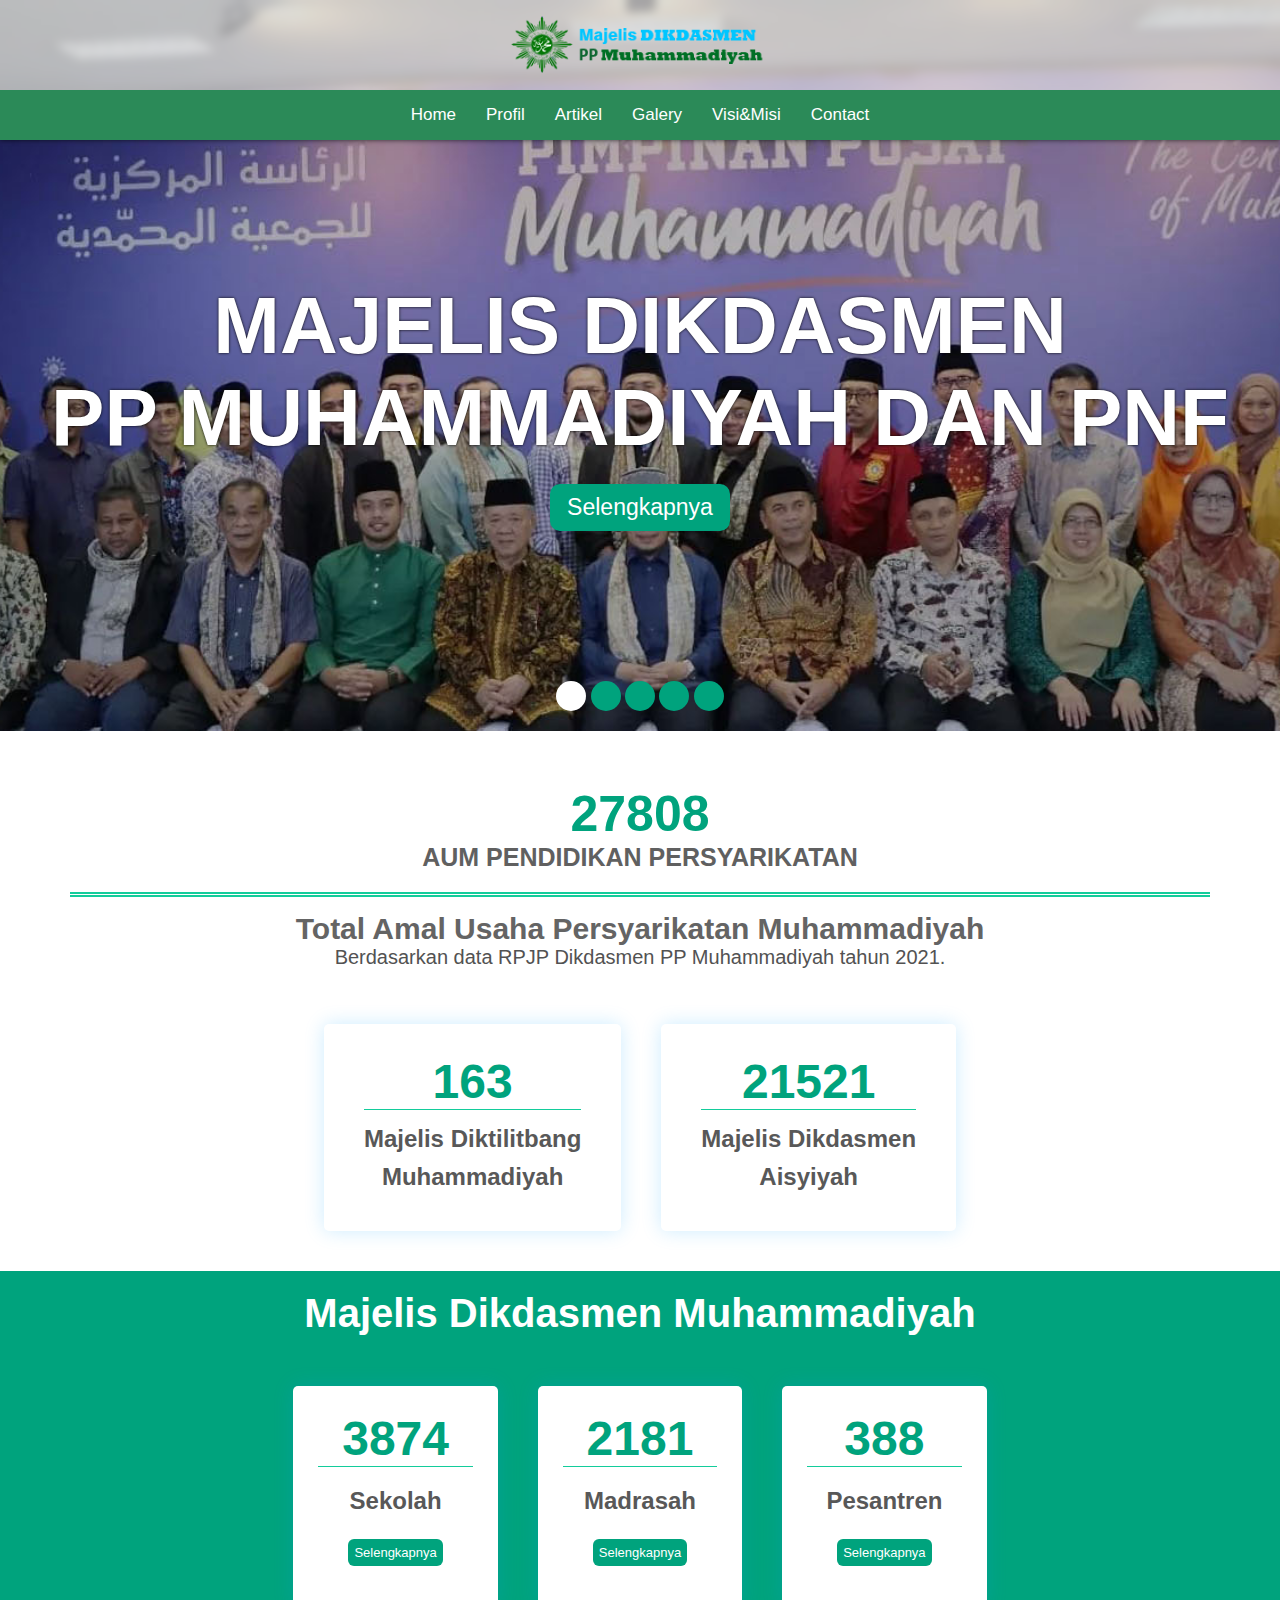
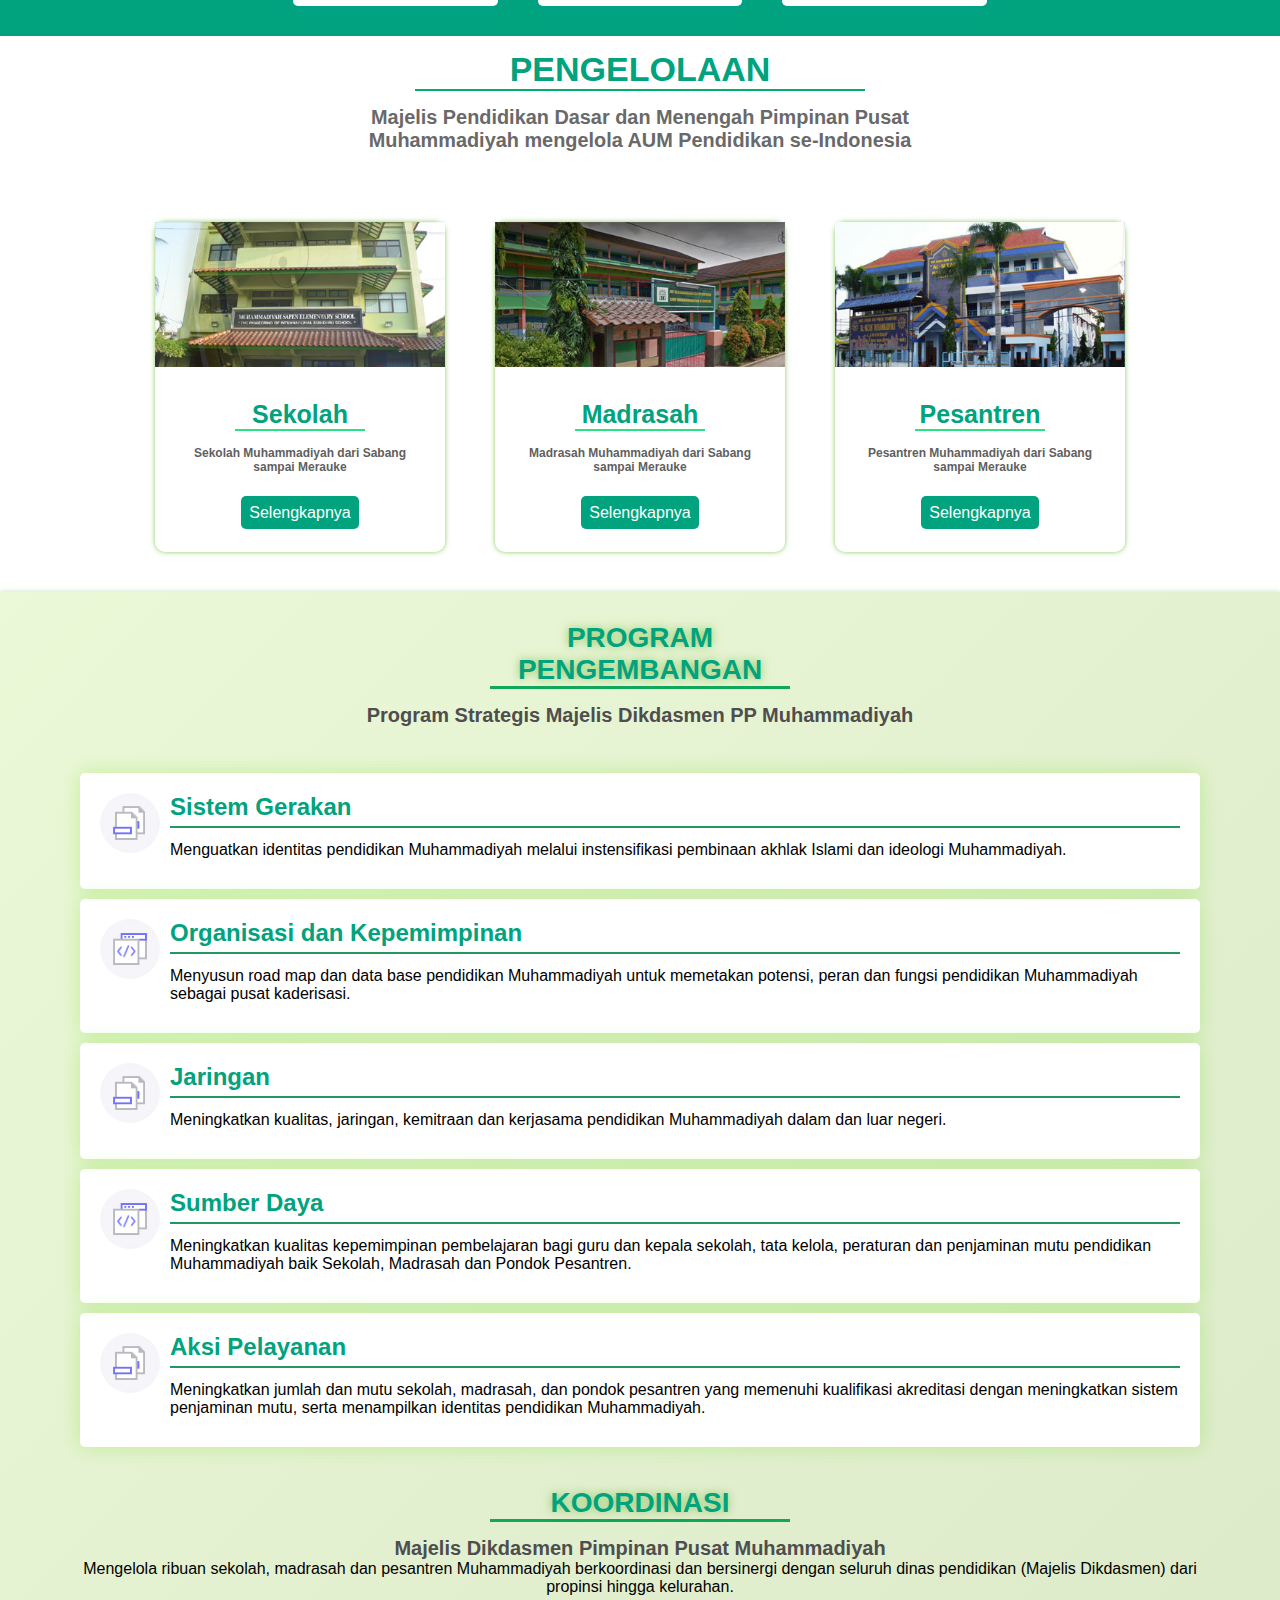
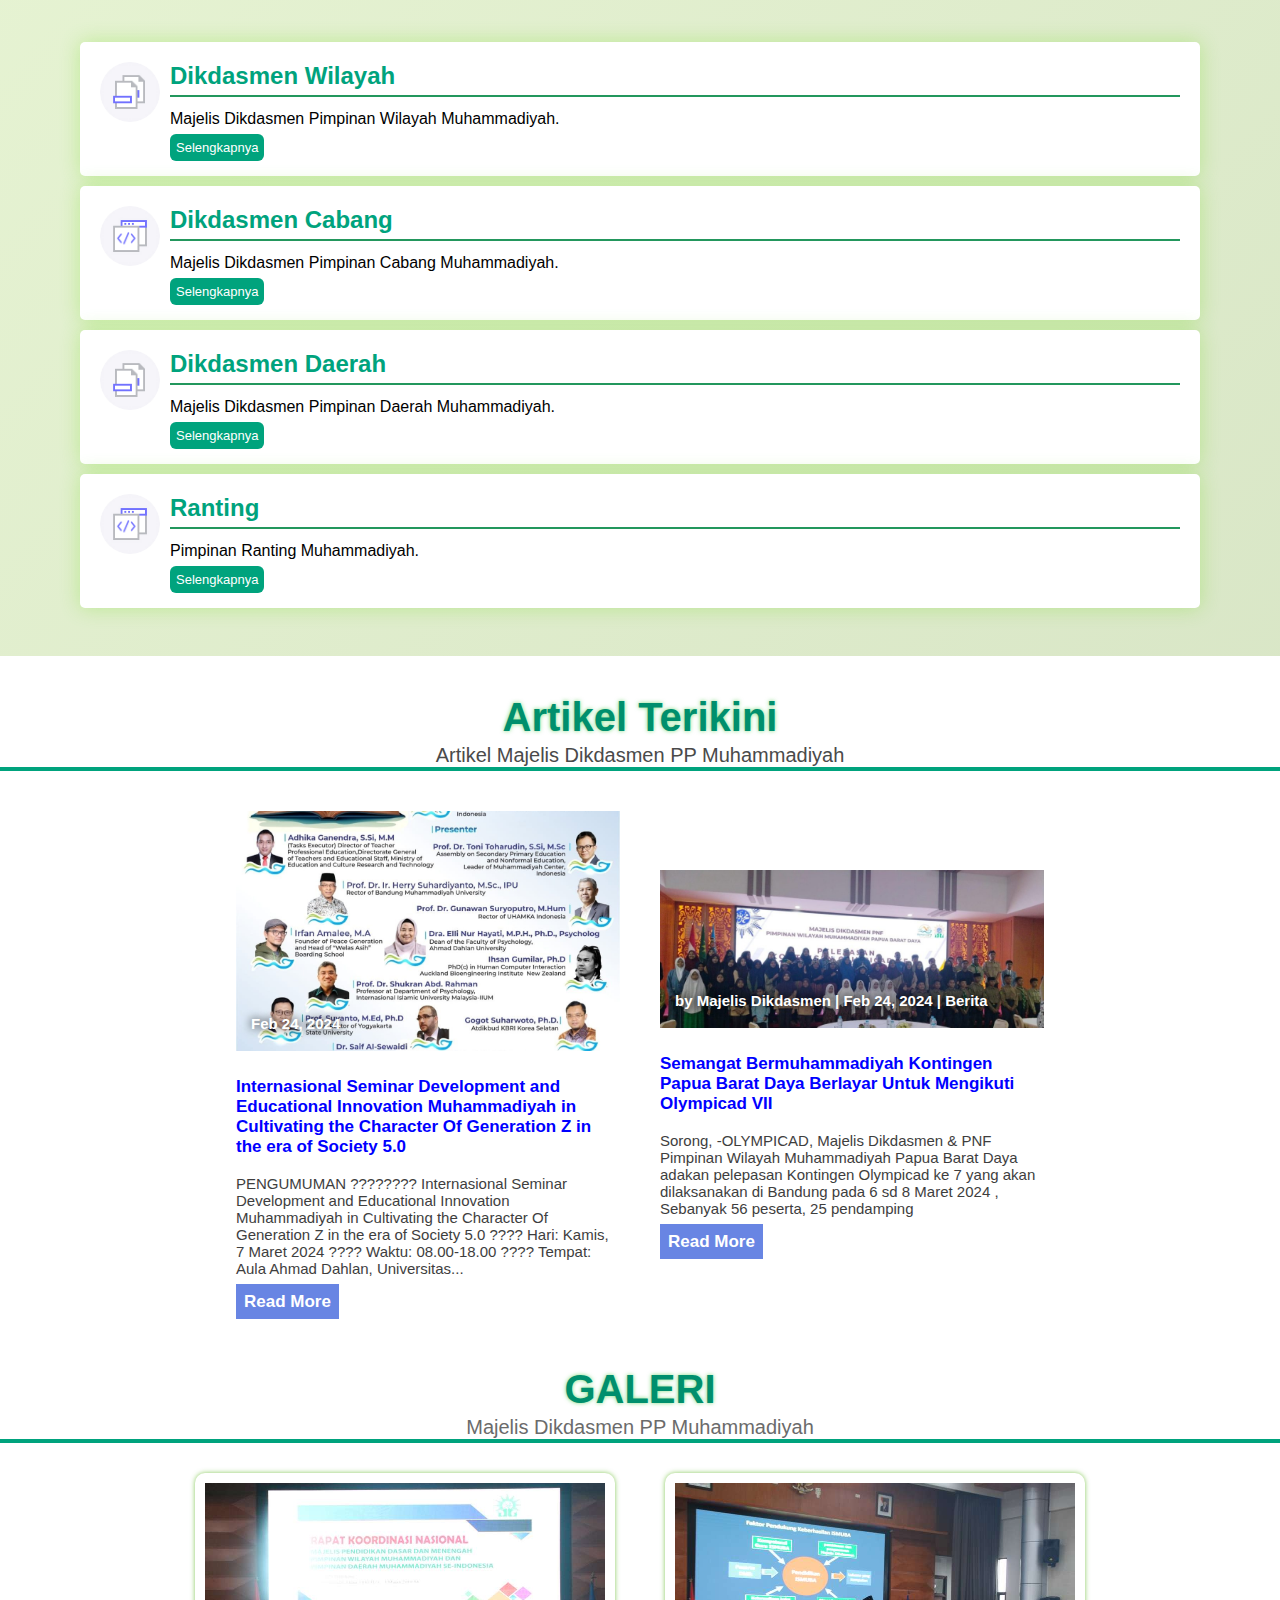
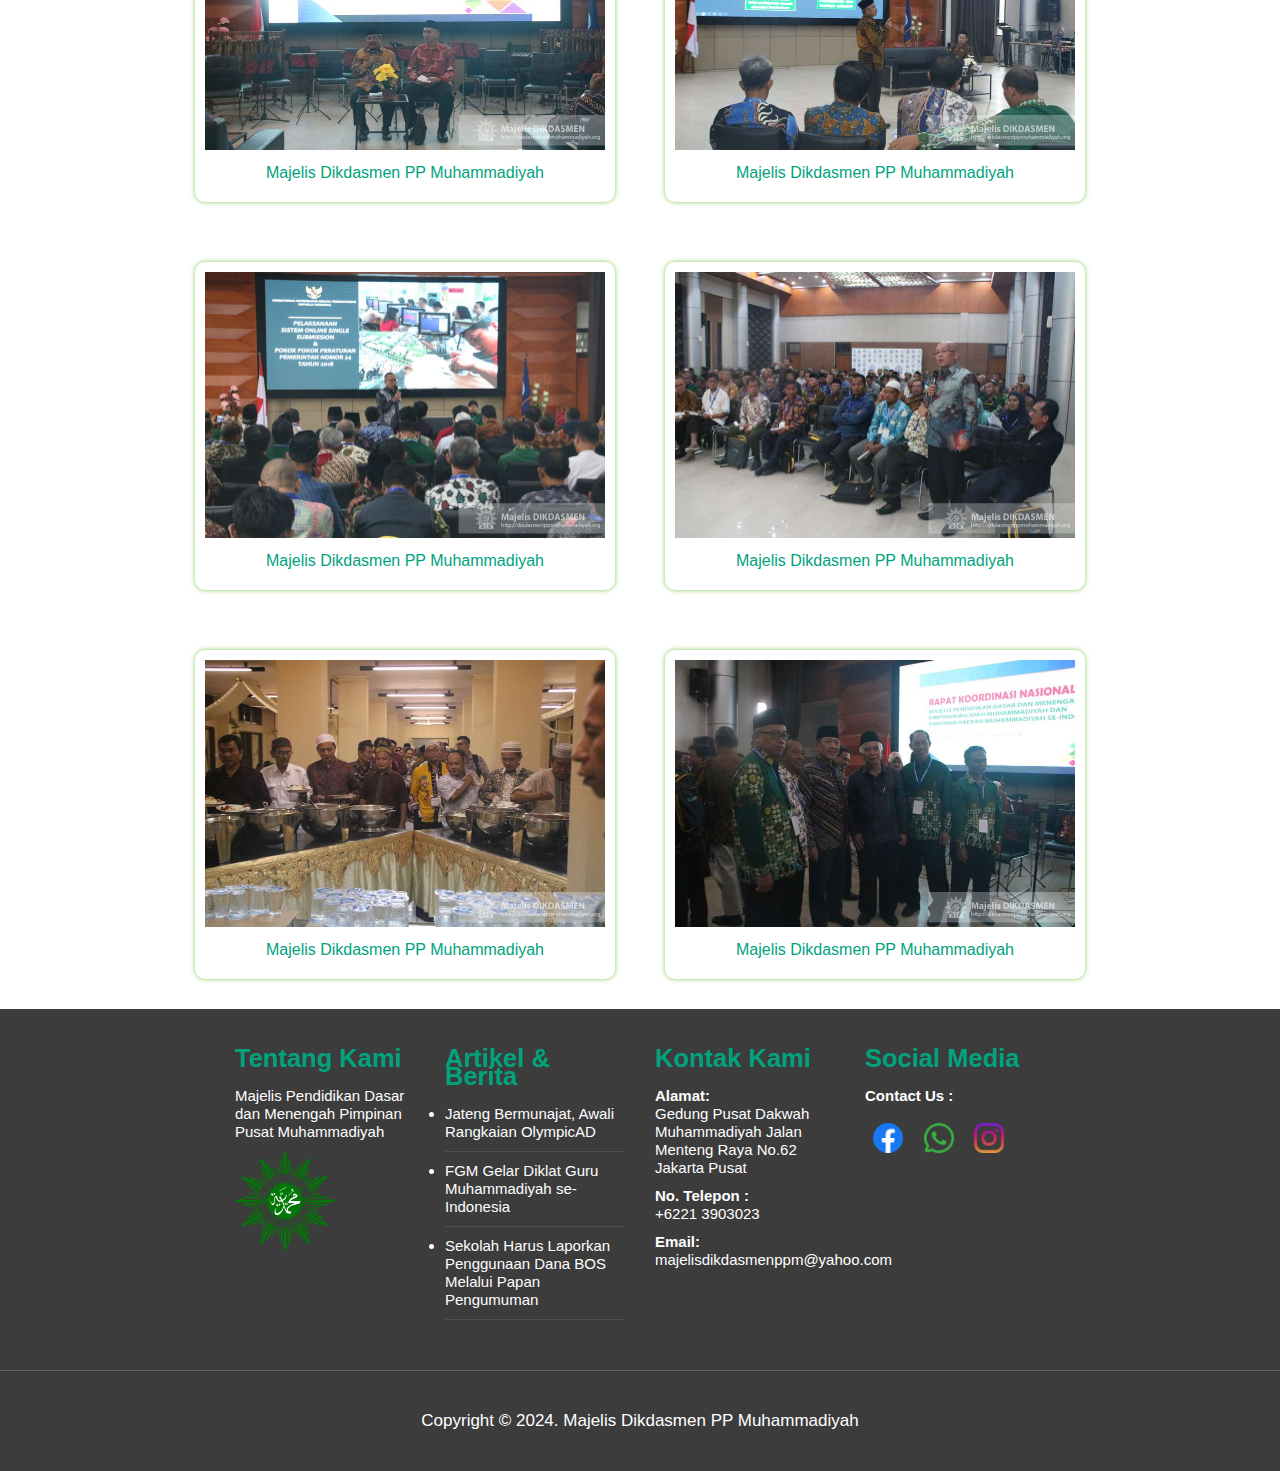
<file: index.html>
<!DOCTYPE html>
<html lang="en">

<head>
    <meta charset="UTF-8">
    <meta name="viewport" content="width=device-width, initial-scale=1.0">
    <title>Muhammadiyah</title>
    <link rel="website icon" type="png" href="image/muh.png">
    <link rel="stylesheet" href="style.css">
    <link rel="stylesheet" href="responsive.css">
</head>

<body>
    <!-- Navigation bar -->
    <div class="wraper">
        <div class="logo-top">
            <img src="image/muhhh.png" alt="">
        </div>
        <nav id="menu-utama">
            <ul class="ul-nav">
                <li class="li-nav"><a href="index.html">Home</a></li>
                <li class="li-nav"><a href="profil.html">Profil</a></li>
                <li class="li-nav"><a href="artikel.html">Artikel</a></li>
                <li class="li-nav"><a href="galeri.html">Galery</a></li>
                <li class="li-nav"><a href="visi.html">Visi&Misi</a></li>
                <li class="li-nav"><a href="contact.html">Contact</a></li>
            </ul>
        </nav>
    </div>
    <!--  nav bar end -->


    <!-- content awal -->
    <div id="slider">
        <div class="in-slider">
            <div class="content-awal" id="slide-1">
                <div class="judul">
                    <h1>MAJELIS DIKDASMEN <br> PP MUHAMMADIYAH DAN PNF</h1>
                </div>
                <div class="btn-awal">
                    <a href="#">Selengkapnya</a>
                </div>
            </div>
            <div class="content-awal" id="slide-2">
                <div class="judul">
                    <h1>SEJARAH <br> PP MUHAMMADIYAH DAN PNF</h1>
                </div>
                <div class="btn-awal">
                    <a href="profil.html">Selengkapnya</a>
                </div>
            </div>
            <div class="content-awal" id="slide-3">
                <div class="judul">
                    <h1>ARTIKEL<br>PP MUHAMMADIYAH DAN PNF</h1>
                </div>
                <div class="btn-awal">
                    <a href="artikel.html">Selengkapnya</a>
                </div>
            </div>
            <div class="content-awal" id="slide-4">
                <div class="judul">
                    <h1>GALERY<br>PP MUHAMMADIYAH DAN PNF</h1>
                </div>
                <div class="btn-awal">
                    <a href="galeri.html">Selengkapnya</a>
                </div>
            </div>
            <div class="content-awal" id="slide-5">
                <div class="judul">
                    <h1>VISI & MISI<br>PP MUHAMMADIYAH DAN PNF</h1>
                </div>
                <div class="btn-awal">
                    <a href="visi.html">Selengkapnya</a>
                </div>
            </div>
            <div class="clear"></div>
        </div>
    </div>
    <div class="slider-controller">
        <span class="active" onclick="slide(0, this)" id="target-0"></span>
        <span onclick="slide(1, this)" id="target-1"></span>
        <span onclick="slide(2, this)" id="target-2"></span>
        <span onclick="slide(3, this)" id="target-3"></span>
        <span onclick="slide(4, this)" id="target-4"></span>
    </div>
    <!-- content awal end -->

    <!-- Content 2  -->
    <div class="card-main">
        <div class="container-1">
            <div class="AUM-pendidikan">
                <h1>27808</h1>
                <h2 class="AUM">AUM PENDIDIKAN PERSYARIKATAN</h2>
                <span class="keterangan">
                    <h4>Total Amal Usaha Persyarikatan Muhammadiyah</h4>
                    <p>Berdasarkan data RPJP Dikdasmen PP Muhammadiyah tahun 2021.</p>
                </span>
            </div>
        </div>

        <div class="card">
            <div class="card-cntn1">
                <span class="card-isi-1">
                    <h1>163</h1>
                    <p>Majelis Diktilitbang</p>
                    <p> Muhammadiyah</p>
                </span>

                <span class="card-isi-1">
                    <h1>21521</h1>
                    <p>Majelis Dikdasmen</p>
                    <p> Aisyiyah</p>
                </span>
            </div>

            <p class="head">Majelis Dikdasmen Muhammadiyah</p>
            <div class="card-cntn2">
                <span class="card-isi-2">
                    <h1>3874</h1>
                    <p class="card-p">Sekolah</p>
                    <a href="#">Selengkapnya</a>
                </span>

                <span class="card-isi-2">
                    <h1>2181</h1>
                    <p class="card-p">Madrasah</p>
                    <a href="#">Selengkapnya</a>
                </span>

                <span class="card-isi-2">
                    <h1>388</h1>
                    <p class="card-p">Pesantren</p>
                    <a href="#">Selengkapnya</a>
                </span>
            </div>
        </div>
    </div>
    <!-- Content 2 end -->

    <!-- penglolaan  -->
    <div class="pengelolaan">
        <div class="pengelolaan-judul">
            <h1>PENGELOLAAN</h1>
            <h3>Majelis Pendidikan Dasar dan Menengah Pimpinan Pusat <br> Muhammadiyah mengelola AUM Pendidikan
                se-Indonesia
            </h3>
        </div>

        <div class="card-pengelolaan">
            <span class="card-pengelolaan-1">
                <img src="image/pengelolaan-sekolah.jpg" alt="">
                <h1>Sekolah</h1>
                <p>Sekolah Muhammadiyah dari Sabang sampai Merauke</p>
                <a href="#">Selengkapnya</a>
            </span>

            <span class="card-pengelolaan-1">
                <img src="image/pengelolaan-madrasah.jpg" alt="">
                <h1>Madrasah</h1>
                <p>Madrasah Muhammadiyah dari Sabang sampai Merauke</p>
                <a href="#">Selengkapnya</a>
            </span>

            <span class="card-pengelolaan-1">
                <img src="image/pengelolaan-pesantren-1.jpg" alt="">
                <h1>Pesantren</h1>
                <p>Pesantren Muhammadiyah dari Sabang sampai Merauke</p>
                <a href="#">Selengkapnya</a>
            </span>
        </div>
    </div>
    <!-- pengelolaan end -->

    <!-- Program Pengembangan -->
    <div class="content-program">

        <div class="content-2">
            <div class="judul-program">
                <h1>PROGRAM PENGEMBANGAN</h1>
                <h2>Program Strategis Majelis Dikdasmen PP Muhammadiyah</h2>
            </div>
            <!-- CARD --> <br> <br>
            <div class="card-program">

                <div class="card1">
                    <img class="img-card-pengelolaan" src="icons/logo-card-pengeloaan1.jpg" alt="">
                    <span class="isi-program">
                        <h2>Sistem Gerakan</h2>
                        <p>Menguatkan identitas pendidikan Muhammadiyah
                            melalui instensifikasi pembinaan akhlak Islami dan ideologi
                            Muhammadiyah.</p>
                    </span>

                </div>
                <div class="card1">
                    <img class="img-card-pengelolaan" src="icons/logo-card-pengeloaan2.jpg" alt="">
                    <span class="isi-program">
                        <h2>Organisasi dan Kepemimpinan
                        </h2>
                        <p>Menyusun road map dan data base pendidikan Muhammadiyah untuk memetakan potensi, peran dan
                            fungsi
                            pendidikan Muhammadiyah sebagai pusat kaderisasi.</p>
                    </span>
                </div>
                <div class="card1">
                    <img class="img-card-pengelolaan" src="icons/logo-card-pengeloaan1.jpg" alt="">
                    <span class="isi-program">
                        <h2>Jaringan
                        </h2>
                        <p>Meningkatkan kualitas, jaringan, kemitraan dan kerjasama pendidikan Muhammadiyah dalam dan
                            luar
                            negeri.</p>
                    </span>
                </div>
                <div class="card1">
                    <img class="img-card-pengelolaan" src="icons/logo-card-pengeloaan2.jpg" alt="">
                    <span class="isi-program">
                        <h2>Sumber Daya
                        </h2>
                        <p>Meningkatkan kualitas kepemimpinan pembelajaran bagi guru dan kepala sekolah, tata kelola,
                            peraturan dan penjaminan mutu pendidikan Muhammadiyah baik Sekolah, Madrasah dan Pondok
                            Pesantren.</p>
                    </span>
                </div>
                <div class="card1">
                    <img class="img-card-pengelolaan" src="icons/logo-card-pengeloaan1.jpg" alt="">
                    <span class="isi-program">
                        <h2>Aksi Pelayanan
                        </h2>
                        <p>Meningkatkan jumlah dan mutu sekolah, madrasah, dan pondok pesantren yang memenuhi
                            kualifikasi
                            akreditasi dengan meningkatkan sistem penjaminan mutu, serta menampilkan identitas
                            pendidikan
                            Muhammadiyah.</p>
                    </span>
                </div>
            </div>
        </div>
        <div class="content-2">

            <div class="judul-program">
                <h1>KOORDINASI</h1>
                <h2>Majelis Dikdasmen Pimpinan Pusat Muhammadiyah</h2>
                Mengelola ribuan sekolah, madrasah dan pesantren Muhammadiyah berkoordinasi
                dan bersinergi dengan seluruh dinas pendidikan (Majelis Dikdasmen) dari propinsi hingga kelurahan.

            </div>
            <!-- CARD --> <br> <br>
            <div class="card-program">

                <div class="card1">
                    <img class="img-card-pengelolaan" src="icons/logo-card-pengeloaan1.jpg" alt="">
                    <span class="isi-program">
                        <h2>Dikdasmen Wilayah</h2>
                        <P>Majelis Dikdasmen Pimpinan Wilayah Muhammadiyah.</p>
                        <a href="#">Selengkapnya</a>
                    </span>

                </div>
                <div class="card1">
                    <img class="img-card-pengelolaan" src="icons/logo-card-pengeloaan2.jpg" alt="">
                    <span class="isi-program">
                        <h2>Dikdasmen Cabang
                        </h2>
                        <p>Majelis Dikdasmen Pimpinan Cabang Muhammadiyah.</p>
                        <a href="#">Selengkapnya</a>
                    </span>
                </div>
                <div class="card1">
                    <img class="img-card-pengelolaan" src="icons/logo-card-pengeloaan1.jpg" alt="">
                    <span class="isi-program">
                        <h2>Dikdasmen Daerah
                        </h2>
                        <p>Majelis Dikdasmen Pimpinan Daerah Muhammadiyah. </p>
                        <a href="#">Selengkapnya</a>
                    </span>
                </div>
                <div class="card1">
                    <img class="img-card-pengelolaan" src="icons/logo-card-pengeloaan2.jpg" alt="">
                    <span class="isi-program">
                        <h2>Ranting
                        </h2>
                        <p>Pimpinan Ranting Muhammadiyah.</p>
                        <a href="#">Selengkapnya</a>
                    </span>
                </div>
                
            </div>
        </div>
        <div class="clear"></div>

    </div>
    <!-- Program Pengenbangan end-->

    <!-- artikel -->
    <div class="bg">
        <div class="artikel-content">
            <span class="judul-artikel">
                <h1>Artikel Terikini</h1>
                <p>Artikel Majelis Dikdasmen PP Muhammadiyah</p>
            </span>

            <div class="isi-artikel">
                <div class="wrapper">
                    <span class="card-artikel">
                        <img src="image/artikel.jpg" alt="">
                        <h4>Feb 24, 2024</h4>
                        <a href="">Internasional Seminar Development and Educational Innovation Muhammadiyah in
                            Cultivating the Character Of Generation Z in the era of Society 5.0</a>
                        <br><br>
                        <p>PENGUMUMAN ???????? Internasional Seminar Development and Educational Innovation Muhammadiyah
                            in Cultivating the Character Of Generation Z in the era of Society 5.0 ???? Hari: Kamis, 7
                            Maret 2024 ???? Waktu: 08.00-18.00 ???? Tempat: Aula Ahmad Dahlan, Universitas...</p>
                        <a class="btn-artikel" href="berita-1.html">Read More</a>
                    </span>

                    <span class="card-artikel">
                        <img src="image/artikel2.jpg" alt="">
                        <h4>by Majelis Dikdasmen | Feb 24, 2024 | Berita</h4>
                        <a href="">Semangat Bermuhammadiyah Kontingen Papua Barat Daya Berlayar Untuk Mengikuti
                            Olympicad VII</a>
                        <br><br>
                        <p>Sorong, -OLYMPICAD, Majelis Dikdasmen & PNF Pimpinan Wilayah Muhammadiyah Papua Barat Daya
                            adakan pelepasan Kontingen Olympicad ke 7 yang akan dilaksanakan di Bandung pada 6 sd 8
                            Maret 2024 , Sebanyak 56 peserta, 25 pendamping</p>
                        <a class="btn-artikel" href="berita2.html">Read More</a>
                    </span>

                </div>
            </div>
        </div>


        <!-- galeri -->
        <div class="galeri-content">
            <span class="judul-galeri">
                <h1>GALERI</h1>
                <p>Majelis Dikdasmen PP Muhammadiyah</p>
            </span>
        </div>

        <div class="isi-galeri">
            <span class="card-galeri">
                <img src="img-galeri/galeri1.jpg" alt="">
                <p>Majelis Dikdasmen PP Muhammadiyah </p>
            </span>
            <span class="card-galeri">
                <img src="img-galeri/Rakornas-Dikdasmen-Bandung-Maret-2019-14-1.jpg" alt="">
                <p>Majelis Dikdasmen PP Muhammadiyah </p>
            </span>
            <span class="card-galeri">
                <img src="img-galeri/Rakornas-Dikdasmen-Bandung-Maret-2019-19-1.jpg" alt="">
                <p>Majelis Dikdasmen PP Muhammadiyah </p>
            </span>
            <span class="card-galeri">
                <img src="img-galeri/Rakornas-Dikdasmen-Bandung-Maret-2019-23-1.jpg" alt="">
                <p>Majelis Dikdasmen PP Muhammadiyah </p>
            </span>
            <span class="card-galeri">
                <img src="img-galeri/Rakornas-Dikdasmen-Bandung-Maret-2019-34.jpg" alt="">
                <p>Majelis Dikdasmen PP Muhammadiyah </p>
            </span>
            <span class="card-galeri">
                <img src="img-galeri/Rakornas-Dikdasmen-Bandung-Maret-2019-42.jpg" alt="">
                <p>Majelis Dikdasmen PP Muhammadiyah </p>
            </span>
        </div>
    </div>
    <!-- FOOTER -->
    <div class="footer">
        <span class="footer-1">
            <h2>Tentang Kami</h2>
            <p> Majelis Pendidikan Dasar dan Menengah Pimpinan Pusat Muhammadiyah</p>
            <img class="img-footer" src="image/muh.png" alt="">
        </span>
        <span class="footer-1">
            <h2>Artikel & Berita</h2>
            <ul>
                <li><a href="#">Jateng Bermunajat, Awali Rangkaian OlympicAD</a></li>
                <li><a href="#">FGM Gelar Diklat Guru Muhammadiyah se-Indonesia</a></li>
                <li><a href="#">Sekolah Harus Laporkan Penggunaan Dana BOS Melalui Papan Pengumuman</a></li>
            </ul>
        </span>
        <span class="footer-1">
            <h2>Kontak Kami</h2>
            <p><b>Alamat:</b> <br>
                Gedung Pusat Dakwah Muhammadiyah Jalan Menteng Raya No.62 Jakarta Pusat
            </p>
            <p><b>No. Telepon :</b> <br>+6221 3903023</p>
            <p><b>Email:</b> <br>majelisdikdasmenppm@yahoo.com</p>
        </span>
        <span class="footer-1">
            <h2>Social Media</h2>
            <div class="contact-footer">
                <p><b>Contact Us :</b></p>
                <img src="icons/facebookk.png" alt="">
                <img src="icons/whatsappp.png" alt="">
                <img src="icons/instagramm.png" alt="">
            </div>
        </span>
    </div>
    <div class="bot-footer">
        Copyright &copy; 2024. Majelis Dikdasmen PP Muhammadiyah
    </div>
    <!-- FOOTER -->
    <script type="text/javascript" src="main.js">

    </script>
</body>

</html>
</file>
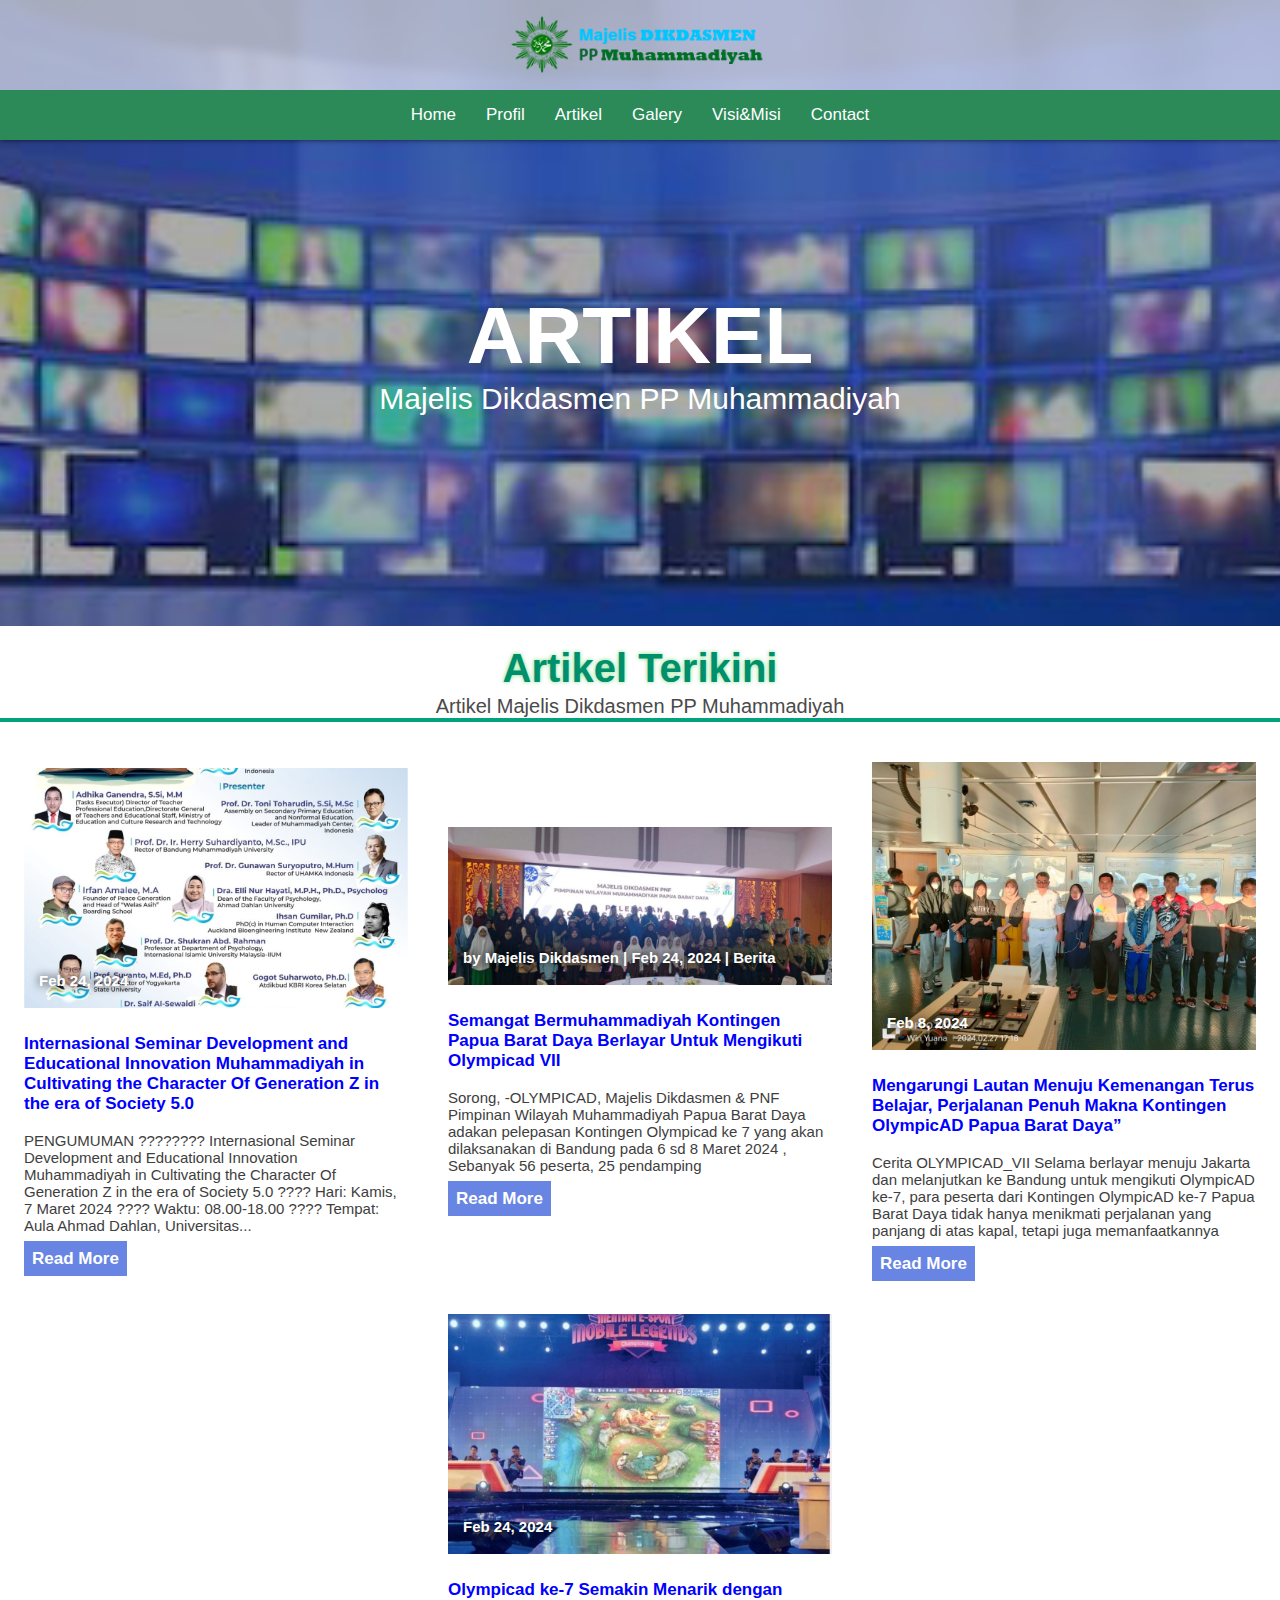
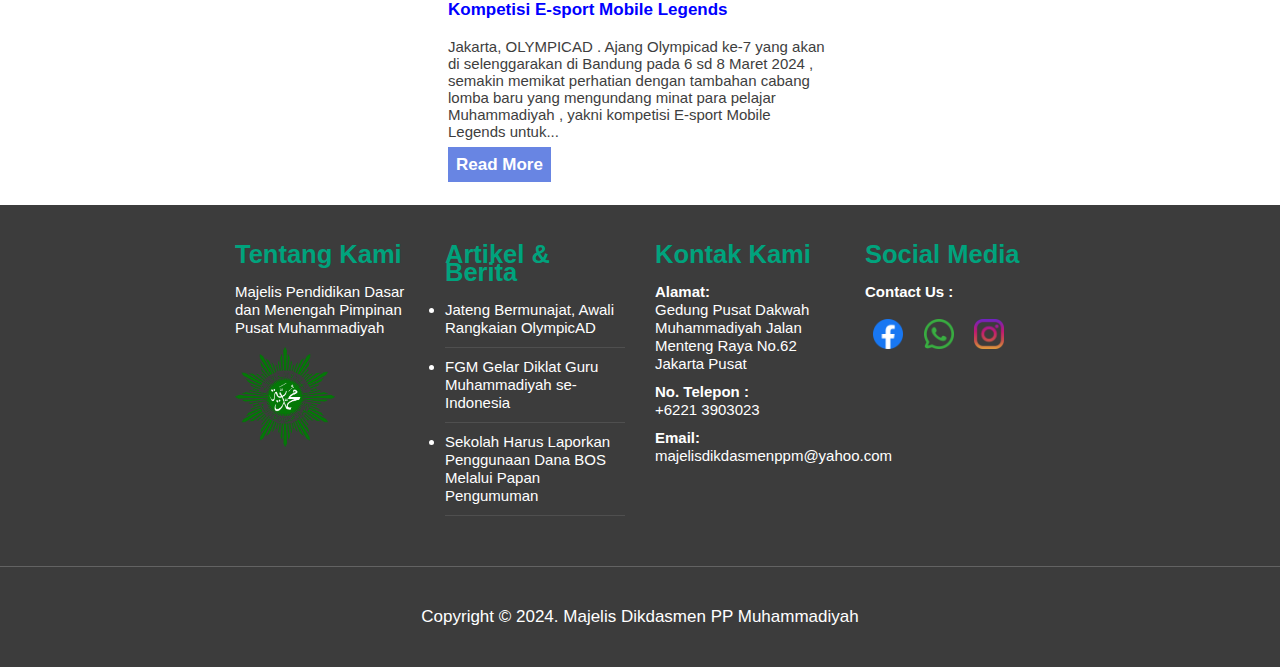
<file: artikel.html>
<!DOCTYPE html>
<html lang="en">

<head>
    <meta charset="UTF-8">
    <meta name="viewport" content="width=device-width, initial-scale=1.0">
    <title>Muhammadiyah</title>
    <link rel="website icon" type="png" href="image/muh.png">
    <link rel="stylesheet" href="style.css">
    <link rel="stylesheet" href="responsive.css">
</head>

<body>
    <!-- Navigation bar -->
<!-- Navigation bar -->
<div class="wraper">
    <div class="logo-top">
        <img src="image/muhhh.png" alt="">
    </div>
    <nav id="menu-utama">
        <ul class="ul-nav">
            <li class="li-nav"><a href="index.html">Home</a></li>
            <li class="li-nav"><a href="profil.html">Profil</a></li>
            <li class="li-nav"><a href="artikel.html">Artikel</a></li>
            <li class="li-nav"><a href="galeri.html">Galery</a></li>
            <li class="li-nav"><a href="visi.html">Visi&Misi</a></li>
            <li class="li-nav"><a href="contact.html">Contact</a></li>
        </ul>
    </nav>
</div>
    <!--  nav bar end -->

    <!-- ARTIKEL -->
    <div class="content-awal-artikel">
        <div class="judul-artikel-awal">
            <h1>ARTIKEL</h1>
            <p>Majelis Dikdasmen PP Muhammadiyah</p>
        </div>
    </div>

    <div class="artikel-content">
        <span class="judul-artikel">
            <h1>Artikel Terikini</h1>
            <p>Artikel Majelis Dikdasmen PP Muhammadiyah</p>
        </span>
        
        <div class="isi-artikel">
            <div class="wrapper">
                <span class="card-artikel">
                    <img src="image/artikel.jpg" alt="">
                    <h4>Feb 24, 2024</h4>
                    <a href="">Internasional Seminar Development and Educational Innovation Muhammadiyah in Cultivating the Character Of Generation Z in the era of Society 5.0</a>
                    <br><br>
                    <p>PENGUMUMAN ???????? Internasional Seminar Development and Educational Innovation Muhammadiyah in Cultivating the Character Of Generation Z in the era of Society 5.0 ???? Hari: Kamis, 7 Maret 2024 ???? Waktu: 08.00-18.00 ???? Tempat: Aula Ahmad Dahlan, Universitas...</p>
                    <a class="btn-artikel" href="berita-1.html">Read More</a>
                </span>

                <span class="card-artikel">
                    <img src="image/artikel2.jpg" alt="">
                    <h4>by Majelis Dikdasmen | Feb 24, 2024 | Berita</h4>
                    <a href="">Semangat Bermuhammadiyah Kontingen Papua Barat Daya Berlayar Untuk Mengikuti Olympicad VII</a>
                    <br><br>
                    <p>Sorong, -OLYMPICAD, Majelis Dikdasmen & PNF Pimpinan Wilayah Muhammadiyah Papua Barat Daya  adakan pelepasan Kontingen Olympicad ke 7 yang akan dilaksanakan di Bandung pada 6 sd 8 Maret 2024  ,  Sebanyak 56 peserta, 25 pendamping</p>
                    <a class="btn-artikel" href="berita2.html">Read More</a>
                </span>


                <span class="card-artikel">
                    <img src="image/artikel4.jpg" alt="">
                    <h4>Feb 8, 2024 </h4>
                    <a href="">Mengarungi Lautan Menuju Kemenangan Terus Belajar, Perjalanan Penuh Makna Kontingen OlympicAD Papua Barat Daya”</a>
                    <br><br>
                    <p>Cerita OLYMPICAD_VII Selama berlayar menuju Jakarta dan melanjutkan ke Bandung untuk mengikuti OlympicAD ke-7, para peserta dari Kontingen OlympicAD ke-7 Papua Barat Daya tidak hanya menikmati perjalanan yang panjang di atas kapal, tetapi juga memanfaatkannya</p>
                    <a class="btn-artikel" href="berita3.html">Read More</a>
                </span>

                <span class="card-artikel">
                    <img src="image/artikel5.jpg" alt="">
                    <h4>Feb 24, 2024</h4>
                    <a href="">Olympicad ke-7 Semakin Menarik dengan Kompetisi E-sport Mobile Legends</a>
                    <br><br>
                    <p>Jakarta, OLYMPICAD . Ajang Olympicad ke-7  yang akan di selenggarakan di Bandung pada 6 sd 8 Maret 2024 , semakin memikat perhatian dengan tambahan cabang lomba  baru  yang mengundang minat para  pelajar Muhammadiyah , yakni kompetisi E-sport Mobile Legends untuk...</p>
                    <a class="btn-artikel" href="berita4.html">Read More</a>
                </span>

        </div>
    </div>
</div>
    <!-- ARTIKEL END -->
    
   

    <!-- FOOTER -->
    <div class="footer">
        <span class="footer-1">
            <h2>Tentang Kami</h2>
            <p> Majelis Pendidikan Dasar dan Menengah Pimpinan Pusat Muhammadiyah</p>
            <img class="img-footer" src="image/muh.png" alt="">
        </span>
        <span class="footer-1">
            <h2>Artikel & Berita</h2>
            <ul>
                <li><a href="#">Jateng Bermunajat, Awali Rangkaian OlympicAD</a></li>
                <li><a href="#">FGM Gelar Diklat Guru Muhammadiyah se-Indonesia</a></li>
                <li><a href="#">Sekolah Harus Laporkan Penggunaan Dana BOS Melalui Papan Pengumuman</a></li>
            </ul>
        </span>
        <span class="footer-1">
            <h2>Kontak Kami</h2>
            <p><b>Alamat:</b> <br>
                Gedung Pusat Dakwah Muhammadiyah Jalan Menteng Raya No.62 Jakarta Pusat
            </p>
            <p><b>No. Telepon :</b> <br>+6221 3903023</p>
            <p><b>Email:</b> <br>majelisdikdasmenppm@yahoo.com</p>
        </span>
        <span class="footer-1">
            <h2>Social Media</h2>
            <div class="contact-footer">
                <p><b>Contact Us :</b></p>
                <img src="icons/facebookk.png" alt="">
                <img src="icons/whatsappp.png" alt="">
                <img src="icons/instagramm.png" alt="">
            </div>
        </span>
    </div>
    <div class="bot-footer">
        Copyright &copy; 2024. Majelis Dikdasmen PP Muhammadiyah
    </div>
    <!-- FOOTER -->
</body>

</html>
</file>
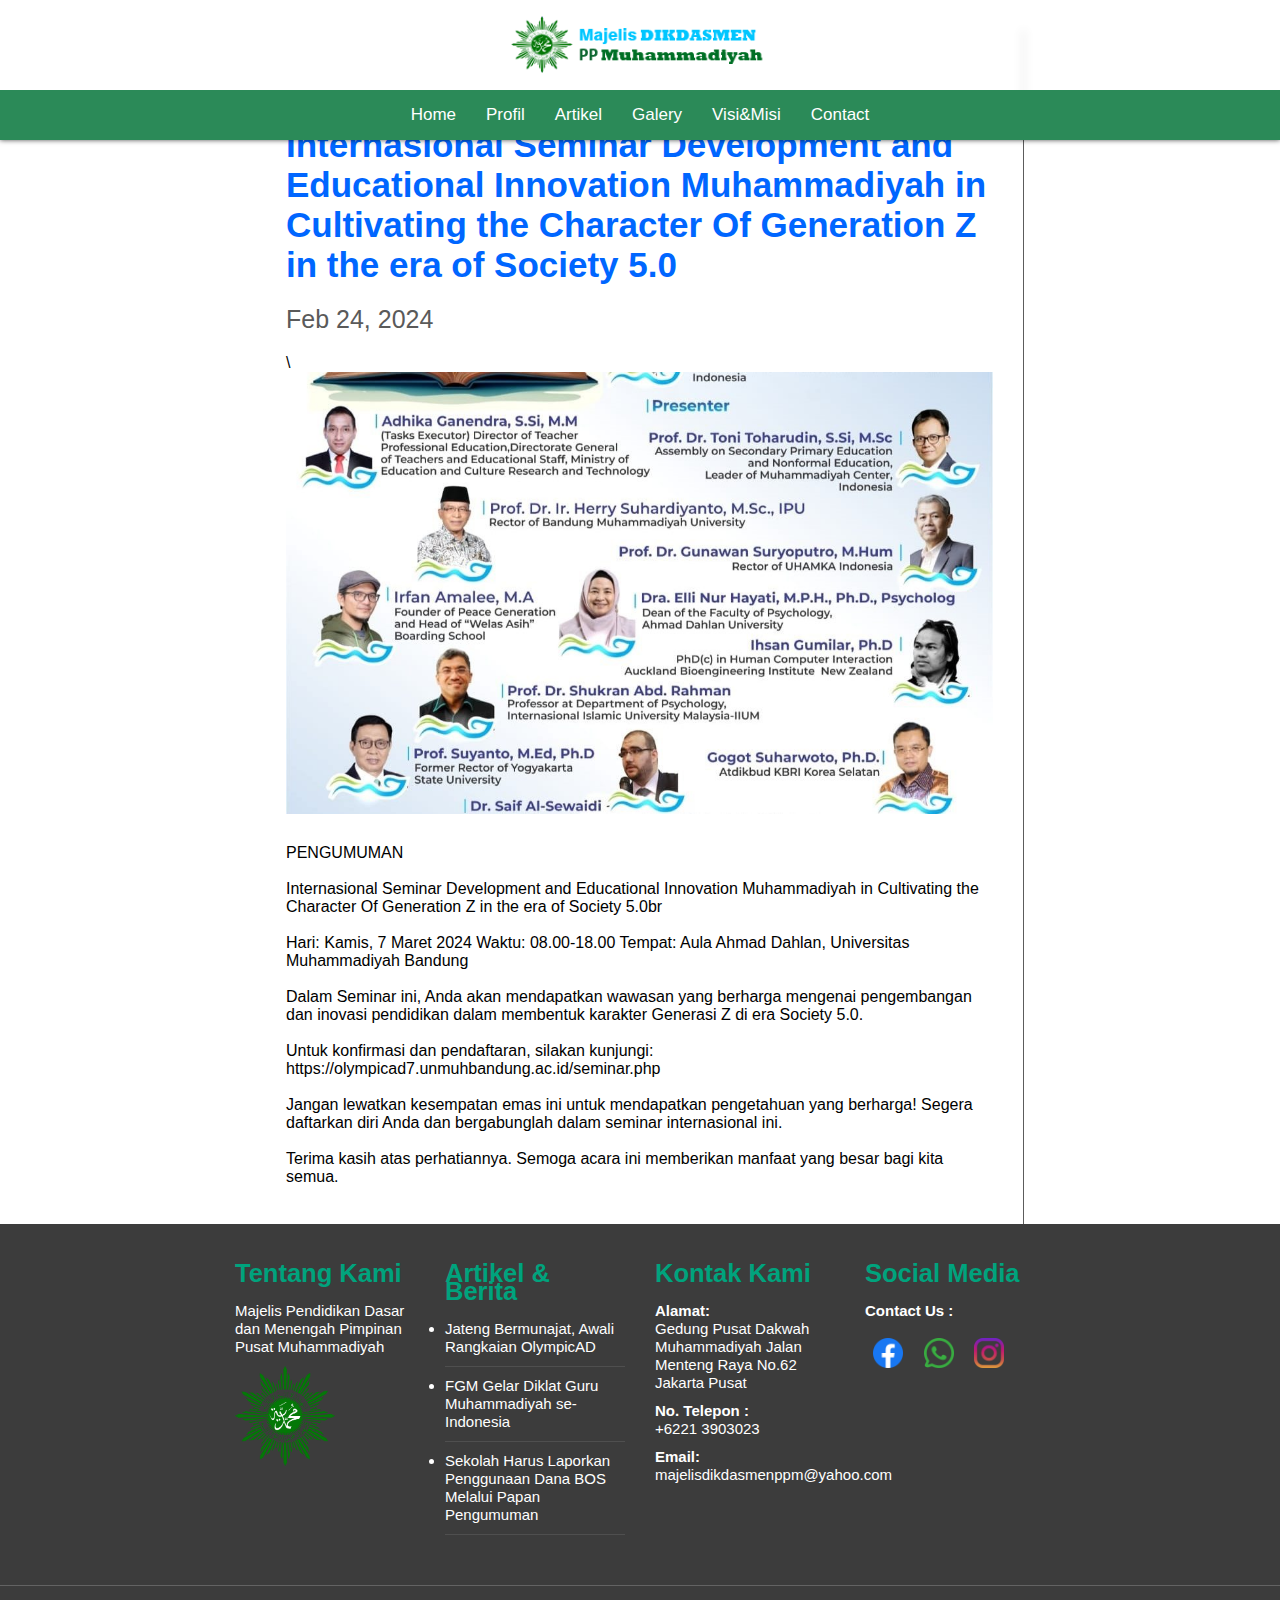
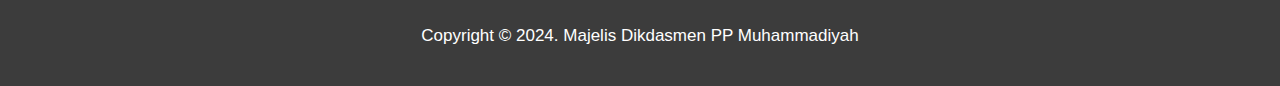
<file: berita-1.html>
<!DOCTYPE html>
<html lang="en">

<head>
    <meta charset="UTF-8">
    <meta name="viewport" content="width=device-width, initial-scale=1.0">
    <title>Muhammadiyah</title>
    <link rel="website icon" type="png" href="image/muh.png">
    <link rel="stylesheet" href="style.css">
    <link rel="stylesheet" href="responsive.css">
</head>

<body>
    <!-- Navigation bar -->
<!-- Navigation bar -->
<div class="wraper">
    <div class="logo-top">
        <img src="image/muhhh.png" alt="">
    </div>
    <nav id="menu-utama">
        <ul class="ul-nav">
            <li class="li-nav"><a href="index.html">Home</a></li>
            <li class="li-nav"><a href="profil.html">Profil</a></li>
            <li class="li-nav"><a href="artikel.html">Artikel</a></li>
            <li class="li-nav"><a href="galeri.html">Galery</a></li>
            <li class="li-nav"><a href="visi.html">Visi&Misi</a></li>
            <li class="li-nav"><a href="contact.html">Contact</a></li>
        </ul>
    </nav>
</div>
    <!--  nav bar end -->

    <!-- ARTIKEL -->
    <div class="container-berita">
        <span class="berita">
            <h1>Internasional Seminar Development and Educational Innovation Muhammadiyah in Cultivating the Character
                Of Generation Z in the era of Society 5.0</h1>
            <h4>Feb 24, 2024</h4>\
            <img src="image/artikel.jpg" alt="">
            <p>
                PENGUMUMAN <br><br>

                Internasional Seminar Development and Educational Innovation Muhammadiyah in Cultivating the Character
                Of Generation Z in the era of Society 5.0br
                <br><br>

                Hari: Kamis, 7 Maret 2024 Waktu: 08.00-18.00 Tempat: Aula Ahmad Dahlan, Universitas Muhammadiyah Bandung
                <br><br>
                Dalam Seminar ini, Anda akan mendapatkan wawasan yang berharga mengenai pengembangan dan inovasi
                pendidikan dalam membentuk karakter Generasi Z di era Society 5.0.<br><br>

                Untuk konfirmasi dan pendaftaran, silakan kunjungi:
                https://olympicad7.unmuhbandung.ac.id/seminar.php<br><br>

                Jangan lewatkan kesempatan emas ini untuk mendapatkan pengetahuan yang berharga! Segera daftarkan diri
                Anda dan bergabunglah dalam seminar internasional ini.<br><br>

                Terima kasih atas perhatiannya. Semoga acara ini memberikan manfaat yang besar bagi kita semua. <br><br>


            </p>
        </span>
    </div>


    <!-- ARTIKEL END -->



    <!-- FOOTER -->
    <div class="footer">
        <span class="footer-1">
            <h2>Tentang Kami</h2>
            <p> Majelis Pendidikan Dasar dan Menengah Pimpinan Pusat Muhammadiyah</p>
            <img class="img-footer" src="image/muh.png" alt="">
        </span>
        <span class="footer-1">
            <h2>Artikel & Berita</h2>
            <ul>
                <li><a href="#">Jateng Bermunajat, Awali Rangkaian OlympicAD</a></li>
                <li><a href="#">FGM Gelar Diklat Guru Muhammadiyah se-Indonesia</a></li>
                <li><a href="#">Sekolah Harus Laporkan Penggunaan Dana BOS Melalui Papan Pengumuman</a></li>
            </ul>
        </span>
        <span class="footer-1">
            <h2>Kontak Kami</h2>
            <p><b>Alamat:</b> <br>
                Gedung Pusat Dakwah Muhammadiyah Jalan Menteng Raya No.62 Jakarta Pusat
            </p>
            <p><b>No. Telepon :</b> <br>+6221 3903023</p>
            <p><b>Email:</b> <br>majelisdikdasmenppm@yahoo.com</p>
        </span>
        <span class="footer-1">
            <h2>Social Media</h2>
            <div class="contact-footer">
                <p><b>Contact Us :</b></p>
                <img src="icons/facebookk.png" alt="">
                <img src="icons/whatsappp.png" alt="">
                <img src="icons/instagramm.png" alt="">
            </div>
        </span>
    </div>
    <div class="bot-footer">
        Copyright &copy; 2024. Majelis Dikdasmen PP Muhammadiyah
    </div>
    <!-- FOOTER -->
</body>

</html>
</file>
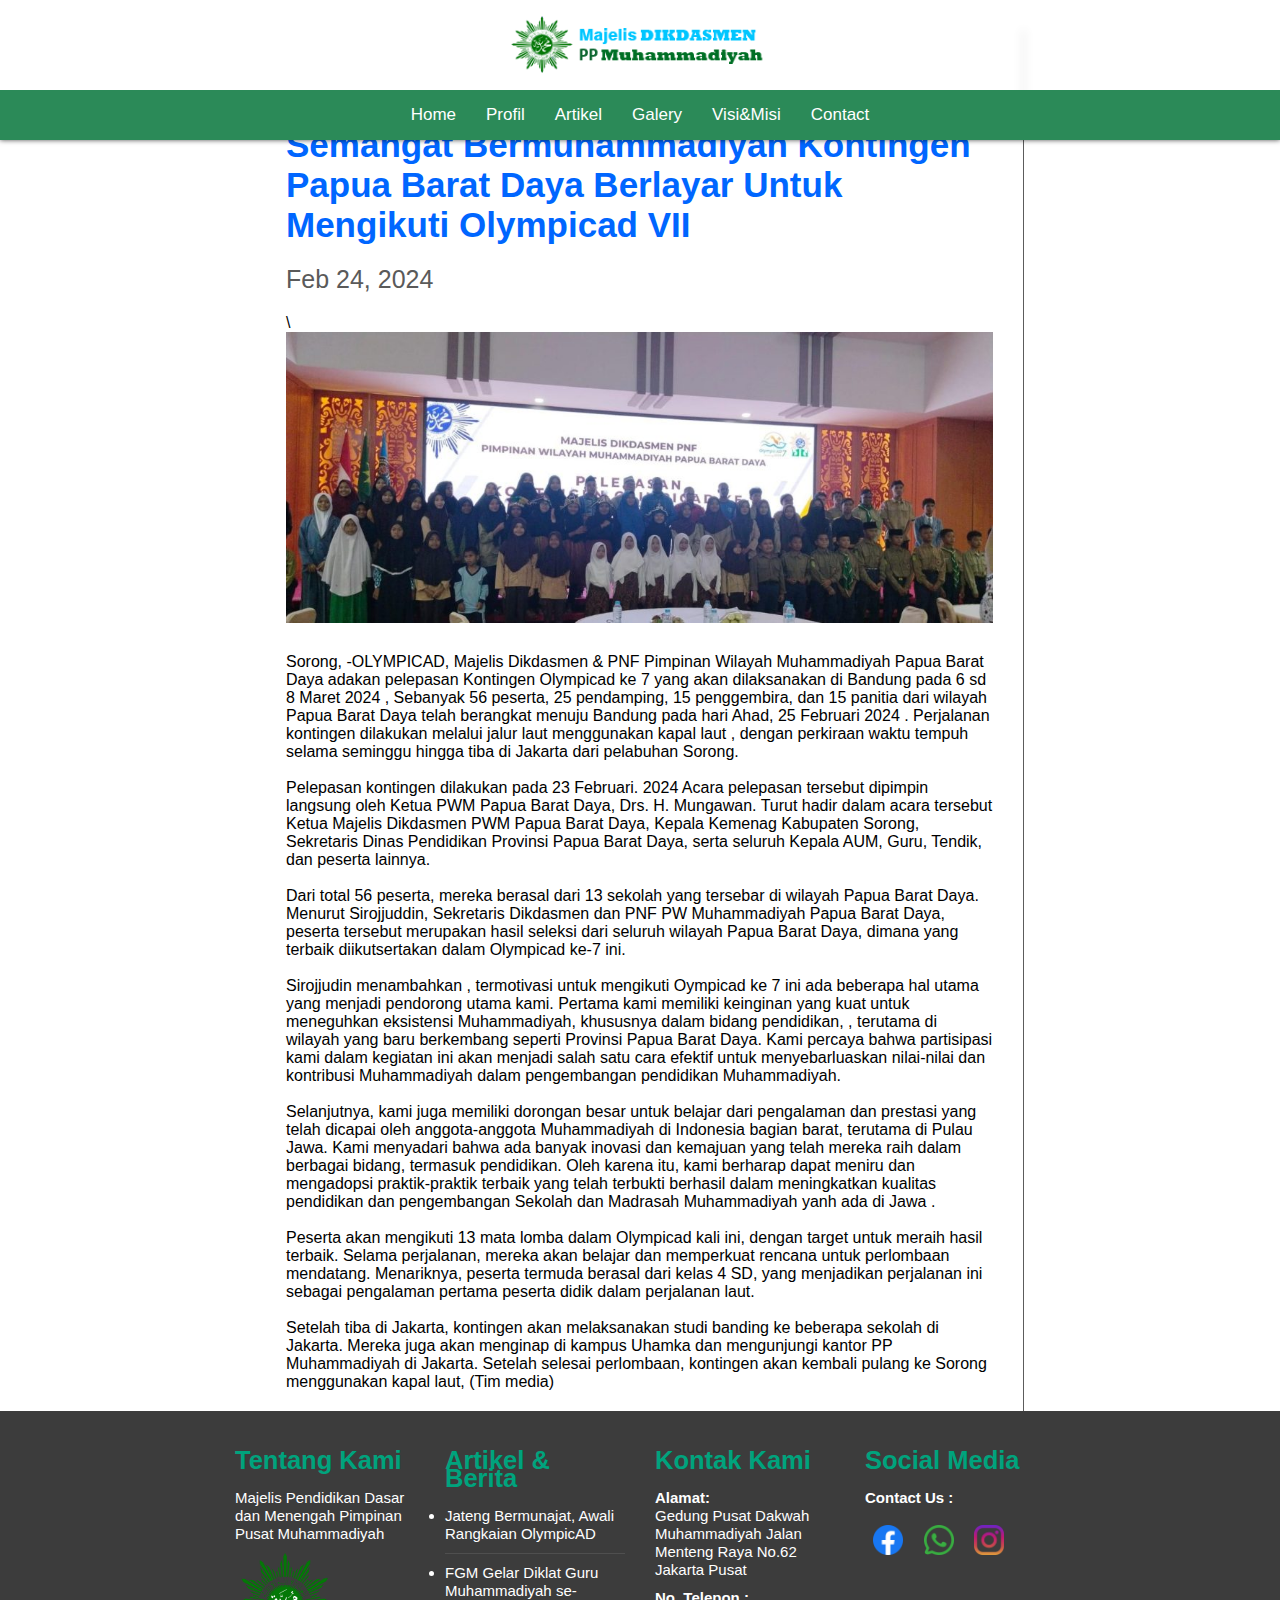
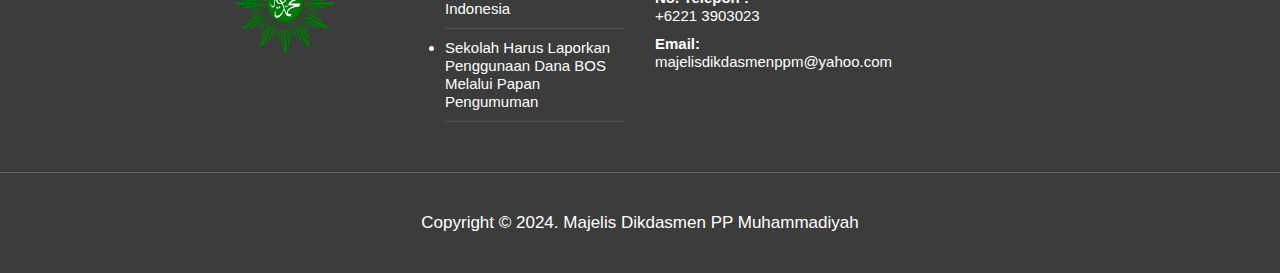
<file: berita2.html>
<!DOCTYPE html>
<html lang="en">

<head>
    <meta charset="UTF-8">
    <meta name="viewport" content="width=device-width, initial-scale=1.0">
    <title>Muhammadiyah</title>
    <link rel="website icon" type="png" href="image/muh.png">
    <link rel="stylesheet" href="style.css">
    <link rel="stylesheet" href="responsive.css">
</head>

<body>
    <!-- Navigation bar -->
<!-- Navigation bar -->
<div class="wraper">
    <div class="logo-top">
        <img src="image/muhhh.png" alt="">
    </div>
    <nav id="menu-utama">
        <ul class="ul-nav">
            <li class="li-nav"><a href="index.html">Home</a></li>
            <li class="li-nav"><a href="profil.html">Profil</a></li>
            <li class="li-nav"><a href="artikel.html">Artikel</a></li>
            <li class="li-nav"><a href="galeri.html">Galery</a></li>
            <li class="li-nav"><a href="visi.html">Visi&Misi</a></li>
            <li class="li-nav"><a href="contact.html">Contact</a></li>
        </ul>
    </nav>
</div>
    <!--  nav bar end -->

    <!-- ARTIKEL -->
    <div class="container-berita">
        <span class="berita">
            <h1>Semangat Bermuhammadiyah Kontingen Papua Barat Daya Berlayar Untuk Mengikuti Olympicad VII</h1>
            <h4>Feb 24, 2024 </h4>\
            <img src="image/artikel2.jpg" alt="">
            <p>
                Sorong, -OLYMPICAD, Majelis Dikdasmen & PNF Pimpinan Wilayah Muhammadiyah Papua Barat Daya  adakan pelepasan Kontingen Olympicad ke 7 yang akan dilaksanakan di Bandung pada 6 sd 8 Maret 2024  ,  Sebanyak 56 peserta, 25 pendamping, 15 penggembira, dan 15 panitia dari wilayah Papua Barat Daya telah berangkat menuju Bandung pada hari Ahad,  25 Februari 2024 . Perjalanan kontingen dilakukan melalui jalur laut menggunakan kapal laut , dengan perkiraan waktu tempuh selama seminggu hingga tiba di Jakarta dari pelabuhan Sorong. <br><br>

Pelepasan kontingen dilakukan pada 23 Februari. 2024  Acara pelepasan tersebut dipimpin langsung  oleh Ketua PWM Papua Barat Daya, Drs. H. Mungawan. Turut hadir dalam acara tersebut Ketua Majelis Dikdasmen PWM Papua Barat Daya, Kepala Kemenag Kabupaten Sorong, Sekretaris Dinas Pendidikan Provinsi Papua Barat Daya, serta seluruh Kepala AUM, Guru, Tendik, dan peserta lainnya.<br><br>

Dari total 56 peserta, mereka berasal dari 13 sekolah yang tersebar di wilayah Papua Barat Daya. Menurut Sirojjuddin, Sekretaris Dikdasmen dan PNF PW Muhammadiyah Papua Barat Daya, peserta tersebut merupakan hasil seleksi dari seluruh wilayah Papua Barat Daya, dimana yang terbaik diikutsertakan dalam Olympicad ke-7 ini.<br><br>

Sirojjudin menambahkan , termotivasi  untuk mengikuti Oympicad ke 7  ini ada beberapa hal utama yang menjadi pendorong utama kami. Pertama kami memiliki keinginan yang kuat untuk meneguhkan eksistensi  Muhammadiyah, khususnya dalam bidang pendidikan, , terutama di wilayah yang baru berkembang seperti Provinsi Papua Barat Daya. Kami percaya bahwa partisipasi kami dalam kegiatan ini akan menjadi salah satu cara efektif untuk menyebarluaskan nilai-nilai dan kontribusi Muhammadiyah dalam pengembangan  pendidikan Muhammadiyah.<br><br>

Selanjutnya, kami juga memiliki dorongan besar untuk belajar dari pengalaman dan prestasi yang telah dicapai oleh anggota-anggota Muhammadiyah di Indonesia bagian barat, terutama di Pulau Jawa. Kami menyadari bahwa ada banyak inovasi dan kemajuan yang telah mereka raih dalam berbagai bidang, termasuk pendidikan. Oleh karena itu, kami berharap dapat meniru dan mengadopsi praktik-praktik terbaik yang telah terbukti berhasil dalam meningkatkan kualitas pendidikan dan pengembangan Sekolah dan Madrasah Muhammadiyah yanh ada di Jawa .
<br><br>
Peserta akan mengikuti 13 mata lomba dalam Olympicad kali ini, dengan target untuk meraih hasil terbaik. Selama perjalanan, mereka akan belajar dan memperkuat rencana untuk perlombaan mendatang. Menariknya, peserta termuda berasal dari kelas 4 SD, yang menjadikan perjalanan ini sebagai pengalaman pertama peserta didik  dalam perjalanan laut.<br><br>

Setelah tiba di Jakarta, kontingen akan melaksanakan studi banding ke beberapa sekolah di Jakarta. Mereka juga akan menginap di kampus Uhamka dan mengunjungi kantor PP Muhammadiyah di Jakarta. Setelah selesai perlombaan, kontingen akan kembali pulang ke Sorong menggunakan kapal laut, (Tim media)

            </p>
        </span>
    </div>


    <!-- ARTIKEL END -->



    <!-- FOOTER -->
    <div class="footer">
        <span class="footer-1">
            <h2>Tentang Kami</h2>
            <p> Majelis Pendidikan Dasar dan Menengah Pimpinan Pusat Muhammadiyah</p>
            <img class="img-footer" src="image/muh.png" alt="">
        </span>
        <span class="footer-1">
            <h2>Artikel & Berita</h2>
            <ul>
                <li><a href="#">Jateng Bermunajat, Awali Rangkaian OlympicAD</a></li>
                <li><a href="#">FGM Gelar Diklat Guru Muhammadiyah se-Indonesia</a></li>
                <li><a href="#">Sekolah Harus Laporkan Penggunaan Dana BOS Melalui Papan Pengumuman</a></li>
            </ul>
        </span>
        <span class="footer-1">
            <h2>Kontak Kami</h2>
            <p><b>Alamat:</b> <br>
                Gedung Pusat Dakwah Muhammadiyah Jalan Menteng Raya No.62 Jakarta Pusat
            </p>
            <p><b>No. Telepon :</b> <br>+6221 3903023</p>
            <p><b>Email:</b> <br>majelisdikdasmenppm@yahoo.com</p>
        </span>
        <span class="footer-1">
            <h2>Social Media</h2>
            <div class="contact-footer">
                <p><b>Contact Us :</b></p>
                <img src="icons/facebookk.png" alt="">
                <img src="icons/whatsappp.png" alt="">
                <img src="icons/instagramm.png" alt="">
            </div>
        </span>
    </div>
    <div class="bot-footer">
        Copyright &copy; 2024. Majelis Dikdasmen PP Muhammadiyah
    </div>
    <!-- FOOTER -->
</body>

</html>
</file>
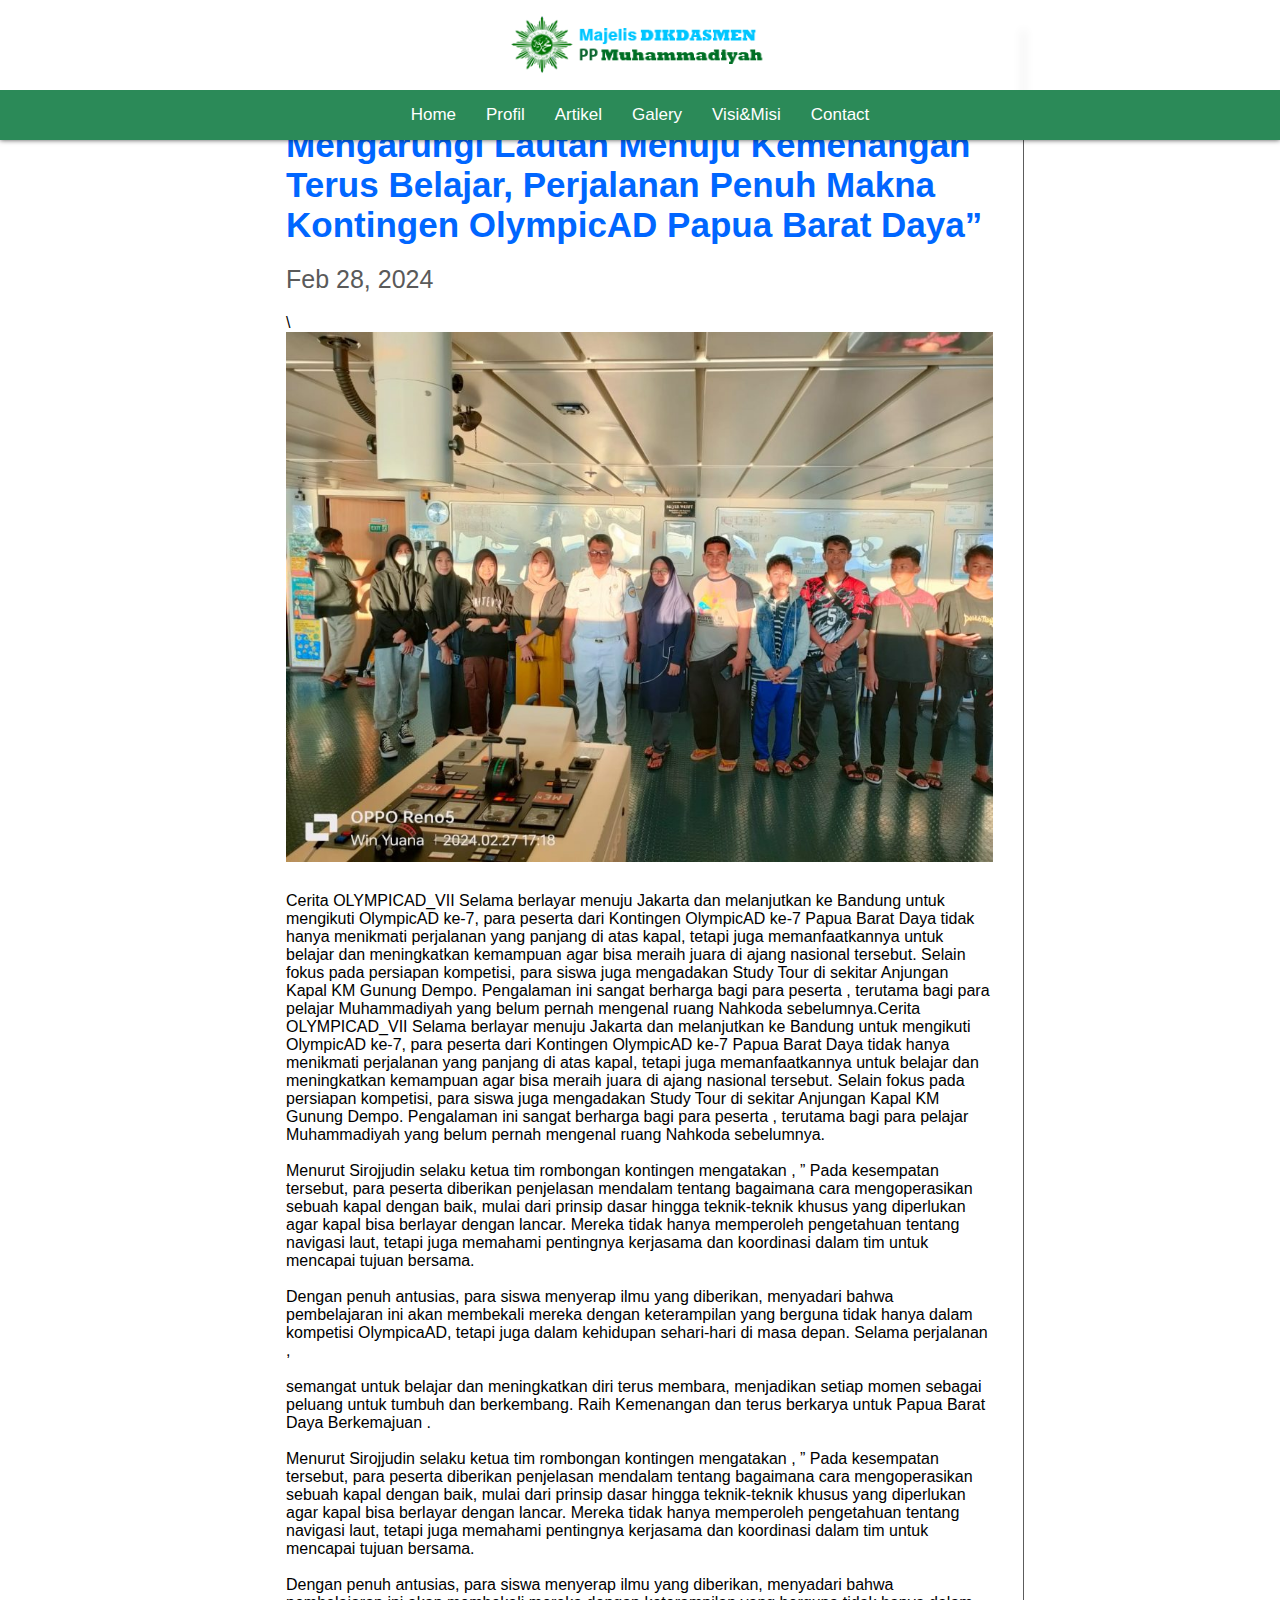
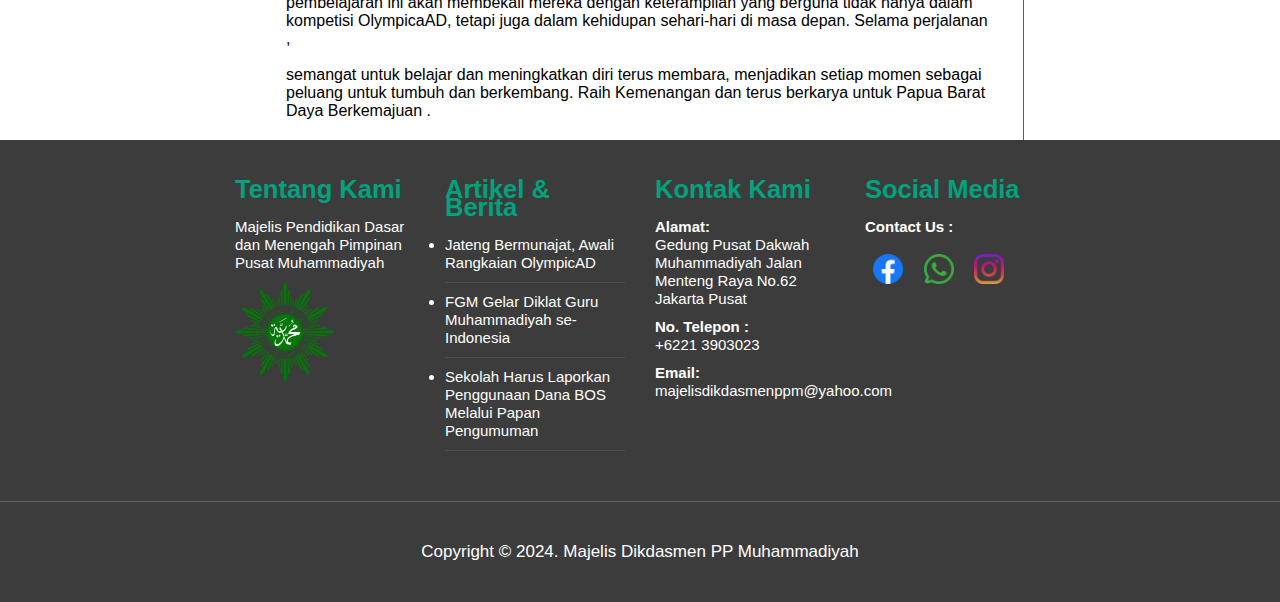
<file: berita3.html>
<!DOCTYPE html>
<html lang="en">

<head>
    <meta charset="UTF-8">
    <meta name="viewport" content="width=device-width, initial-scale=1.0">
    <title>Muhammadiyah</title>
    <link rel="website icon" type="png" href="image/muh.png">
    <link rel="stylesheet" href="style.css">
    <link rel="stylesheet" href="responsive.css">
</head>

<body>
    <!-- Navigation bar -->
    <div class="wraper">
        <div class="logo-top">
            <img src="image/muhhh.png" alt="">
        </div>
        <nav id="menu-utama">
            <ul class="ul-nav">
                <li class="li-nav"><a href="index.html">Home</a></li>
                <li class="li-nav"><a href="profil.html">Profil</a></li>
                <li class="li-nav"><a href="artikel.html">Artikel</a></li>
                <li class="li-nav"><a href="galeri.html">Galery</a></li>
                <li class="li-nav"><a href="visi.html">Visi&Misi</a></li>
                <li class="li-nav"><a href="contact.html">Contact</a></li>
            </ul>
        </nav>
    </div>
    <!--  nav bar end -->

    <!-- ARTIKEL -->
    <div class="container-berita">
        <span class="berita">
            <h1>Mengarungi Lautan Menuju Kemenangan Terus Belajar, Perjalanan Penuh Makna Kontingen OlympicAD Papua Barat Daya”</h1>
            <h4>Feb 28, 2024 </h4>\
            <img src="image/artikel4.jpg" alt="">
            <p>
                Cerita OLYMPICAD_VII Selama berlayar menuju Jakarta dan melanjutkan ke Bandung untuk mengikuti OlympicAD ke-7, para peserta dari Kontingen OlympicAD ke-7 Papua Barat Daya tidak hanya menikmati perjalanan yang panjang di atas kapal, tetapi juga memanfaatkannya untuk belajar dan meningkatkan kemampuan agar bisa meraih juara di ajang nasional tersebut. Selain fokus pada persiapan kompetisi, para siswa juga mengadakan Study Tour di sekitar Anjungan Kapal KM Gunung Dempo. Pengalaman ini sangat berharga bagi para peserta , terutama bagi para pelajar Muhammadiyah yang belum pernah mengenal ruang Nahkoda sebelumnya.Cerita OLYMPICAD_VII Selama berlayar menuju Jakarta dan melanjutkan ke Bandung untuk mengikuti OlympicAD ke-7, para peserta dari Kontingen OlympicAD ke-7 Papua Barat Daya tidak hanya menikmati perjalanan yang panjang di atas kapal, tetapi juga memanfaatkannya untuk belajar dan meningkatkan kemampuan agar bisa meraih juara di ajang nasional tersebut. Selain fokus pada persiapan kompetisi, para siswa juga mengadakan Study Tour di sekitar Anjungan Kapal KM Gunung Dempo. Pengalaman ini sangat berharga bagi para peserta , terutama bagi para pelajar Muhammadiyah yang belum pernah mengenal ruang Nahkoda sebelumnya. <br><br>

                Menurut Sirojjudin selaku ketua tim rombongan kontingen mengatakan , ” Pada kesempatan tersebut, para peserta diberikan penjelasan mendalam tentang bagaimana cara mengoperasikan sebuah kapal dengan baik, mulai dari prinsip dasar hingga teknik-teknik khusus yang diperlukan agar kapal bisa berlayar dengan lancar. Mereka tidak hanya memperoleh pengetahuan tentang navigasi laut, tetapi juga memahami pentingnya kerjasama dan koordinasi dalam tim untuk mencapai tujuan bersama.<br><br>
                
                Dengan penuh antusias, para siswa menyerap ilmu yang diberikan, menyadari bahwa pembelajaran ini akan membekali mereka dengan keterampilan yang berguna tidak hanya dalam kompetisi OlympicaAD, tetapi juga dalam kehidupan sehari-hari di masa depan. Selama perjalanan ,
                <br><br>
                semangat untuk belajar dan meningkatkan diri terus membara, menjadikan setiap momen sebagai peluang untuk tumbuh dan berkembang. Raih Kemenangan dan terus berkarya untuk Papua Barat Daya Berkemajuan .
                <br><br>
                Menurut Sirojjudin selaku ketua tim rombongan kontingen mengatakan , ” Pada kesempatan tersebut, para peserta diberikan penjelasan mendalam tentang bagaimana cara mengoperasikan sebuah kapal dengan baik, mulai dari prinsip dasar hingga teknik-teknik khusus yang diperlukan agar kapal bisa berlayar dengan lancar. Mereka tidak hanya memperoleh pengetahuan tentang navigasi laut, tetapi juga memahami pentingnya kerjasama dan koordinasi dalam tim untuk mencapai tujuan bersama.
                <br><br>
                Dengan penuh antusias, para siswa menyerap ilmu yang diberikan, menyadari bahwa pembelajaran ini akan membekali mereka dengan keterampilan yang berguna tidak hanya dalam kompetisi OlympicaAD, tetapi juga dalam kehidupan sehari-hari di masa depan. Selama perjalanan ,
                <br><br>
                semangat untuk belajar dan meningkatkan diri terus membara, menjadikan setiap momen sebagai peluang untuk tumbuh dan berkembang. Raih Kemenangan dan terus berkarya untuk Papua Barat Daya Berkemajuan .

            </p>
        </span>
    </div>


    <!-- ARTIKEL END -->



    <!-- FOOTER -->
    <div class="footer">
        <span class="footer-1">
            <h2>Tentang Kami</h2>
            <p> Majelis Pendidikan Dasar dan Menengah Pimpinan Pusat Muhammadiyah</p>
            <img class="img-footer" src="image/muh.png" alt="">
        </span>
        <span class="footer-1">
            <h2>Artikel & Berita</h2>
            <ul>
                <li><a href="#">Jateng Bermunajat, Awali Rangkaian OlympicAD</a></li>
                <li><a href="#">FGM Gelar Diklat Guru Muhammadiyah se-Indonesia</a></li>
                <li><a href="#">Sekolah Harus Laporkan Penggunaan Dana BOS Melalui Papan Pengumuman</a></li>
            </ul>
        </span>
        <span class="footer-1">
            <h2>Kontak Kami</h2>
            <p><b>Alamat:</b> <br>
                Gedung Pusat Dakwah Muhammadiyah Jalan Menteng Raya No.62 Jakarta Pusat
            </p>
            <p><b>No. Telepon :</b> <br>+6221 3903023</p>
            <p><b>Email:</b> <br>majelisdikdasmenppm@yahoo.com</p>
        </span>
        <span class="footer-1">
            <h2>Social Media</h2>
            <div class="contact-footer">
                <p><b>Contact Us :</b></p>
                <img src="icons/facebookk.png" alt="">
                <img src="icons/whatsappp.png" alt="">
                <img src="icons/instagramm.png" alt="">
            </div>
        </span>
    </div>
    <div class="bot-footer">
        Copyright &copy; 2024. Majelis Dikdasmen PP Muhammadiyah
    </div>
    <!-- FOOTER -->
</body>

</html>
</file>
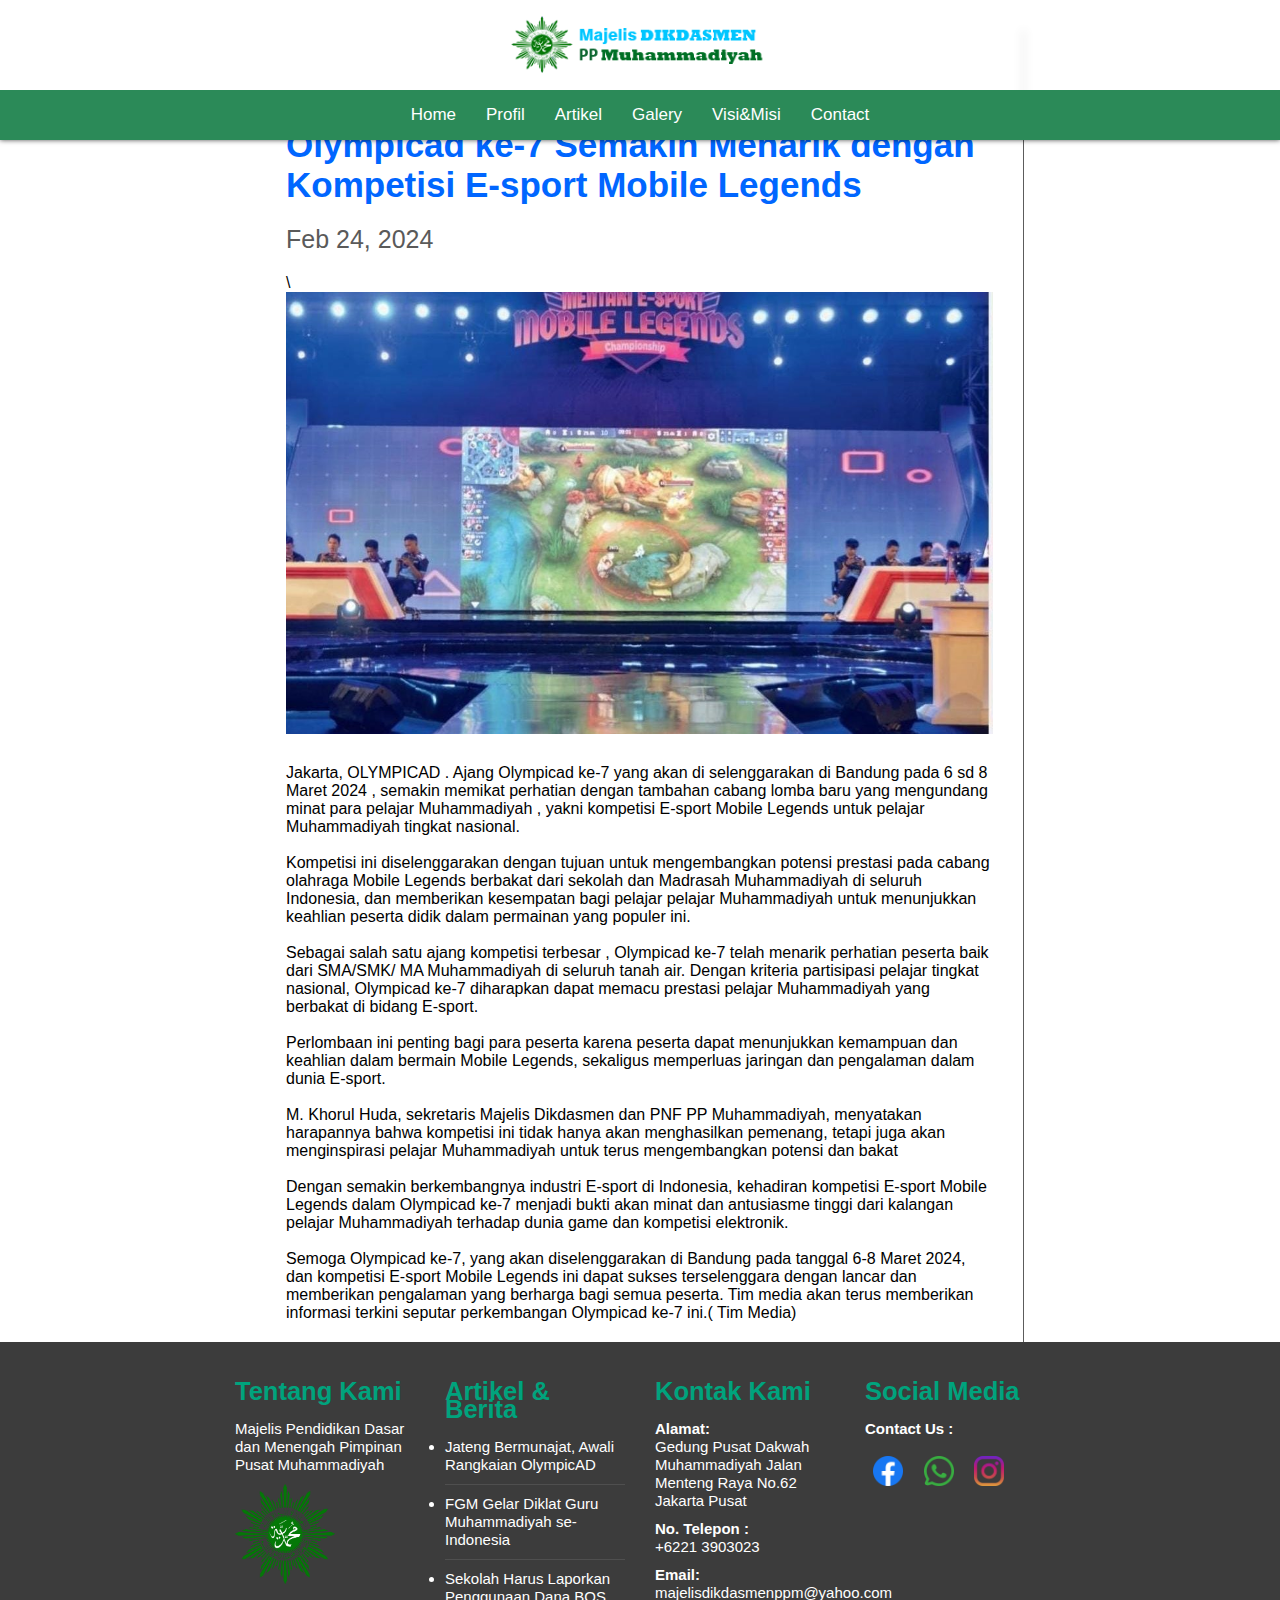
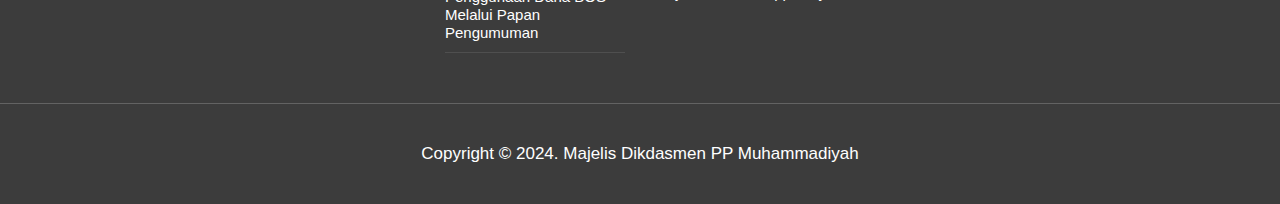
<file: berita4.html>
<!DOCTYPE html>
<html lang="en">

<head>
    <meta charset="UTF-8">
    <meta name="viewport" content="width=device-width, initial-scale=1.0">
    <title>Muhammadiyah</title>
    <link rel="website icon" type="png" href="image/muh.png">
    <link rel="stylesheet" href="style.css">
    <link rel="stylesheet" href="responsive.css">
</head>

<body>
    <!-- Navigation bar -->
<!-- Navigation bar -->
<div class="wraper">
    <div class="logo-top">
        <img src="image/muhhh.png" alt="">
    </div>
    <nav id="menu-utama">
        <ul class="ul-nav">
            <li class="li-nav"><a href="index.html">Home</a></li>
            <li class="li-nav"><a href="profil.html">Profil</a></li>
            <li class="li-nav"><a href="artikel.html">Artikel</a></li>
            <li class="li-nav"><a href="galeri.html">Galery</a></li>
            <li class="li-nav"><a href="visi.html">Visi&Misi</a></li>
            <li class="li-nav"><a href="contact.html">Contact</a></li>
        </ul>
    </nav>
</div>
    <!--  nav bar end -->

    <!-- ARTIKEL -->
    <div class="container-berita">
        <span class="berita">
            <h1>Olympicad ke-7 Semakin Menarik dengan Kompetisi E-sport Mobile Legends</h1>
            <h4>Feb 24, 2024</h4>\
            <img src="image/artikel5.jpg" alt="">
            <p>
                Jakarta, OLYMPICAD . Ajang Olympicad ke-7  yang akan di selenggarakan di Bandung pada 6 sd 8 Maret 2024 , semakin memikat perhatian dengan tambahan cabang lomba  baru  yang mengundang minat para  pelajar Muhammadiyah , yakni kompetisi E-sport Mobile Legends untuk pelajar Muhammadiyah tingkat nasional. <br><br>

Kompetisi ini diselenggarakan dengan tujuan  untuk mengembangkan potensi prestasi  pada cabang olahraga  Mobile Legends berbakat dari sekolah dan Madrasah Muhammadiyah di seluruh Indonesia, dan  memberikan kesempatan bagi pelajar  pelajar Muhammadiyah untuk menunjukkan keahlian peserta didik  dalam permainan yang populer ini.
<br><br>
Sebagai salah satu ajang kompetisi terbesar  , Olympicad ke-7 telah menarik perhatian peserta baik dari SMA/SMK/ MA  Muhammadiyah di seluruh tanah air. Dengan kriteria partisipasi  pelajar tingkat nasional, Olympicad ke-7 diharapkan dapat memacu prestasi   pelajar Muhammadiyah yang berbakat di bidang E-sport.<br><br>

Perlombaan ini penting bagi para peserta karena peserta  dapat menunjukkan kemampuan dan keahlian dalam bermain Mobile Legends, sekaligus memperluas jaringan dan pengalaman dalam dunia E-sport.<br><br>

M. Khorul Huda, sekretaris Majelis Dikdasmen dan PNF PP Muhammadiyah, menyatakan harapannya bahwa kompetisi ini tidak hanya akan menghasilkan pemenang, tetapi juga akan menginspirasi pelajar Muhammadiyah untuk terus mengembangkan potensi dan bakat<br><br>

Dengan semakin berkembangnya industri E-sport di Indonesia, kehadiran kompetisi E-sport Mobile Legends dalam Olympicad ke-7 menjadi bukti akan minat dan antusiasme tinggi dari kalangan pelajar Muhammadiyah terhadap dunia game dan kompetisi elektronik.<br><br>

Semoga Olympicad ke-7, yang akan diselenggarakan di Bandung pada tanggal 6-8 Maret 2024, dan kompetisi E-sport Mobile Legends ini dapat sukses terselenggara dengan lancar dan memberikan pengalaman yang berharga bagi semua peserta. Tim media akan terus memberikan informasi terkini seputar perkembangan Olympicad ke-7 ini.( Tim Media)
            </p>
        </span>
    </div>


    <!-- ARTIKEL END -->



    <!-- FOOTER -->
    <div class="footer">
        <span class="footer-1">
            <h2>Tentang Kami</h2>
            <p> Majelis Pendidikan Dasar dan Menengah Pimpinan Pusat Muhammadiyah</p>
            <img class="img-footer" src="image/muh.png" alt="">
        </span>
        <span class="footer-1">
            <h2>Artikel & Berita</h2>
            <ul>
                <li><a href="#">Jateng Bermunajat, Awali Rangkaian OlympicAD</a></li>
                <li><a href="#">FGM Gelar Diklat Guru Muhammadiyah se-Indonesia</a></li>
                <li><a href="#">Sekolah Harus Laporkan Penggunaan Dana BOS Melalui Papan Pengumuman</a></li>
            </ul>
        </span>
        <span class="footer-1">
            <h2>Kontak Kami</h2>
            <p><b>Alamat:</b> <br>
                Gedung Pusat Dakwah Muhammadiyah Jalan Menteng Raya No.62 Jakarta Pusat
            </p>
            <p><b>No. Telepon :</b> <br>+6221 3903023</p>
            <p><b>Email:</b> <br>majelisdikdasmenppm@yahoo.com</p>
        </span>
        <span class="footer-1">
            <h2>Social Media</h2>
            <div class="contact-footer">
                <p><b>Contact Us :</b></p>
                <img src="icons/facebookk.png" alt="">
                <img src="icons/whatsappp.png" alt="">
                <img src="icons/instagramm.png" alt="">
            </div>
        </span>
    </div>
    <div class="bot-footer">
        Copyright &copy; 2024. Majelis Dikdasmen PP Muhammadiyah
    </div>
    <!-- FOOTER -->
</body>

</html>
</file>
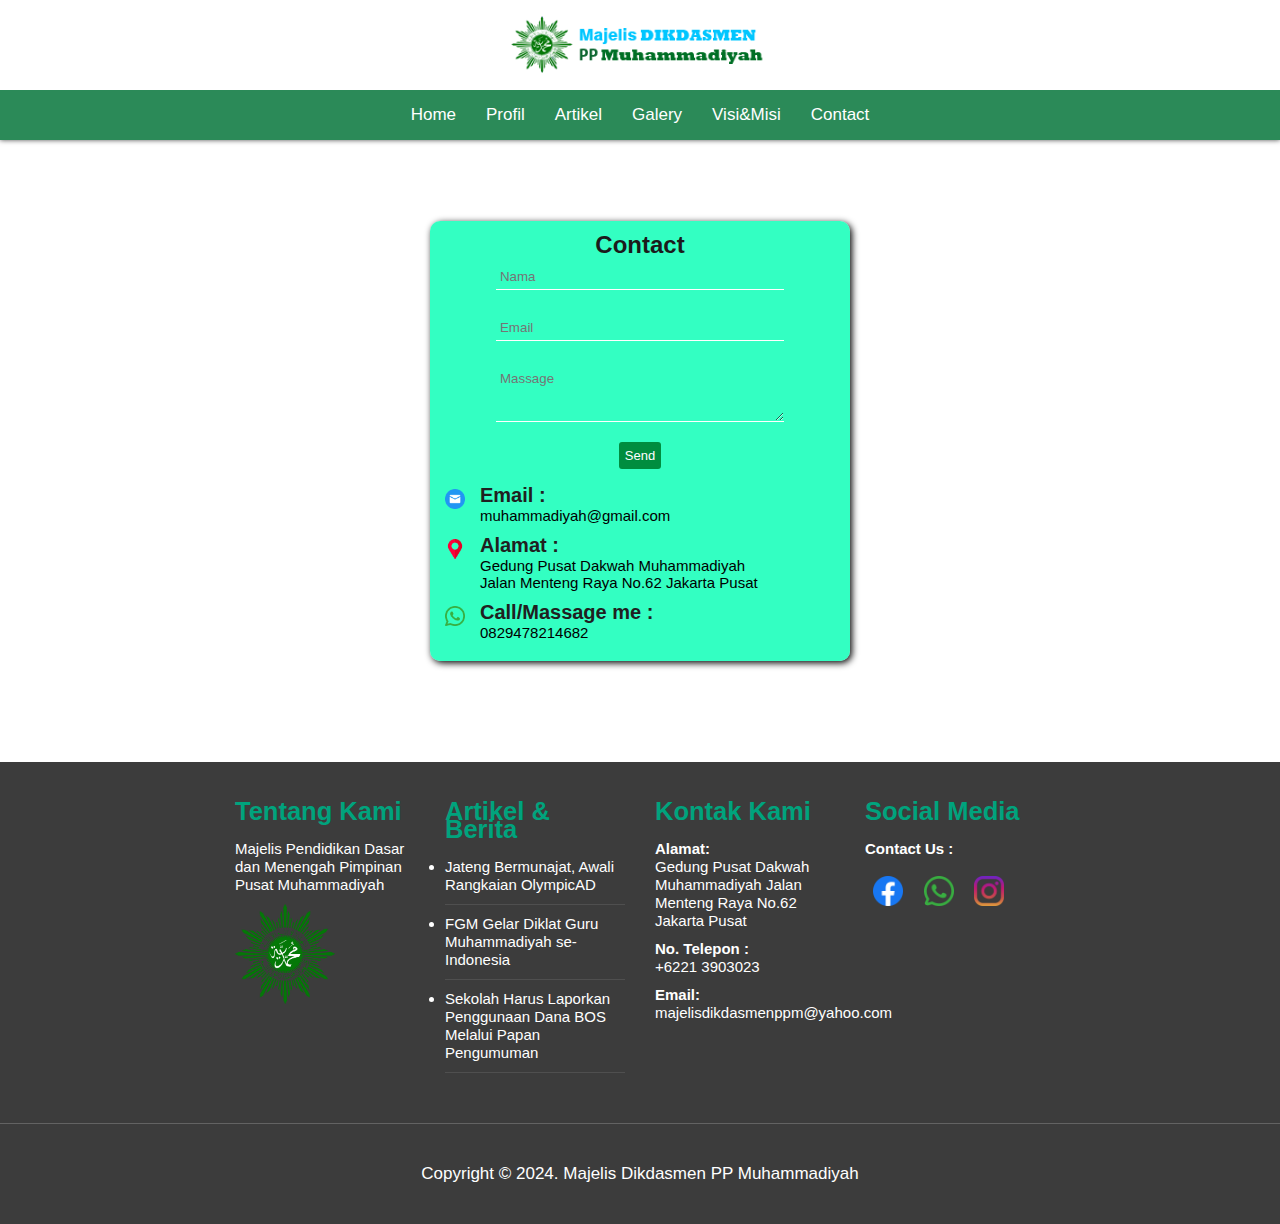
<file: contact.html>
<!DOCTYPE html>
<html lang="en">

<head>
    <meta charset="UTF-8">
    <meta name="viewport" content="width=device-width, initial-scale=1.0">
    <title>Muhammadiyah</title>
    <link rel="website icon" type="png" href="image/muh.png">
    <link rel="stylesheet" href="style.css">
    <link rel="stylesheet" href="responsive.css">
</head>

<body>
    <!-- Navigation bar -->
    <div class="wraper">
        <div class="logo-top">
            <img src="image/muhhh.png" alt="">
        </div>
        <nav id="menu-utama">
            <ul class="ul-nav">
                <li class="li-nav"><a href="index.html">Home</a></li>
                <li class="li-nav"><a href="profil.html">Profil</a></li>
                <li class="li-nav"><a href="artikel.html">Artikel</a></li>
                <li class="li-nav"><a href="galeri.html">Galery</a></li>
                <li class="li-nav"><a href="visi.html">Visi&Misi</a></li>
                <li class="li-nav"><a href="contact.html">Contact</a></li>
            </ul>
        </nav>
    </div>
    <!--  nav bar end -->
    <div class="contact-wrapper">

        <div class="contact">
            <div class="send-contact">
                <h2>Contact </h2>
                <input type="text" name="nama" placeholder="Nama"><br>
                <input type="email" name="email" placeholder="Email"><br>
                <textarea name="" id="" rows="3" placeholder="Massage"></textarea><br>
                <a href="#">Send</a>
            </div>
            <span class="contact-1">
                <img src="icons/mail.png" alt="">
                <h2>Email :</h2>
                <p>muhammadiyah@gmail.com</p>
            </span>

            <span class="contact-1">
                <img src="icons/lokasi.png" alt="">
                <h2>Alamat :</h2>
                <p class="desk">Gedung Pusat Dakwah Muhammadiyah <br> Jalan Menteng Raya No.62 Jakarta Pusat</p>
            </span>

            <span class="contact-1">
                <img src="icons/whatsappp.png" alt="">
                <h2>Call/Massage me :</h2>
                <p>0829478214682</p>
            </span>
        </div>
    </div>

    <!-- FOOTER -->
    <div class="footer">
        <span class="footer-1">
            <h2>Tentang Kami</h2>
            <p> Majelis Pendidikan Dasar dan Menengah Pimpinan Pusat Muhammadiyah</p>
            <img class="img-footer" src="image/muh.png" alt="">
        </span>
        <span class="footer-1">
            <h2>Artikel & Berita</h2>
            <ul>
                <li><a href="#">Jateng Bermunajat, Awali Rangkaian OlympicAD</a></li>
                <li><a href="#">FGM Gelar Diklat Guru Muhammadiyah se-Indonesia</a></li>
                <li><a href="#">Sekolah Harus Laporkan Penggunaan Dana BOS Melalui Papan Pengumuman</a></li>
            </ul>
        </span>
        <span class="footer-1">
            <h2>Kontak Kami</h2>
            <p><b>Alamat:</b> <br>
                Gedung Pusat Dakwah Muhammadiyah Jalan Menteng Raya No.62 Jakarta Pusat
            </p>
            <p><b>No. Telepon :</b> <br>+6221 3903023</p>
            <p><b>Email:</b> <br>majelisdikdasmenppm@yahoo.com</p>
        </span>
        <span class="footer-1">
            <h2>Social Media</h2>
            <div class="contact-footer">
                <p><b>Contact Us :</b></p>
                <img src="icons/facebookk.png" alt="">
                <img src="icons/whatsappp.png" alt="">
                <img src="icons/instagramm.png" alt="">
            </div>
        </span>
    </div>
    <div class="bot-footer">
        Copyright &copy; 2024. Majelis Dikdasmen PP Muhammadiyah
    </div>
    <!-- FOOTER -->
    <script type="text/javascript" src="main.js">

    </script>
</body>

</html>
</file>
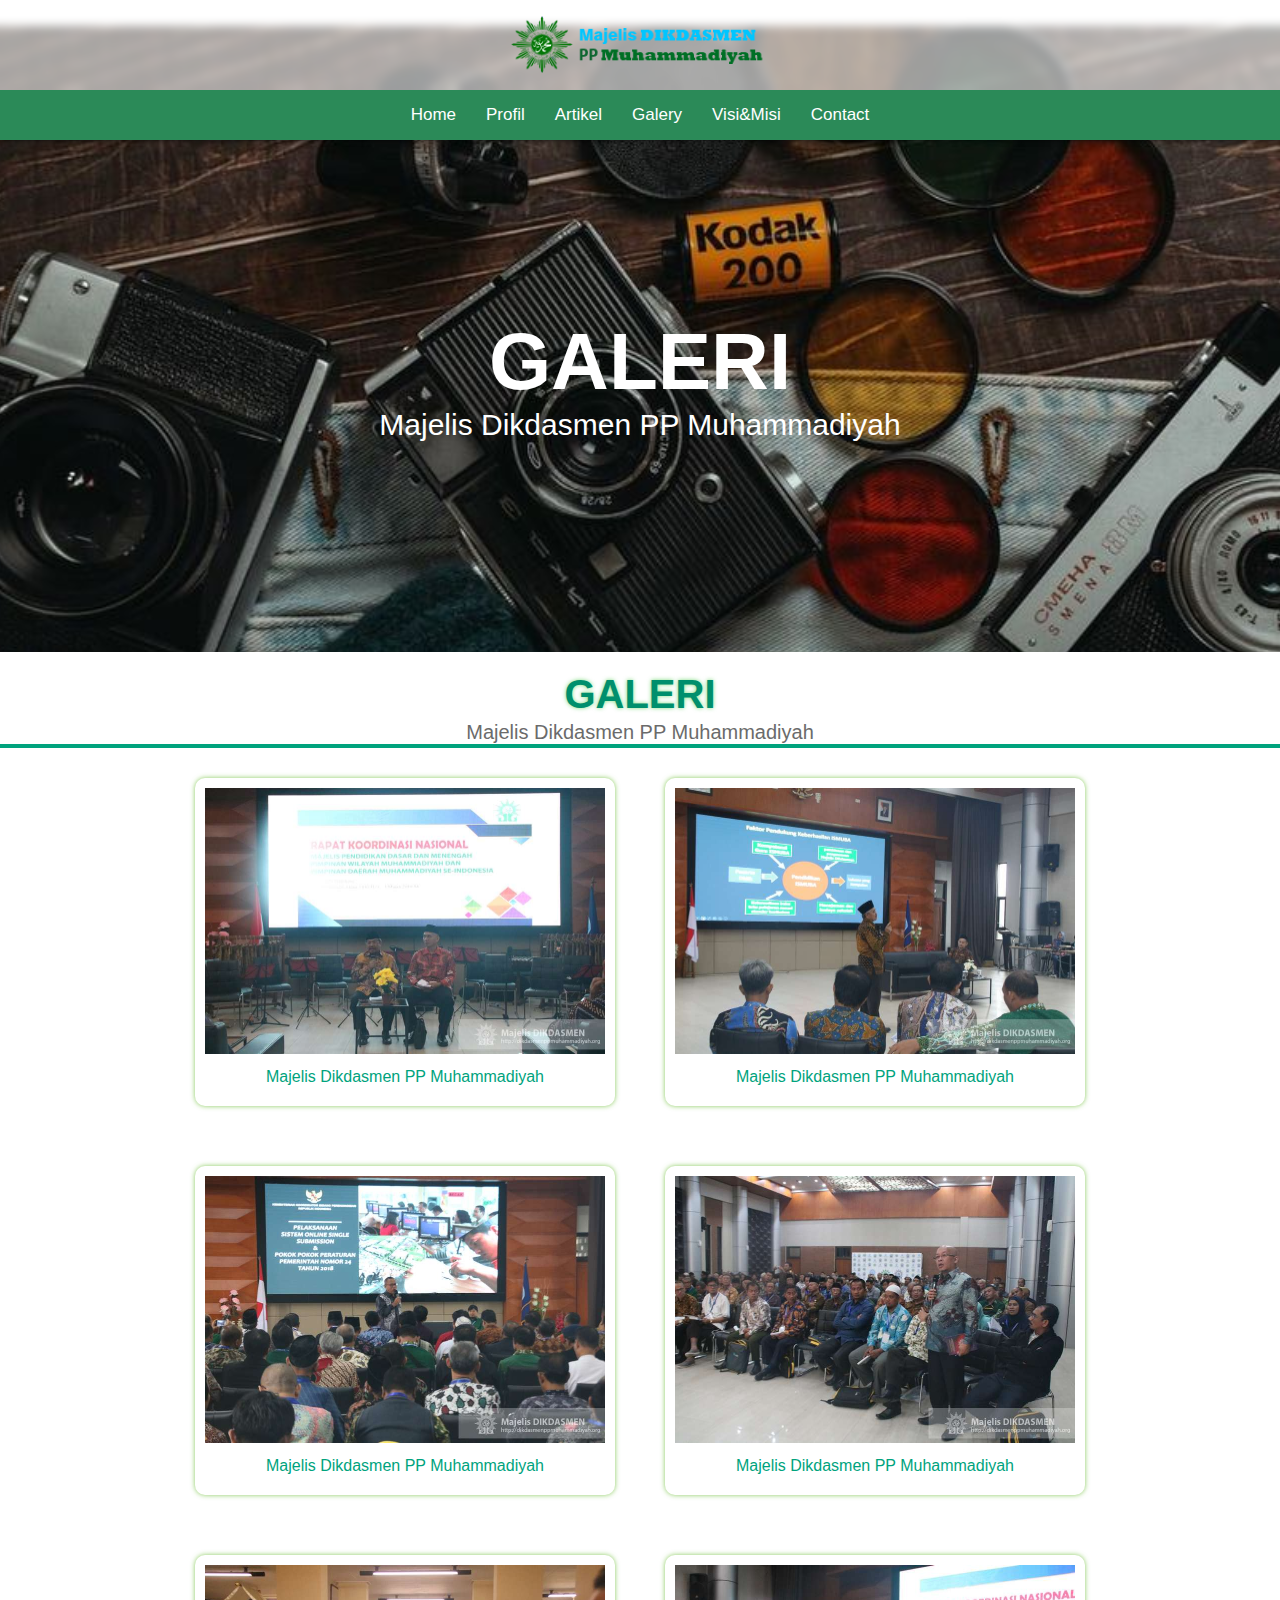
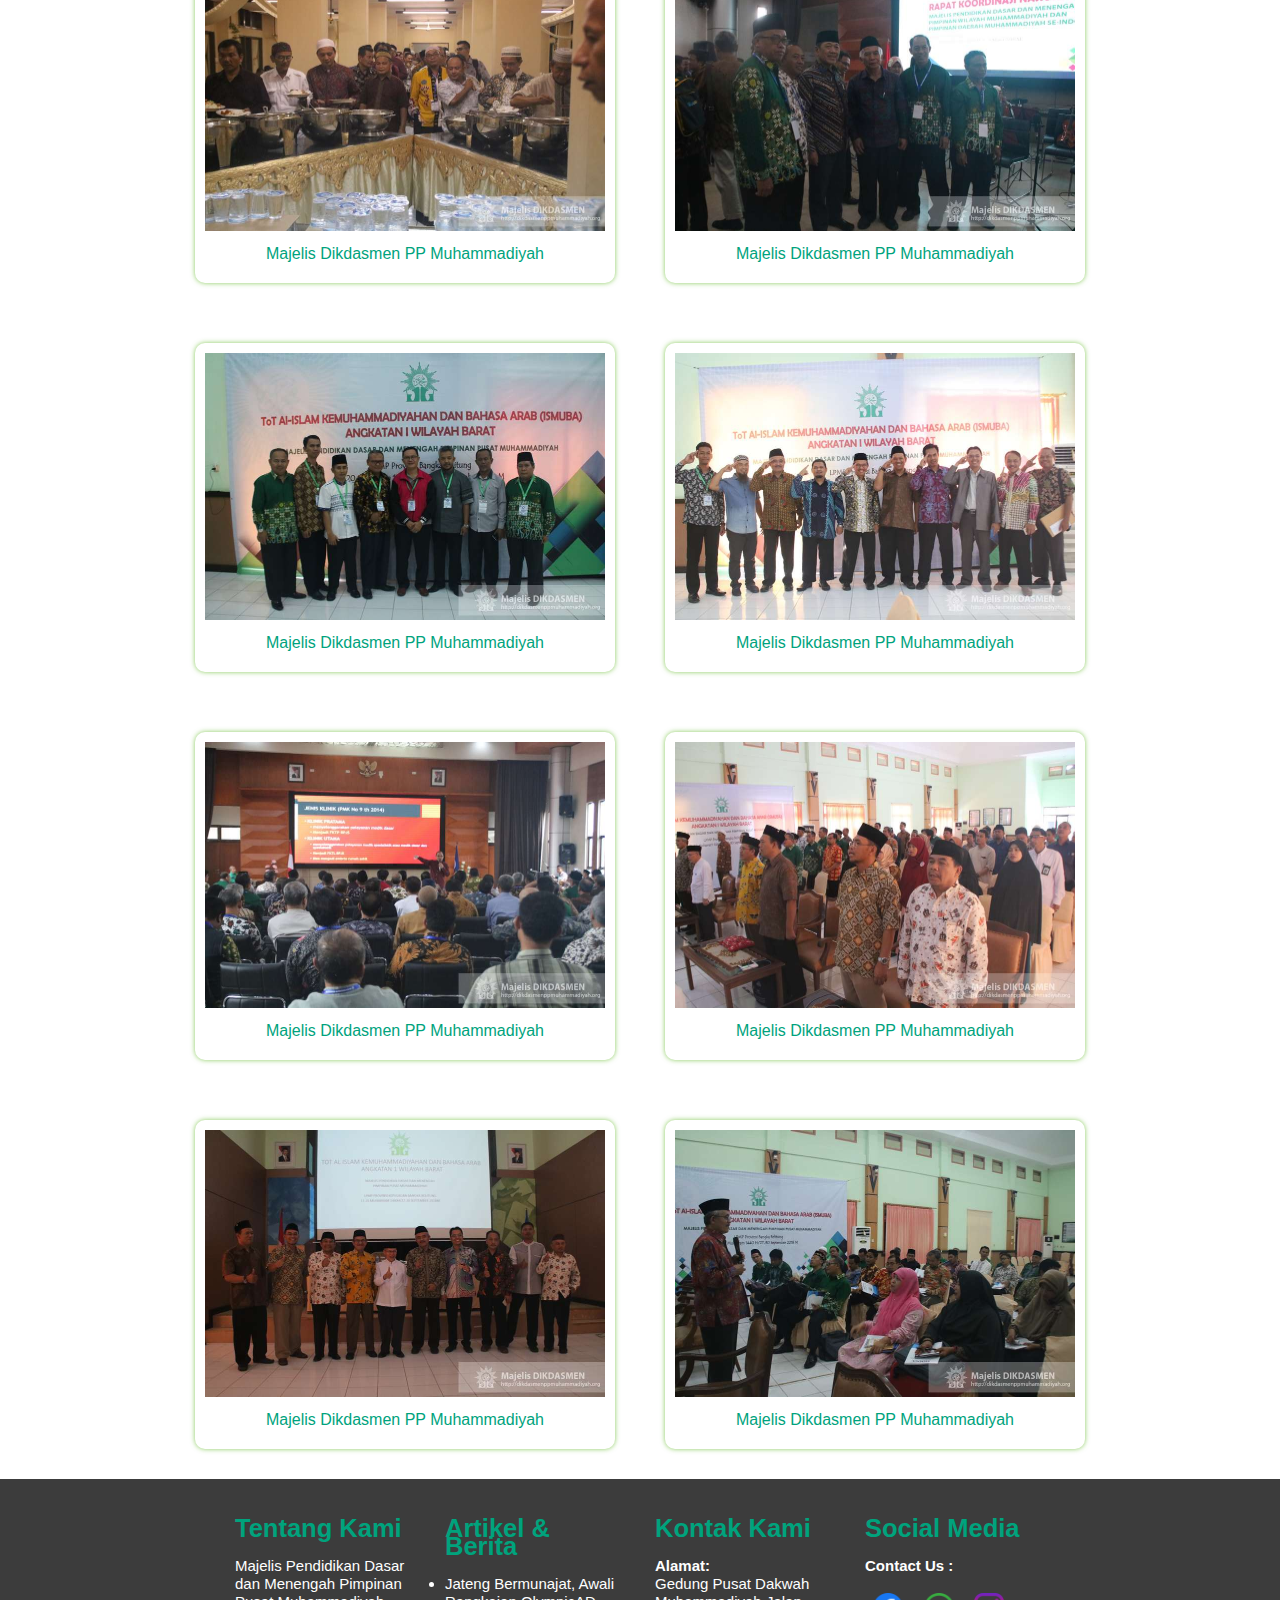
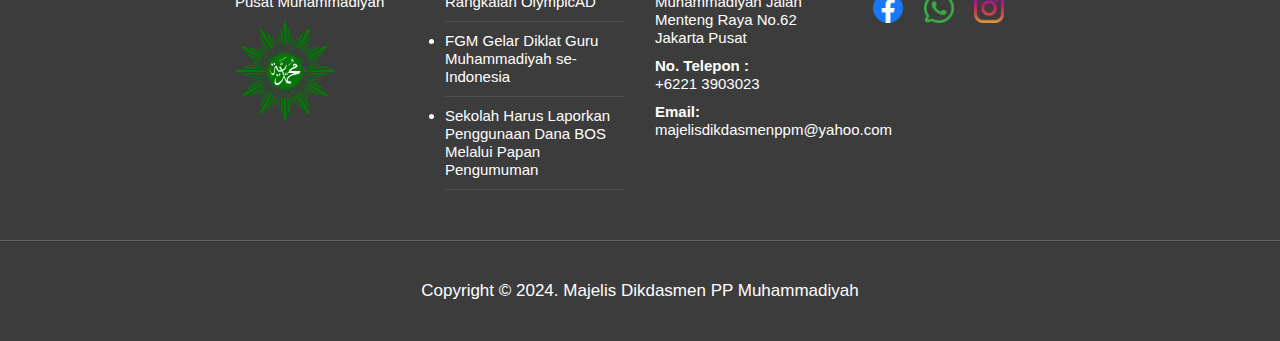
<file: galeri.html>
<!DOCTYPE html>
<html lang="en">

<head>
    <meta charset="UTF-8">
    <meta name="viewport" content="width=device-width, initial-scale=1.0">
    <title>Muhammadiyah</title>
    <link rel="website icon" type="png" href="image/muh.png">
    <link rel="stylesheet" href="style.css">
    <link rel="stylesheet" href="responsive.css">
</head>

<body>
    <!-- Navigation bar -->
<!-- Navigation bar -->
<div class="wraper">
    <div class="logo-top">
        <img src="image/muhhh.png" alt="">
    </div>
    <nav id="menu-utama">
        <ul class="ul-nav">
            <li class="li-nav"><a href="index.html">Home</a></li>
            <li class="li-nav"><a href="profil.html">Profil</a></li>
            <li class="li-nav"><a href="artikel.html">Artikel</a></li>
            <li class="li-nav"><a href="galeri.html">Galery</a></li>
            <li class="li-nav"><a href="visi.html">Visi&Misi</a></li>
            <li class="li-nav"><a href="contact.html">Contact</a></li>
        </ul>
    </nav>
</div>
    <!--  nav bar end -->

    <!-- ARTIKEL -->
    <div class="content-awal-galeri">
        <div class="judul-galeri-awal">
            <h1>GALERI</h1>
            <p>Majelis Dikdasmen PP Muhammadiyah</p>
        </div>
    </div>

    <div class="galeri-content">
        <span class="judul-galeri">
            <h1>GALERI</h1>
            <p>Majelis Dikdasmen PP Muhammadiyah</p>
        </span>
    </div>

    <div class="isi-galeri">
        <span class="card-galeri">
            <img src="img-galeri/galeri1.jpg" alt="">
            <p>Majelis Dikdasmen PP Muhammadiyah </p>
        </span>
        <span class="card-galeri">
            <img src="img-galeri/Rakornas-Dikdasmen-Bandung-Maret-2019-14-1.jpg" alt="">
            <p>Majelis Dikdasmen PP Muhammadiyah </p>
        </span>
        <span class="card-galeri">
            <img src="img-galeri/Rakornas-Dikdasmen-Bandung-Maret-2019-19-1.jpg" alt="">
            <p>Majelis Dikdasmen PP Muhammadiyah </p>
        </span>
        <span class="card-galeri">
            <img src="img-galeri/Rakornas-Dikdasmen-Bandung-Maret-2019-23-1.jpg" alt="">
            <p>Majelis Dikdasmen PP Muhammadiyah </p>
        </span>
        <span class="card-galeri">
            <img src="img-galeri/Rakornas-Dikdasmen-Bandung-Maret-2019-34.jpg" alt="">
            <p>Majelis Dikdasmen PP Muhammadiyah </p>
        </span>
        <span class="card-galeri">
            <img src="img-galeri/Rakornas-Dikdasmen-Bandung-Maret-2019-42.jpg" alt="">
            <p>Majelis Dikdasmen PP Muhammadiyah </p>
        </span>
        <span class="card-galeri">
            <img src="img-galeri/ToT-ISMUBA-I-Bangka-Belitung-September-2018-38.jpg" alt="">
            <p>Majelis Dikdasmen PP Muhammadiyah </p>
        </span>
        <span class="card-galeri">
            <img src="img-galeri/ToT-ISMUBA-I-Bangka-Belitung-September-2018-43.jpg" alt="">
            <p>Majelis Dikdasmen PP Muhammadiyah </p>
        </span>

        <span class="card-galeri">
            <img src="img-galeri/9.jpg" alt="">
            <p>Majelis Dikdasmen PP Muhammadiyah </p>
        </span><span class="card-galeri">
            <img src="img-galeri/10.jpg" alt="">
            <p>Majelis Dikdasmen PP Muhammadiyah </p>
        </span><span class="card-galeri">
            <img src="img-galeri/11.jpg" alt="">
            <p>Majelis Dikdasmen PP Muhammadiyah </p>
        </span><span class="card-galeri">
            <img src="img-galeri/12.jpg" alt="">
            <p>Majelis Dikdasmen PP Muhammadiyah </p>
        </span>
    </div>
    <!-- ARTIKEL END -->



    <!-- FOOTER -->
    <div class="footer">
        <span class="footer-1">
            <h2>Tentang Kami</h2>
            <p> Majelis Pendidikan Dasar dan Menengah Pimpinan Pusat Muhammadiyah</p>
            <img class="img-footer" src="image/muh.png" alt="">
        </span>
        <span class="footer-1">
            <h2>Artikel & Berita</h2>
            <ul>
                <li><a href="#">Jateng Bermunajat, Awali Rangkaian OlympicAD</a></li>
                <li><a href="#">FGM Gelar Diklat Guru Muhammadiyah se-Indonesia</a></li>
                <li><a href="#">Sekolah Harus Laporkan Penggunaan Dana BOS Melalui Papan Pengumuman</a></li>
            </ul>
        </span>
        <span class="footer-1">
            <h2>Kontak Kami</h2>
            <p><b>Alamat:</b> <br>
                Gedung Pusat Dakwah Muhammadiyah Jalan Menteng Raya No.62 Jakarta Pusat
            </p>
            <p><b>No. Telepon :</b> <br>+6221 3903023</p>
            <p><b>Email:</b> <br>majelisdikdasmenppm@yahoo.com</p>
        </span>
        <span class="footer-1">
            <h2>Social Media</h2>
            <div class="contact-footer">
                <p><b>Contact Us :</b></p>
                <img src="icons/facebookk.png" alt="">
                <img src="icons/whatsappp.png" alt="">
                <img src="icons/instagramm.png" alt="">
            </div>
        </span>
    </div>
    <div class="bot-footer">
        Copyright &copy; 2024. Majelis Dikdasmen PP Muhammadiyah
    </div>
    <!-- FOOTER -->
</body>

</html>
</file>
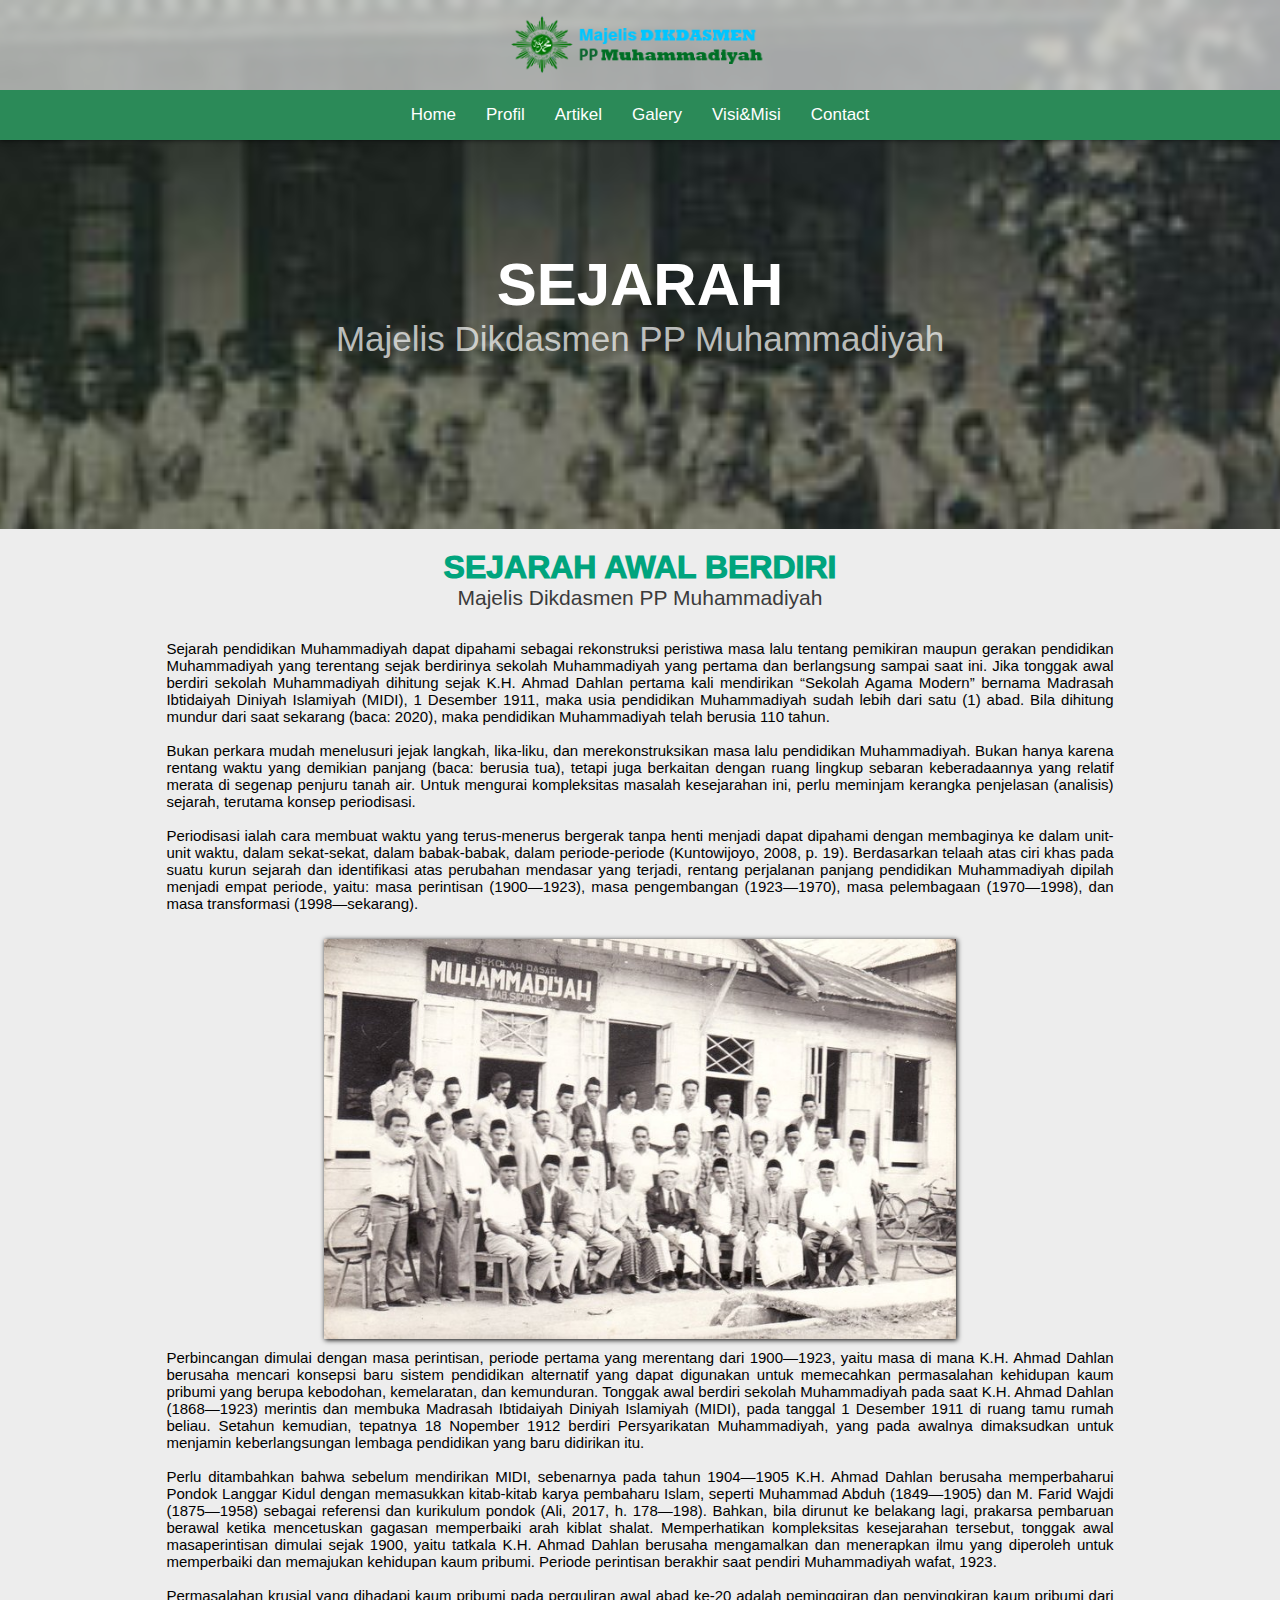
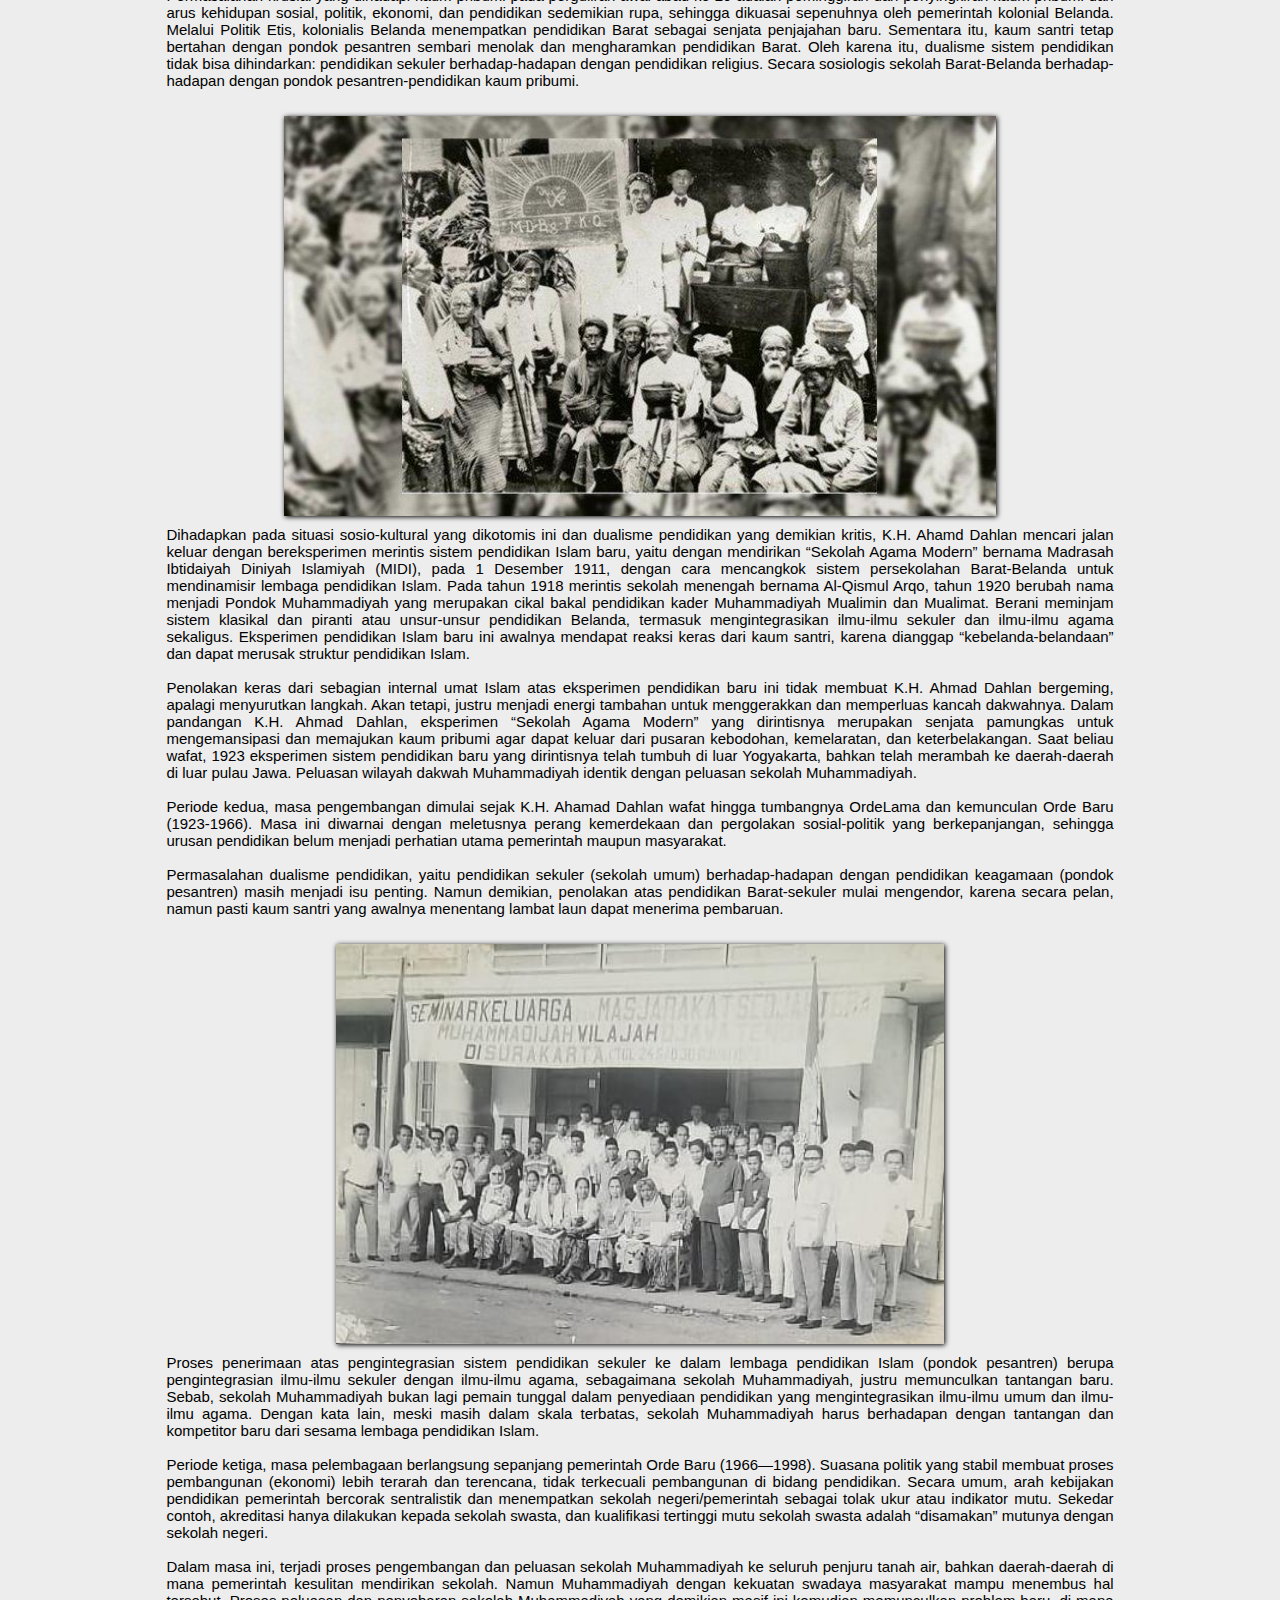
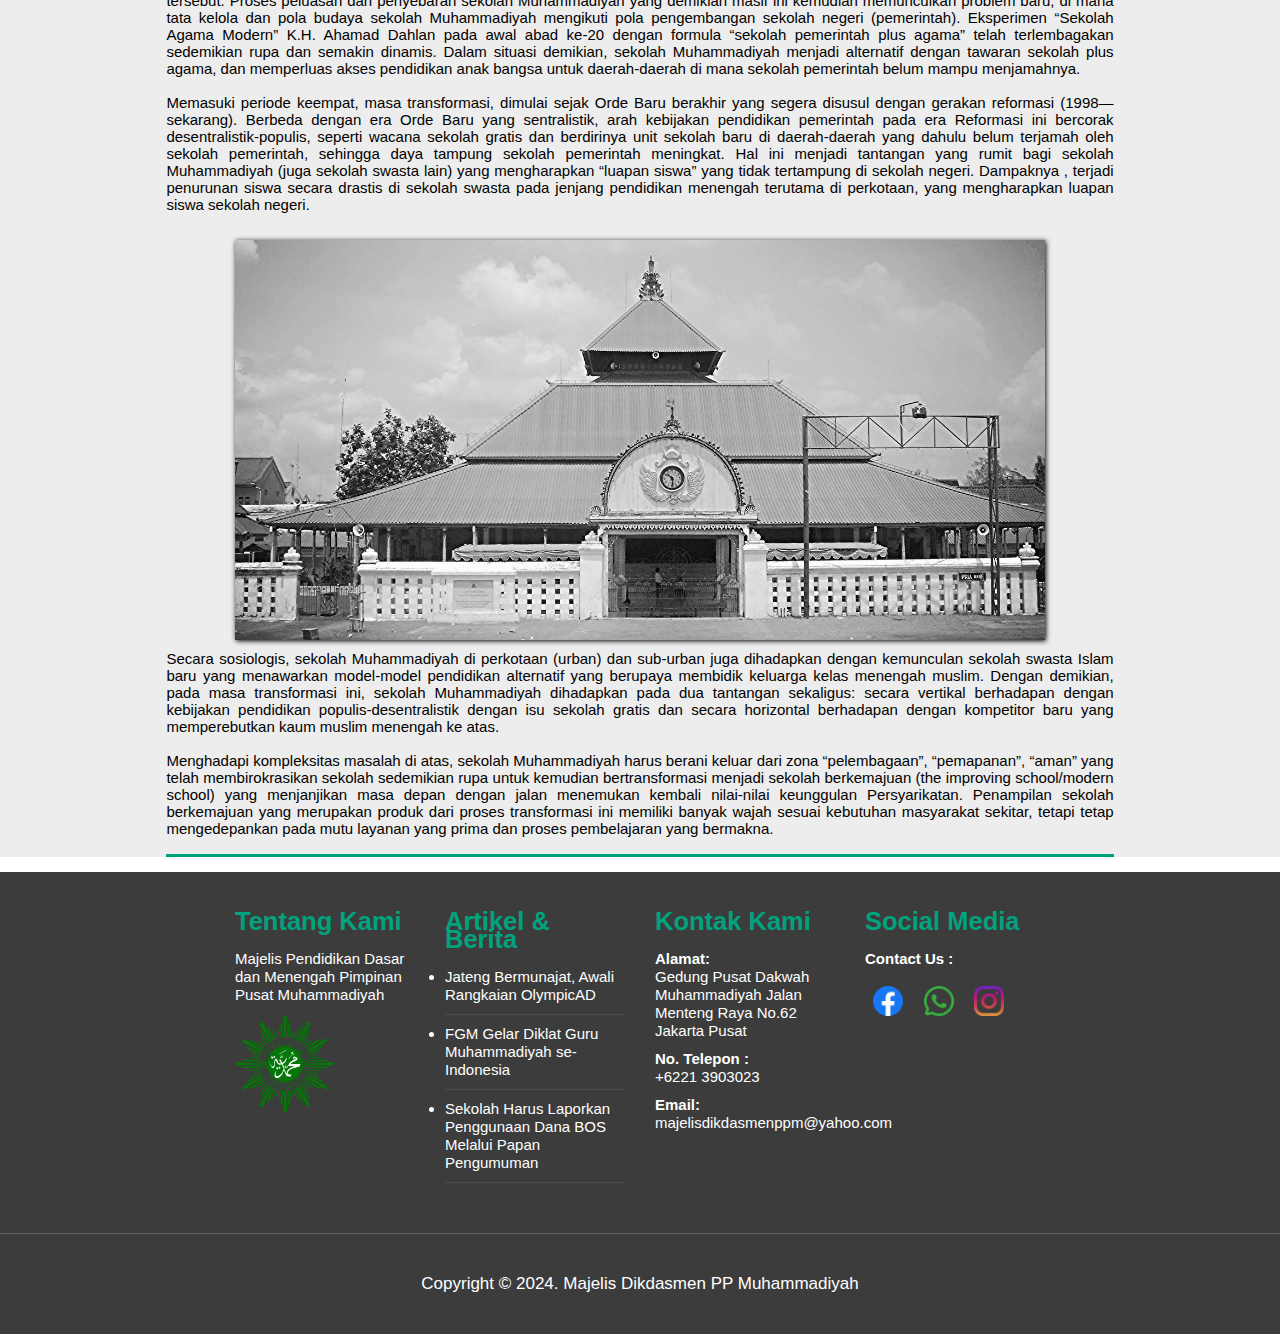
<file: profil.html>
<!DOCTYPE html>
<html lang="en">

<head>
    <meta charset="UTF-8">
    <meta name="viewport" content="width=device-width, initial-scale=1.0">
    <title>Muhammadiyah</title>
    <link rel="website icon" type="png" href="image/muh.png">
    <link rel="stylesheet" href="style.css">
    <link rel="stylesheet" href="responsive.css">
</head>

<body>
    <!-- Navigation bar -->
    <div class="wraper">
        <div class="logo-top">
            <img src="image/muhhh.png" alt="">
        </div>
        <nav id="menu-utama">
            <ul class="ul-nav">
                <li class="li-nav"><a href="index.html">Home</a></li>
                <li class="li-nav"><a href="profil.html">Profil</a></li>
                <li class="li-nav"><a href="artikel.html">Artikel</a></li>
                <li class="li-nav"><a href="galeri.html">Galery</a></li>
                <li class="li-nav"><a href="visi.html">Visi&Misi</a></li>
                <li class="li-nav"><a href="contact.html">Contact</a></li>
            </ul>
        </nav>
    </div>
    <!--  nav bar end -->

    <!-- SEJARAH -->
    <div class="content-awal-sejarah">
        <div class="judul-sejarah">
            <h1>SEJARAH</h1>
            <p>Majelis Dikdasmen PP Muhammadiyah</p>
        </div>
    </div>

    <div class="container-sejarah">
        <div class="judul-isi-sejarah">
            <h1>SEJARAH AWAL BERDIRI</h1>
            <p>Majelis Dikdasmen PP Muhammadiyah</p>
        </div>

        <div class="sejarah">
            <p>
                Sejarah pendidikan Muhammadiyah dapat dipahami sebagai rekonstruksi peristiwa masa lalu tentang
                pemikiran maupun gerakan pendidikan Muhammadiyah yang terentang sejak berdirinya sekolah Muhammadiyah
                yang pertama dan berlangsung sampai saat ini. Jika tonggak awal berdiri sekolah Muhammadiyah dihitung
                sejak K.H. Ahmad Dahlan pertama kali mendirikan “Sekolah Agama Modern” bernama Madrasah Ibtidaiyah
                Diniyah Islamiyah (MIDI), 1 Desember 1911, maka usia pendidikan Muhammadiyah sudah lebih dari satu (1)
                abad. Bila dihitung mundur dari saat sekarang (baca: 2020), maka pendidikan Muhammadiyah telah berusia
                110 tahun. <br>
                <br>
                Bukan perkara mudah menelusuri jejak langkah, lika-liku, dan merekonstruksikan masa lalu pendidikan
                Muhammadiyah. Bukan hanya karena rentang waktu yang demikian panjang (baca: berusia tua), tetapi juga
                berkaitan dengan ruang lingkup sebaran keberadaannya yang relatif merata di segenap penjuru tanah air.
                Untuk mengurai kompleksitas masalah kesejarahan ini, perlu meminjam kerangka penjelasan (analisis)
                sejarah, terutama konsep periodisasi. <br>
                <br>
                Periodisasi ialah cara membuat waktu yang terus-menerus bergerak tanpa henti menjadi dapat dipahami
                dengan membaginya ke dalam unit-unit waktu, dalam sekat-sekat, dalam babak-babak, dalam periode-periode
                (Kuntowijoyo, 2008, p. 19). Berdasarkan telaah atas ciri khas pada suatu kurun sejarah dan identifikasi
                atas perubahan mendasar yang terjadi, rentang perjalanan panjang pendidikan Muhammadiyah dipilah menjadi
                empat periode, yaitu: masa perintisan (1900—1923), masa pengembangan (1923—1970), masa pelembagaan
                (1970—1998), dan masa transformasi (1998—sekarang).<br>
                <br>
                <img src="image/seajrah-amage.jpg" alt="" class="img-sejarah">
                Perbincangan dimulai dengan masa perintisan, periode pertama yang merentang dari 1900—1923, yaitu masa
                di mana K.H. Ahmad Dahlan berusaha mencari konsepsi baru sistem pendidikan alternatif yang dapat
                digunakan untuk memecahkan permasalahan kehidupan kaum pribumi yang berupa kebodohan, kemelaratan, dan
                kemunduran. Tonggak awal berdiri sekolah Muhammadiyah pada saat K.H. Ahmad Dahlan (1868—1923) merintis
                dan membuka Madrasah Ibtidaiyah Diniyah Islamiyah (MIDI), pada tanggal 1 Desember 1911 di ruang tamu
                rumah beliau. Setahun kemudian, tepatnya 18 Nopember 1912 berdiri Persyarikatan Muhammadiyah, yang pada
                awalnya dimaksudkan untuk menjamin keberlangsungan lembaga pendidikan yang baru didirikan itu. <br>
                <br>
                Perlu ditambahkan bahwa sebelum mendirikan MIDI, sebenarnya pada tahun 1904—1905 K.H. Ahmad Dahlan
                berusaha memperbaharui Pondok Langgar Kidul dengan memasukkan kitab-kitab karya pembaharu Islam, seperti
                Muhammad Abduh (1849—1905) dan M. Farid Wajdi (1875—1958) sebagai referensi dan kurikulum pondok (Ali,
                2017, h. 178—198). Bahkan, bila dirunut ke belakang lagi, prakarsa pembaruan berawal ketika mencetuskan
                gagasan memperbaiki arah kiblat shalat. Memperhatikan kompleksitas kesejarahan tersebut, tonggak awal
                masaperintisan dimulai sejak 1900, yaitu tatkala K.H. Ahmad Dahlan berusaha mengamalkan dan menerapkan
                ilmu yang diperoleh untuk memperbaiki dan memajukan kehidupan kaum pribumi. Periode perintisan berakhir
                saat pendiri Muhammadiyah wafat, 1923. <br>
                <br>
                Permasalahan krusial yang dihadapi kaum pribumi pada perguliran awal abad ke-20 adalah peminggiran dan
                penyingkiran kaum pribumi dari arus kehidupan sosial, politik, ekonomi, dan pendidikan sedemikian rupa,
                sehingga dikuasai sepenuhnya oleh pemerintah kolonial Belanda. Melalui Politik Etis, kolonialis Belanda
                menempatkan pendidikan Barat sebagai senjata penjajahan baru. Sementara itu, kaum santri tetap bertahan
                dengan pondok pesantren sembari menolak dan mengharamkan pendidikan Barat. Oleh karena itu, dualisme
                sistem pendidikan tidak bisa dihindarkan: pendidikan sekuler berhadap-hadapan dengan pendidikan
                religius. Secara sosiologis sekolah Barat-Belanda berhadap-hadapan dengan pondok pesantren-pendidikan
                kaum pribumi. <br>
                <br>
                <img src="image/sejarah-img2.jpg" alt="" class="img-sejarah">
                Dihadapkan pada situasi sosio-kultural yang dikotomis ini dan dualisme pendidikan yang demikian kritis,
                K.H. Ahamd Dahlan mencari jalan keluar dengan bereksperimen merintis sistem pendidikan Islam baru, yaitu
                dengan mendirikan “Sekolah Agama Modern” bernama Madrasah Ibtidaiyah Diniyah Islamiyah (MIDI), pada 1
                Desember 1911, dengan cara mencangkok sistem persekolahan Barat-Belanda untuk mendinamisir lembaga
                pendidikan Islam. Pada tahun 1918 merintis sekolah menengah bernama Al-Qismul Arqo, tahun 1920 berubah
                nama menjadi Pondok Muhammadiyah yang merupakan cikal bakal pendidikan kader Muhammadiyah Mualimin dan
                Mualimat. Berani meminjam sistem klasikal dan piranti atau unsur-unsur pendidikan Belanda, termasuk
                mengintegrasikan ilmu-ilmu sekuler dan ilmu-ilmu agama sekaligus. Eksperimen pendidikan Islam baru ini
                awalnya mendapat reaksi keras dari kaum santri, karena dianggap “kebelanda-belandaan” dan dapat merusak
                struktur pendidikan Islam. <br>
                <br>
                Penolakan keras dari sebagian internal umat Islam atas eksperimen pendidikan baru ini tidak membuat K.H.
                Ahmad Dahlan bergeming, apalagi menyurutkan langkah. Akan tetapi, justru menjadi energi tambahan untuk
                menggerakkan dan memperluas kancah dakwahnya. Dalam pandangan K.H. Ahmad Dahlan, eksperimen “Sekolah
                Agama Modern” yang dirintisnya merupakan senjata pamungkas untuk mengemansipasi dan memajukan kaum
                pribumi agar dapat keluar dari pusaran kebodohan, kemelaratan, dan keterbelakangan. Saat beliau wafat,
                1923 eksperimen sistem pendidikan baru yang dirintisnya telah tumbuh di luar Yogyakarta, bahkan telah
                merambah ke daerah-daerah di luar pulau Jawa. Peluasan wilayah dakwah Muhammadiyah identik dengan
                peluasan sekolah Muhammadiyah. <br>
                <br>
                Periode kedua, masa pengembangan dimulai sejak K.H. Ahamad Dahlan wafat hingga tumbangnya OrdeLama dan
                kemunculan Orde Baru (1923-1966). Masa ini diwarnai dengan meletusnya perang kemerdekaan dan pergolakan
                sosial-politik yang berkepanjangan, sehingga urusan pendidikan belum menjadi perhatian utama pemerintah
                maupun masyarakat. <br>
                <br>
                Permasalahan dualisme pendidikan, yaitu pendidikan sekuler (sekolah umum) berhadap-hadapan dengan
                pendidikan keagamaan (pondok pesantren) masih menjadi isu penting. Namun demikian, penolakan atas
                pendidikan Barat-sekuler mulai mengendor, karena secara pelan, namun pasti kaum santri yang awalnya
                menentang lambat laun dapat menerima pembaruan. <br>
                <br>
                <img src="image/sejarah-img3.jpg" alt="" class="img-sejarah">
                Proses penerimaan atas pengintegrasian sistem pendidikan sekuler ke dalam lembaga pendidikan Islam
                (pondok pesantren) berupa pengintegrasian ilmu-ilmu sekuler dengan ilmu-ilmu agama, sebagaimana sekolah
                Muhammadiyah, justru memunculkan tantangan baru. Sebab, sekolah Muhammadiyah bukan lagi pemain tunggal
                dalam penyediaan pendidikan yang mengintegrasikan ilmu-ilmu umum dan ilmu-ilmu agama. Dengan kata lain,
                meski masih dalam skala terbatas, sekolah Muhammadiyah harus berhadapan dengan tantangan dan kompetitor
                baru dari sesama lembaga pendidikan Islam. <br> <br>

                Periode ketiga, masa pelembagaan berlangsung sepanjang pemerintah Orde Baru (1966—1998). Suasana politik
                yang stabil membuat proses pembangunan (ekonomi) lebih terarah dan terencana, tidak terkecuali
                pembangunan di bidang pendidikan. Secara umum, arah kebijakan pendidikan pemerintah bercorak
                sentralistik dan menempatkan sekolah negeri/pemerintah sebagai tolak ukur atau indikator mutu. Sekedar
                contoh, akreditasi hanya dilakukan kepada sekolah swasta, dan kualifikasi tertinggi mutu sekolah swasta
                adalah “disamakan” mutunya dengan sekolah negeri. <br> <br>
                Dalam masa ini, terjadi proses pengembangan dan peluasan sekolah Muhammadiyah ke seluruh penjuru tanah
                air, bahkan daerah-daerah di mana pemerintah kesulitan mendirikan sekolah. Namun Muhammadiyah dengan
                kekuatan swadaya masyarakat mampu menembus hal tersebut. Proses peluasan dan penyebaran sekolah
                Muhammadiyah yang demikian masif ini kemudian memunculkan problem baru, di mana tata kelola dan pola
                budaya sekolah Muhammadiyah mengikuti pola pengembangan sekolah negeri (pemerintah). Eksperimen “Sekolah
                Agama Modern” K.H. Ahamad Dahlan pada awal abad ke-20 dengan formula “sekolah pemerintah plus agama”
                telah terlembagakan sedemikian rupa dan semakin dinamis. Dalam situasi demikian, sekolah Muhammadiyah
                menjadi alternatif dengan tawaran sekolah plus agama, dan memperluas akses pendidikan anak bangsa untuk
                daerah-daerah di mana sekolah pemerintah belum mampu menjamahnya. <br> <br>

                Memasuki periode keempat, masa transformasi, dimulai sejak Orde Baru berakhir yang segera disusul dengan
                gerakan reformasi (1998—sekarang). Berbeda dengan era Orde Baru yang sentralistik, arah kebijakan
                pendidikan pemerintah pada era Reformasi ini bercorak desentralistik-populis, seperti wacana sekolah
                gratis dan berdirinya unit sekolah baru di daerah-daerah yang dahulu belum terjamah oleh sekolah
                pemerintah, sehingga daya tampung sekolah pemerintah meningkat. Hal ini menjadi tantangan yang rumit
                bagi sekolah Muhammadiyah (juga sekolah swasta lain) yang mengharapkan “luapan siswa” yang tidak
                tertampung di sekolah negeri. Dampaknya , terjadi penurunan siswa secara drastis di sekolah swasta pada
                jenjang pendidikan menengah terutama di perkotaan, yang mengharapkan luapan siswa sekolah negeri.<br>
                <br>
                <img src="image/sejarah-img4.jpg" alt="" class="img-sejarah">
                Secara sosiologis, sekolah Muhammadiyah di perkotaan (urban) dan sub-urban juga dihadapkan dengan
                kemunculan sekolah swasta Islam baru yang menawarkan model-model pendidikan alternatif yang berupaya
                membidik keluarga kelas menengah muslim. Dengan demikian, pada masa transformasi ini, sekolah
                Muhammadiyah dihadapkan pada dua tantangan sekaligus: secara vertikal berhadapan dengan kebijakan
                pendidikan populis-desentralistik dengan isu sekolah gratis dan secara horizontal berhadapan dengan
                kompetitor baru yang memperebutkan kaum muslim menengah ke atas.<br> <br>

                Menghadapi kompleksitas masalah di atas, sekolah Muhammadiyah harus berani keluar dari zona
                “pelembagaan”, “pemapanan”, “aman” yang telah membirokrasikan sekolah sedemikian rupa untuk kemudian
                bertransformasi menjadi sekolah berkemajuan (the improving school/modern school) yang menjanjikan masa
                depan dengan jalan menemukan kembali nilai-nilai keunggulan Persyarikatan. Penampilan sekolah
                berkemajuan yang merupakan produk dari proses transformasi ini memiliki banyak wajah sesuai kebutuhan
                masyarakat sekitar, tetapi tetap mengedepankan pada mutu layanan yang prima dan proses pembelajaran yang
                bermakna.<br> <br>
            </p>

        </div>
    </div>

    <!-- SEJARAH END -->

    <!-- FOOTER -->
    <div class="footer">
        <span class="footer-1">
            <h2>Tentang Kami</h2>
            <p> Majelis Pendidikan Dasar dan Menengah Pimpinan Pusat Muhammadiyah</p>
            <img class="img-footer" src="image/muh.png" alt="">
        </span>
        <span class="footer-1">
            <h2>Artikel & Berita</h2>
            <ul>
                <li><a href="#">Jateng Bermunajat, Awali Rangkaian OlympicAD</a></li>
                <li><a href="#">FGM Gelar Diklat Guru Muhammadiyah se-Indonesia</a></li>
                <li><a href="#">Sekolah Harus Laporkan Penggunaan Dana BOS Melalui Papan Pengumuman</a></li>
            </ul>
        </span>
        <span class="footer-1">
            <h2>Kontak Kami</h2>
            <p><b>Alamat:</b> <br>
                Gedung Pusat Dakwah Muhammadiyah Jalan Menteng Raya No.62 Jakarta Pusat
            </p>
            <p><b>No. Telepon :</b> <br>+6221 3903023</p>
            <p><b>Email:</b> <br>majelisdikdasmenppm@yahoo.com</p>
        </span>
        <span class="footer-1">
            <h2>Social Media</h2>
            <div class="contact-footer">
                <p><b>Contact Us :</b></p>
                <img src="icons/facebookk.png" alt="">
                <img src="icons/whatsappp.png" alt="">
                <img src="icons/instagramm.png" alt="">
            </div>
        </span>
    </div>
    <div class="bot-footer">
        Copyright &copy; 2024. Majelis Dikdasmen PP Muhammadiyah
    </div>
    <!-- FOOTER -->
</body>

</html>
</file>
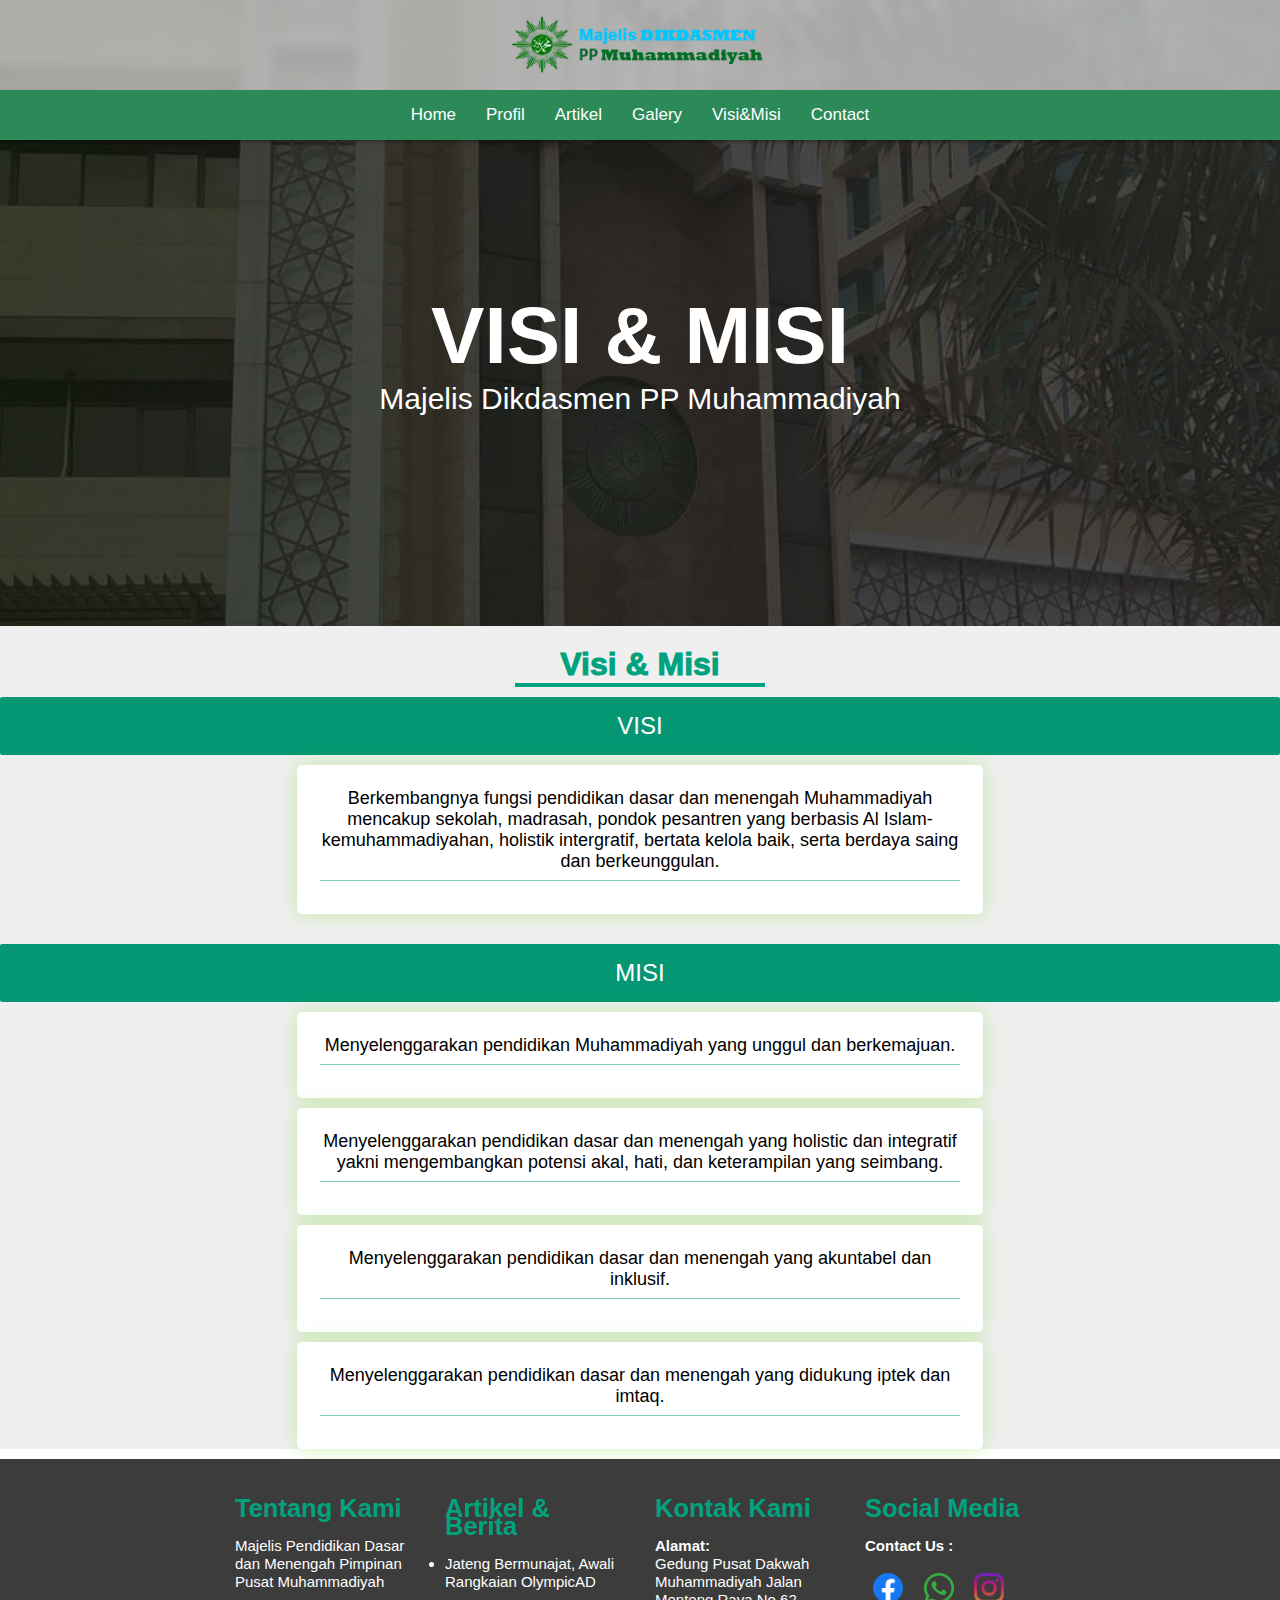
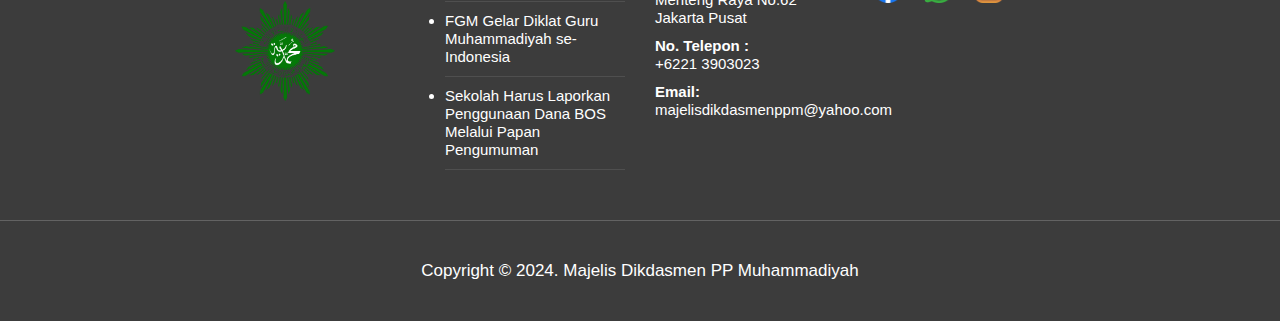
<file: visi.html>
<!DOCTYPE html>
<html lang="en">

<head>
    <meta charset="UTF-8">
    <meta name="viewport" content="width=device-width, initial-scale=1.0">
    <title>Muhammadiyah</title>
    <link rel="website icon" type="png" href="image/muh.png">
    <link rel="stylesheet" href="style.css">
    <link rel="stylesheet" href="responsive.css">
</head>

<body>
    <!-- Navigation bar -->
    <div class="wraper">
        <div class="logo-top">
            <img src="image/muhhh.png" alt="">
        </div>
        <nav id="menu-utama">
            <ul class="ul-nav">
                <li class="li-nav"><a href="index.html">Home</a></li>
                <li class="li-nav"><a href="profil.html">Profil</a></li>
                <li class="li-nav"><a href="artikel.html">Artikel</a></li>
                <li class="li-nav"><a href="galeri.html">Galery</a></li>
                <li class="li-nav"><a href="visi.html">Visi&Misi</a></li>
                <li class="li-nav"><a href="contact.html">Contact</a></li>
            </ul>
        </nav>
    </div>
    <!--  nav bar end -->

    <!-- VISIMISI -->


    <div class="content-awal-visi">
        <div class="judul-artikel-awal">
            <h1>VISI & MISI</h1>
            <p>Majelis Dikdasmen PP Muhammadiyah</p>
        </div>
    </div>

    <div class="visi-misi">
        <h1>Visi & Misi</h1>
        <div class="card-program">

                <h2>
                    VISI
                </h2>
                <div class="card2">
                    <p>Berkembangnya fungsi pendidikan dasar dan menengah Muhammadiyah mencakup sekolah, madrasah,
                        pondok pesantren yang berbasis Al Islam-kemuhammadiyahan, holistik intergratif, bertata kelola
                        baik, serta berdaya saing dan berkeunggulan.</p>
                </div>


                <h2>
                    MISI
                </h2>
                <div class="card2">
                    <p>Menyelenggarakan pendidikan Muhammadiyah yang unggul dan berkemajuan.</p>
                </div>
                <div class="card2">
                    <p>Menyelenggarakan pendidikan dasar dan menengah yang holistic dan integratif yakni mengembangkan
                        potensi akal, hati, dan keterampilan yang seimbang.</p>
                </div>
                <div class="card2">
                    <p>Menyelenggarakan pendidikan dasar dan menengah yang akuntabel dan inklusif.</p>
                </div>
                <div class="card2">
                    <p>Menyelenggarakan pendidikan dasar dan menengah yang didukung iptek dan imtaq.</p>
                </div>

        </div>
    </div>
    <!-- VISIMISI END -->

    <!-- FOOTER -->
    <div class="footer">
        <span class="footer-1">
            <h2>Tentang Kami</h2>
            <p> Majelis Pendidikan Dasar dan Menengah Pimpinan Pusat Muhammadiyah</p>
            <img class="img-footer" src="image/muh.png" alt="">
        </span>
        <span class="footer-1">
            <h2>Artikel & Berita</h2>
            <ul>
                <li><a href="#">Jateng Bermunajat, Awali Rangkaian OlympicAD</a></li>
                <li><a href="#">FGM Gelar Diklat Guru Muhammadiyah se-Indonesia</a></li>
                <li><a href="#">Sekolah Harus Laporkan Penggunaan Dana BOS Melalui Papan Pengumuman</a></li>
            </ul>
        </span>
        <span class="footer-1">
            <h2>Kontak Kami</h2>
            <p><b>Alamat:</b> <br>
                Gedung Pusat Dakwah Muhammadiyah Jalan Menteng Raya No.62 Jakarta Pusat
            </p>
            <p><b>No. Telepon :</b> <br>+6221 3903023</p>
            <p><b>Email:</b> <br>majelisdikdasmenppm@yahoo.com</p>
        </span>
        <span class="footer-1">
            <h2>Social Media</h2>
            <div class="contact-footer">
                <p><b>Contact Us :</b></p>
                <img src="icons/facebookk.png" alt="">
                <img src="icons/whatsappp.png" alt="">
                <img src="icons/instagramm.png" alt="">
            </div>
        </span>
    </div>
    <div class="bot-footer">
        Copyright &copy; 2024. Majelis Dikdasmen PP Muhammadiyah
    </div>
    <!-- FOOTER -->
    <script type="text/javascript" src="main.js">

    </script>
</body>

</html>
</file>
<file: style.css>
* {
    margin: 0;
    padding: 0;
    font-family: Arial, Helvetica, sans-serif;
}

body {
    animation: blur 0.4s ease-in alternate;
}
@keyframes blur {
    from {
        opacity: 0;
    }
    to {
        opacity: 1;
    }
}

.bg {
    background-color: rgb(255, 255, 255);
}

.wraper {
    max-width: 100%;
    position: fixed;
    display: block;
    justify-content: space-between;
    top: 0;
    left: 0;
    right: 0;
    z-index: 999;
    box-shadow: 0 0 5px rgba(0, 0, 0, 0.7);
}

.wraper img {
    max-width: 100%;
    height: 90px;
}

.wraper .logo-top {
    background-color: rgba(255, 255, 255, 0.6);
    backdrop-filter: blur(5px);
    display: flex;
    align-items: center;
    justify-content: center;
}

.wraper ul {
    background: rgba(43, 138, 88, 1);
    display: flex;
    justify-content: center;
    align-items: center;
}

.li-nav {
    max-width: 100%;
    font-size: 17px;
    margin: 5px;
    display: flex;
    justify-content: right;
    align-items: center;
    list-style-type: none;

}

.li-nav a {
    color: rgb(0, 0, 0);
    transition: all 0.4s;
    text-decoration: none;
    padding: 10px;
    color: rgb(255, 255, 255);
    transition: all 0.5s;
    border-radius: 10px;
}

.li-nav a:hover {
    background: rgba(255, 255, 255, 0.9);
    color: black;
}

/* Navbar End */

/* content awall */
.content-awal {
    z-index: -999;
    background: url("image/bg-awl.jpg") fixed center center;
    width: 1450px;
    float: left;
    background-size: cover;
    padding: 280px 0 180px;
}

.in-slider {
    width: 999999999px;
    transition: 0.3s;
}

#slider {
    overflow: hidden;
}

#slide-2 {
    background: url("image/sejarah-muhammadiyah.jpg") fixed center center;
    z-index: -999;
    width: 1450px;
    float: left;
    background-size: cover;
    padding: 280px 0 180px;
}
#slide-3 {
    background: url("image/berita-awall.jpg                     ") fixed center center;
    z-index: -999;
    width: 1450px;
    float: left;
    background-size: cover;
    padding: 280px 0 180px;
}
#slide-4 {
    background: url("image/galeri-tes.jpg") fixed center center;
    z-index: -999;
    width: 1450px;
    float: left;
    background-size: cover;
    padding: 280px 0 180px;
}

#slide-5 {
    background: url("image/bg-awal.jpg") fixed center center;
    z-index: -999;
    width: 1450px;
    float: left;
    background-size: cover;
    padding: 280px 0 180px;
}

.slider-controller {
    text-align: center;
    margin-top: -50px;
}

.slider-controller span {
    width: 30px;
    height: 30px;
    background: rgb(0, 163, 125);
    display: inline-block;
    border-radius: 100%;
    cursor: pointer;
}

.slider-controller span.active {
    background-color: #ffffff;
}


.btn-awal a {
    margin: 20px auto;
    display: block;
    width: 160px;
    border-radius: 10px;
    text-align: center;
    font-size: 23px;
    background-color: rgb(0, 163, 125);
    padding: 10px;
    transition: 0.5s;
    color: white;
    text-decoration: none;
}

.btn-awal a:hover {
    background-color: rgba(0, 179, 164, 0.8);
    transform: rotate(5deg);
}

.judul {
    display: flex;
    align-content: center;
    justify-content: center;
    align-items: center;
    font-size: 40px;
    font-weight: 1000;
}

.judul h1 {
    text-shadow: 0px 0px 3px black;
    display: block;
    text-align: center;
    color: white;
}

/* content awal */

/* content 2  */
.container-1 {
    display: block;
    text-align: center;
    padding: 70px 70px 0px 70px;
    font-size: 30px;
    margin-bottom: 0px;
}

.AUM-pendidikan h1 {
    color: rgb(0, 163, 125);
}

.AUM-pendidikan {
    text-align: center;
    margin-bottom: 20px;
    padding-bottom: 25px;
}

.AUM-pendidikan h1 {
    font-size: 50px;
}

.AUM-pendidikan p {
    font-size: 30px;
    color: rgb(82, 82, 82);
}

.AUM {
    font-size: 25px;
    font-weight: 600;
    color: rgb(96, 96, 96);
    padding-bottom: 20px;
    border-bottom: 3px solid rgb(19, 204, 155);
    border-bottom-width: 5px;
    border-bottom-style: double;
    margin-bottom: 15px;
}

.keterangan h4 {
    margin-bottom: 0px;
    font-weight: 800;
    color: rgb(100, 100, 100);
}

.container-1 p {
    font-size: 20px;
}

/* CARD content 2 */
.card {
    font-size: 24px;

}

.card-cntn1 {
    display: flex;
    flex-direction: row;
    flex-wrap: wrap;
    justify-content: center;
    align-items: center;
    margin-bottom: 20px;
    margin: 0px auto;
}

.card-isi-1 {
    padding: 30px 40px;
    margin: 0px 20px;
    margin-bottom: 20px;
    text-align: center;
    background-color: rgb(255, 255, 255);
    box-shadow: 0px 0px 20px 0px rgba(0, 162, 255, 0.2);
    font-weight: 700;
    color: rgb(88, 88, 88);
    border-radius: 5px;
    transition: 0.5s;
}

.card-isi-1:hover {
    transform: scale(1.1);
    cursor: pointer;
}

.card-isi-1 h1 {
    color: rgb(0, 163, 125);
    margin-bottom: 15px;
    border-bottom: 1px solid rgb(19, 204, 155);
}

.card-p {
    color: rgb(88, 88, 88);
    margin-top: 20px;
    margin-bottom: 20px;
}

.card p.head {
    background: rgba(0, 163, 125, 1);
    text-align: center;
    color: #FFF;
    font-weight: bold;
    font-size: 40px;
    padding: 20px;
    margin-top: 20px;
    margin-bottom: 0;

}

.card-cntn2 {
    display: flex;
    flex-direction: row;
    flex-wrap: wrap;
    justify-content: center;
    align-items: center;

    background: rgb(0, 163, 125);
    padding: 10px 0 30px;
}

.card-isi-2 h1 {
    color: rgb(0, 163, 125);
    margin-bottom: 10px;
    border-bottom: 1px solid rgb(19, 204, 155);
}

.card-isi-2 {
    height: 170px;
    padding: 25px;
    margin: 0px 20px;
    margin-top: 20px;
    text-align: center;
    background-color: rgb(255, 255, 255);
    box-shadow: 0px 0px 20px 0px rgba(0, 162, 255, 0.2);
    font-weight: 700;
    color: rgb(61, 61, 61);
    border-radius: 5px;
    transition: all 0.6s;
}

.card-isi-2:hover {
    transform: scale(1.1);
    cursor: pointer;
}

.card-isi-2 a {
    margin: 0px 30px;
    font-size: 13px;
    background-color: rgb(0, 163, 125);
    padding: 6px;
    color: rgb(255, 255, 255);
    text-decoration: none;
    border-radius: 6px;
    transition: all 0.5s;
    font-weight: 500;
}

.card-isi-2 a:hover {
    background-color: rgb(0, 0, 0);
    color: white;
}


.card-footer p {
    display: block;
    margin-bottom: 50px;
    margin-top: 40px;
    text-align: center;
    font-size: 35px;
    font-weight: 900;
    color: rgb(13, 168, 132);
    text-shadow: 0px 0px 6px rgb(120, 213, 58);
}

/* content 2 end */


/* pengelolaan */
.pengelolaan {
    margin: 0px auto;
    text-align: center;
    background: url("image/bg-content1.jpg") fixed center center;
    width: 100%;
    background-size: cover;
}

.pengelolaan-judul {
    font-size: 17px;
}

.pengelolaan h1 {
    color: rgb(0, 163, 125);
    padding-top: 14px;
    margin: 0px auto;
    margin-bottom: 15px;
    font-weight: 900;
    border-bottom: 2px solid rgb(2, 176, 110);
    width: 450px;
}

.pengelolaan h3 {
    color: rgb(105, 105, 105);
    font-weight: 550;
    margin-bottom: 30px;
}

.card-pengelolaan {
    display: flex;
    justify-content: center;
    align-items: center;
    flex-wrap: wrap;
}

.card-pengelolaan-1 {
    max-width: 290px;
    margin: 40px 25px;
    padding: 0px 0px 30px;
    border-radius: 10px;
    background-color: white;
    box-shadow: 0px 0px 5px rgba(85, 180, 22, 0.7);
    transition: 0.5s;
}

.card-pengelolaan-1:hover {
    transform: scale(1.1);
}

.card-pengelolaan img {
    width: 100%;
    margin-bottom: 15px;
}

.card-pengelolaan h1 {
    font-size: 25px;
    margin: 0px auto;
    text-align: center;
    border-bottom: 2px solid rgb(44, 225, 132);
    width: 45%;
}

.card-pengelolaan p {
    margin: 15px 25px;
    margin-bottom: 30px;
    color: rgb(95, 95, 95);
    font-weight: 600;
    font-size: 12px;
}

.card-pengelolaan a {
    background-color: rgb(0, 163, 125);
    padding: 8px;
    border-radius: 5px;
    text-decoration: none;
    transition: 0.5s;
    color: white;
}

.card-pengelolaan a:hover {
    background-color: rgba(0, 0, 0, 1);
    color: white;
}

/* pengelolaan end */


/* Program pengembangan */

.content-program {
    background: linear-gradient(135deg, rgba(191, 234, 124, 0.3), rgba(130, 174, 69, 0.3));
    padding: 0 70px;
    box-shadow: 0px 0px 5px rgba(132, 196, 132, 0.5);
    padding-bottom: 3%;
}

.judul-program {
    display: block;
    text-align: center;
}

.judul-program h1 {
    width: 300px;
    margin: 0px auto;
    margin-top: 30px;
    border-bottom: 3px solid rgb(16, 168, 92);
    color: rgb(0, 163, 125);
    font-size: 28px;
    text-shadow: 0px 0px 10px rgba(95, 177, 40, 0.7);
}

.judul-program h2 {
    margin-top: 15px;
    color: rgb(78, 78, 78);
    text-shadow: 0px 0px 30px 0px cyan;
    font-weight: 600;
    font-size: 20px;
}

.card1 {
    display: block;
    max-height: 50%;
    padding: 20px;
    background-color: rgb(255, 255, 255);
    box-shadow: 0px 0px 20px 0px rgba(101, 220, 11, 0.3);
    margin: 10px;
    transition: 0.5s;
    border-radius: 5px;
    cursor: pointer;
    transition: all 0.5s;
}

.card1:hover {
    transform: scale(1.05);
}

.card1 a {
    margin: 0px 0px;
    font-size: 13px;
    background-color: rgb(0, 163, 125);
    padding: 6px;
    color: rgb(255, 255, 255);
    text-decoration: none;
    border-radius: 6px;
    transition: all 0.5s;
    font-weight: 500;
}
.card1 a:hover {
    background-color: black;
    color: white;
}

.clear {
    float: none;
    clear: both;
}

.col2 {
    float: left;
    width: 50%;
}

.card1:hover {
    box-shadow: 0px 0px 20px 0px rgba(0, 255, 0, 0.5);
}

.img-card-pengelolaan {
    width: 60px;
    height: 60px;
    line-height: 0;
    border-radius: 50%;
    float: left;
}

.isi-program {
    padding-left: 70px;
    display: block;
}

.isi-program h2 {
    padding-bottom: 5px;
    margin-bottom: 13px;
    color: rgb(0, 163, 125);
    border-bottom: 2px solid rgb(35, 151, 93);
}

/* Program pengembangan end */

/* koordinasi */
.content-koordinasi {
    display: flex;
    flex-direction: row;
    justify-content: center;
    flex-wrap: wrap;
    align-items: center;
    padding: 10px;
}

.judul-koordinasi {
    text-align: left;
    max-width: 70%;
    padding: 15px;
}

.judul-koordinasi h1 {
    font-size: 35px;
    border-bottom: 5px solid rgb(17, 154, 90);
    width: 160px;
    color: rgb(0, 163, 125);
    margin-bottom: 15px;
}

.p-koordinasi {
    font-size: 22px;
    color: rgb(0, 163, 125);
    font-weight: 550;
    margin-bottom: 4px;
}

.judul-koordinasi p {
    font-size: 20px;

}

.card-koordinasi-wrapper {
    display: flex;
    flex-direction: row;
    flex-wrap: wrap;
    justify-content: center;
    align-items: center;
    border-radius: 6px;
}

.card-koordinasi {
    display: flex;
    padding: 20px;
    transition: 0.5s;
    border-radius: 6px;
    margin: 15px;
    background-color: #FFF;
    box-shadow: 0px 0px 20px rgba(118, 189, 32, 0.3);
}

.card-koordinasi:hover {
    transform: skew(6deg);
    background-color: rgba(105, 220, 18, 0.2);
}

.isi-koordinasi {
    width: 280px;
}

.isi-koordinasi h2 {
    margin-bottom: 4px;
    color: rgb(0, 163, 125);
}

.isi-koordinasi p {
    margin-bottom: 10px;
}

.img-koordinasi {
    width: 50px;
    height: 50px;
    padding-right: 10px;
    line-height: 0;
    border-radius: 50%;
}

/* koordinasi end */

/* FOOTER */
.footer {
    display: flex;
    justify-content: center;
    background-color: rgb(60, 60, 60);
    color: white;
    font-size: 17px;
    padding: 40px;
}

.bot-footer {
    display: flex;
    justify-content: center;
    background-color: rgb(60, 60, 60);
    color: white;
    font-size: 17px;
    padding: 40px;
    border-top: solid 1px rgba(255, 255, 255, 0.2);
}

.footer-1 {
    margin: 0px 15px;
    width: 15%;
}

.footer-1 p {
    font-size: 15px;
}

.footer-1 li {
    font-size: 15px;
}

.footer-1 iframe {
    max-width: 230px;
    max-height: 230px;
}

.footer h2 {
    color: rgb(0, 163, 125);
    margin-bottom: 5px;
}

.contact-footer p {
    margin-top: 10px;
}

.contact-footer img {
    width: 30px;
    margin: 3px;
    padding: 5px;
    border-radius: 10px;
    transition: all 0.5s;
}

.contact-footer img:hover {
    transform: scale(1.1);
    background-color: white;
}

/* FOOTER end */

/* PROFIL  */
.content-awal-sejarah {
    z-index: -999;
    background: url("image/sejarah-muhammadiyah2.jpg") fixed center center;
    float: left;
    width: 100%;
    background-size: cover;
    padding: 250px 0 160px;
    margin-bottom: 20px;
    text-align: center;
}
.container-sejarah {
    background-color: rgb(237, 237, 237);
}

.judul-sejarah h1 {
    font-size: 60px;
    color: rgb(255, 255, 255);
}

.judul-sejarah p {
    font-size: 35px;
    color: rgba(255, 255, 255, 0.7);
}

.judul-isi-sejarah {
    padding-bottom: 20px;
    text-align: center;
}

.judul-isi-sejarah h1 {
    font-weight: 1000;
    color: rgb(0, 164, 125);
}

.judul-isi-sejarah p {
    font-size: 21px;
    color: rgb(59, 59, 59);
}

.sejarah p {
    font-size: 15px;
    margin: 0% 13%;
    text-align: justify;
    border-bottom: 2px solid rgb(0, 163, 125);
    border-bottom: solid 3px rgb(0, 163, 125);
    padding-bottom: 0;
    margin-bottom: 15px;
}

.sejarah img {
    box-shadow: 1px 1px 5px black;
    margin: 10px auto;
}

.table h3 {
    color: rgb(9, 141, 110);
    font-size: 30px;
    margin: 2% 13% 0;
}

.icon-next img {
    margin: 0 13%;
    width: 30px;
    height: 30px;
    border-radius: 10%;
    padding: 5px;
    transition: all 0.5s;
}

.icon-next img:hover {
    background-color: rgba(0, 163, 125, 0.5);
}

.img-sejarah {
    display: flex;
    max-width: 100%;
    height: 400px;
}

/* VISIMISI */
.content-awal-visi {
    z-index: -999;
    background: url("image/bg-awal.jpg") fixed center center;
    float: left;
    width: 100%;
    background-size: cover;
    padding: 290px 0 200px;
    margin-bottom: 20px;
    text-align: center;
}

.visi-misi {
    background-color: #efefef;
}

.visi-misi h1 {
    margin: 0 auto;
    margin-bottom: 30px;
    text-align: center;
    margin-bottom: -20px;
    font-weight: 1000;
    padding-top: 30px;
    color: rgb(0, 163, 125);
    width: 250px;
    border-bottom: solid 4px rgb(0, 163, 125);
}

.visi-misi h2 {
    margin: 0 auto;
    margin-top: 30px;
    cursor: pointer;
    background-color: rgba(5, 150, 116);
    color: white;
    text-align: center;
    max-width: 100%;
    padding: 15px;
    font-weight: 500;
    border-radius: 2px;
    margin-top: 30px;
    transition: all 0.5s;
    margin-bottom: 5px;
}

.card2 {
    text-align: center;
    font-size: 18px;
    width: 50%;
    padding: 23px;
    background-color: rgb(255, 255, 255);
    box-shadow: 0px 0px 20px 0px rgba(101, 220, 11, 0.3);
    margin: 10px auto;
    transition: 0.5s;
    border-radius: 5px;
    cursor: pointer;
    transition: all 0.5s;
}

.card2 p {
    padding-bottom: 8px;
    border-bottom: 1px solid rgba(0, 163, 125, 0.5);
}

.card2:hover {
    transform: scale(1.05);
}

/* PROFIL END */

/* ARTIKEL */
.content-awal-artikel {
    z-index: -999;
    background: url("image/berita-awall.jpg") fixed center center;
    float: left;
    width: 100%;
    background-size: cover;
    padding: 290px 0 200px;
    margin-bottom: 20px;
    text-align: center;
}

.judul-artikel-awal {
    font-size: 40px;
    color: white;
}

.judul-artikel-awal P {
    font-size: 30px;
}

.artikel-content {
    background-color: rgb(255, 255, 255);
}

.judul-artikel h1{
    margin: 0 auto;
    padding-top: 3%;
    text-align: center;
    font-size: 40px;
    color: rgb(0, 143, 109);
    text-shadow: 0px 0px 4px rgba(0, 187, 0,0.5);
}

.judul-artikel p{
    margin: 0 auto;
    margin-top: 4px;
    margin-bottom: 30px;
    text-align: center;
    font-size: 20px;
    color: rgb(74, 74, 74);
    border-bottom: 4px solid rgb(0, 163, 125);
}

.card-artikel img {
    max-width: 100%;
}

.wrapper {
    display: flex;
    flex-direction: row;
    flex-wrap: wrap;
    justify-content: center;
    align-items: center;
    margin-bottom: 20px;
    margin: 0px auto;
}

.card-artikel {
    max-width: 30%;
    padding: 10px 20px;
    margin-bottom: 20px;
    text-align: left;
    /* background-color: rgb(255, 255, 255);
    box-shadow: 0px 0px 20px 0px rgba(0, 162, 255, 0.2); */
    font-weight: 700;
    color: rgb(88, 88, 88);
    border-radius: 5px;
    transition: 0.5s;
}
.card-artikel:hover {
    transform: scale(1.05);
}

.card-artikel a {
    padding-bottom: 5px;
    color: blue;
    font-size: 17px;
    text-decoration: none;
}

.card-artikel .btn-artikel {
    background-color: rgba(4, 52, 209, 0.6);
    padding: 8px;
    color: rgb(255, 255, 255);
    transition: all 0.5s    ;
}
.card-artikel .btn-artikel:hover {
    background-color: rgba(121, 152, 255, 0.6);
    color: black;
}
.card-artikel h4 {
    margin-top: -40px;
    margin-left: 15px;
    margin-bottom: 40px;
    padding-bottom: 5px;
    font-size: 15px;
    color: rgb(255, 255, 255);
    text-shadow: 0px 0px 10px black;
}

.card-artikel p {
    font-size: 15px;
    padding-bottom: 5px;
    color: rgb(62, 62, 62);
    font-weight: 400;
}

/* ARTIKEL END */

/* GELRI */
.content-awal-galeri {
    z-index: -999;
    background: url("image/galeri-tes.jpg") fixed center center;
    float: left;
    width: 100%;
    background-size: cover;
    padding: 290px 0 200px;
    margin-bottom: 20px;
    text-align: center;
}

.judul-galeri-awal {
    font-size: 40px;
    color: white;
}

.judul-galeri-awal P {
    font-size: 30px;
}

.judul-galeri h1{
    margin: 0 auto;
    margin-top: 2%;
    text-align: center;
    font-size: 40px;
    color: rgb(0, 143, 109);
    text-shadow: 0px 0px 4px rgba(0, 187, 0,0.5);
}
.judul-galeri p{
    margin: 0 auto;
    margin-top: 4px;
    text-align: center;
    font-size: 20px;
    color: rgb(107, 107, 107);
    border-bottom: 4px solid rgb(0, 163, 125);
}

.isi-galeri {
    display: flex;
    justify-content: center;
    align-items: center;
    flex-wrap: wrap;
}

.card-galeri {
    max-width: 400px;
    margin: 30px 25px;
    padding: 10px;
    border-radius: 10px;
    background-color: white;
    box-shadow: 0px 0px 5px rgba(85, 180, 22, 0.7);
    transition: all 0.5s;
    animation: zoom 0.7s ease-in alternate;
}
.card-galeri p {
    text-align: center;
    padding-top: 10px;
    color: rgb(0, 163, 125);
}
.card-galeri:hover {
    transform: scale(1.05);
}

.card-galeri img {
    width: 100%;
}
/* GELRI END */


/* TABLE */
.label {
    font-size: 15px;
    padding: 20% 0;
}

td {
    padding: 6px 24px;
    border-top: 1px solid black;
}

p,
.footer-1 li {
    margin-bottom: 10px;
}

.footer-1 .img-footer{
    width: 100px;
}

.footer-1 {
    line-height: 18px;
}

.footer-1 h2 {
    margin-bottom: 20px;
}

.footer-1 a {
    color: #FFF;
    text-decoration: none;
}

.footer-1 li {
    border-bottom: solid 1px rgba(255, 255, 255, 0.1);
    padding-bottom: 10px;
}

.content-2 {
    float: left;
    width: 50%;

}

/* BEITA */
    .container-berita {
        margin: 0 20%;
        margin-top: 30px;
        padding: 10px 30px ;
        border-right: 1px solid rgb(92, 92, 92);
    }

    .berita h1{
        margin-top: 12%;
        font-size: 35px;
        color: rgb(0, 102, 255);
    }
    .berita h4 {
        margin: 20px 0;
        font-weight: 500;
        font-size: 25px;
        color: #5a5a5a;
    }

    .berita img {
        margin: 0 auto;
        margin-bottom: 30px;
        max-width:100%;
        display: block;
        justify-content: center;
    }

    .berita p {
        font-size: 16px;
        color: black;
    }
/* BEITA END*/

/* ANIMATION */
@keyframes zoom {
    from {
        opacity: 0;
        transform: scale( 0);
    }
    to {
        opacity: 1;
        transform: scale(1);
    }
}
/* ANIMATION END */

.contact-wrapper {
    margin: 0 auto;
    margin-top: 190px;
    margin-bottom: 50px;

    width: 40%;
    padding: 1px;

}
.contact-wrapper .judul-wrapper{
    margin-bottom: 0;
    padding-bottom: 0;
    padding-top: 10px;
    font-weight: 1000;
    color: #FFF;
    text-shadow: 0px 0px 3px black;
    text-align: center;
    font-size: 20px;
}

.contact {
    background-color: rgba(0, 255, 179, 0.8);
    box-shadow: 2px 2px 7px black;
    border-radius: 10px;
    padding: 10px;
    max-width: 400px;
    margin: 0 auto ;
    margin-top: 30px;
    margin-bottom: 50px;
}

.contact h2 {
    color: rgb(27, 27, 27);
    text-shadow: 0px 0px 5px solid black;
}

.contact img {
    color: #FFF;
    margin-right: 10px;
    width: 30px;
    padding: 5px;
    transition: all 0.5s;
}

.contact img:hover {
    border-radius: 50%;
    transform: scale(1.1);
    background-color: rgb(255, 255, 255);
}

.contact-1 img{
    width: 20px;
    float: left;
}

.contact-1 .desk {
    margin-left: 40px;
}
.contact-1 {
    font-size: 15px;
}
.contact-1 h2{
    color: #202020;
    font-size: 20px;
}

.send-contact {
    text-align: center;
    margin-bottom: 20px;
}

.send-contact a {
    margin: 0px 30px;
    font-size: 13px;
    background-color: rgb(0, 141, 63);
    padding: 6px;
    color: rgb(255, 255, 255);
    text-decoration: none;
    border-radius: 3px;
    font-weight: 500;
    transition: all 0.5s;
}

.send-contact a:hover {
    background-color: rgb(49, 49, 49);
}

input, textarea {
    margin-bottom: 20px;
    color: rgb(0, 0, 0);
    width: 70%;
    margin-top: 5px;
    padding: 5px 4px;
    background-color: rgba(255, 255, 255, 0);
    border: none;
    border-bottom: 1px solid rgb(255, 255, 255);
}
</file>
<file: responsive.css>
@media screen and (max-width:1000px) {
  .judul {
    font-size: 24px;
}

.btn-awal a {
  font-size: 18px;
  padding: 8px;
}
.card-artikel {
  max-width: 50%;
}
}

@media screen and (max-width:767px) {
  .judul {
    font-size: 15px;
  }

  .btn-awal a {
    font-size: 13px;
    width: 100px;
    text-decoration: none;
    padding: 7px;
  }

  .container-1 {
    font-size: 20px;
  }

  .AUM-pendidikan h1 {
    font-size: 35px;
  }

  .AUM {
    margin-top: 4px;
    font-size: 20px;
  }

  .card {
    font-size: 18px;
  }

  .card-cntn1 {
    width: 500px;

  }

  .card-isi-1 p {
    font-size: 14px;
  }

  .card-cntn2 {
    margin-top: 0px;
  }

  .card-isi-2 {
    height: 130px;
  }

  .card-isi-2 p {
    margin-top: 14px;
  }

  .card-isi-2 h1 {
    margin: 0px auto;
    width: 100px;
    margin-bottom: 5px;
  }

  .card-footer p {
    font-size: 28px;
  }


  /* PENGELOLAAN */
  .card-pengelolaan-1 {
    margin: 25px 20px 15px;
  }

  .pengelolaan-judul {
    font-size: 15px;
  }

  .pengelolaan h1 {
    width: 260px;
  }


  /* KOORDINASI */
  .judul-koordinasi {
    max-width: 80%;
  }

  .judul-koordinasi h1 {
    font-size: 30px;
  }

  .judul-koordinasi p {
    font-size: 17px;
  }

  /* footer */
  .footer {
    display: block;
    font-size: 10px;
    padding: 25px;
  }

  .footer-1 {
    margin: 20px;
  }

  .img-sejarah {
    height: 200px;
  }

  .judul-sejarah h1 {
    font-size: 30px;
    color: rgb(255, 255, 255);
}

.judul-sejarah p {
    font-size: 20px;
    color: rgba(255, 255, 255, 0.7);
}
.sejarah p{
  font-size: 13px;
  margin: 0% 5%;
}

.card2 {
  font-size: 13px;
  max-width: 50%;
}

.card-artikel {
  max-width: 80%;
}

.judul-artikel-awal {
  font-size: 25px;
  color: white;
}

.judul-artikel-awal P {
  font-size: 15px;
}

.content-awal-artikel {
  padding: 280px 0 180px;
}

.container-berita {
  margin: 0 5%;
  margin-top: 120px;
  padding: 10px 20px ;

}
.berita h1 {
  font-size: 25px;
}
.berita h4 {
  font-size: 15px;
}

.contact-wrapper {
  width: 98%;
}
.contact-1 h2{
  color: #202020;
  font-size: 17px;
}
.contact-1 .desk {
  margin-left: 35px;
  font-size: 13px;
}
.contact-1 img{
  width: 15px;
}
}


@media screen and (max-width:1460px) {
  .contact-wrapper {
    width: 58%;
  }
  .content-2{
    width:100%;
  }
}
@media screen and (max-width:600px) {
  .card-cntn1{
    width : auto;
  }

  .content-koordinasi, .card-koordinasi{
    display: block;
  }
  .content-program{
    padding: 20px;
  }
}
  @media screen and (max-width:500px) {
  .judul {
    font-size: 10px;
  }


  .btn-awal a {
    font-size: 10px;
    width: 70px;
    text-decoration: none;
    padding: 6px;
    border-radius: 4px;
  }

  /* navbar */
  .wraper img {
    max-width: 100%;
    height: 50px;
}

  .li-nav {
    font-size: 14px;

  }
/* Navbar end */
  .card-footer p {
    font-size: 20px;
  }
}
</file>
